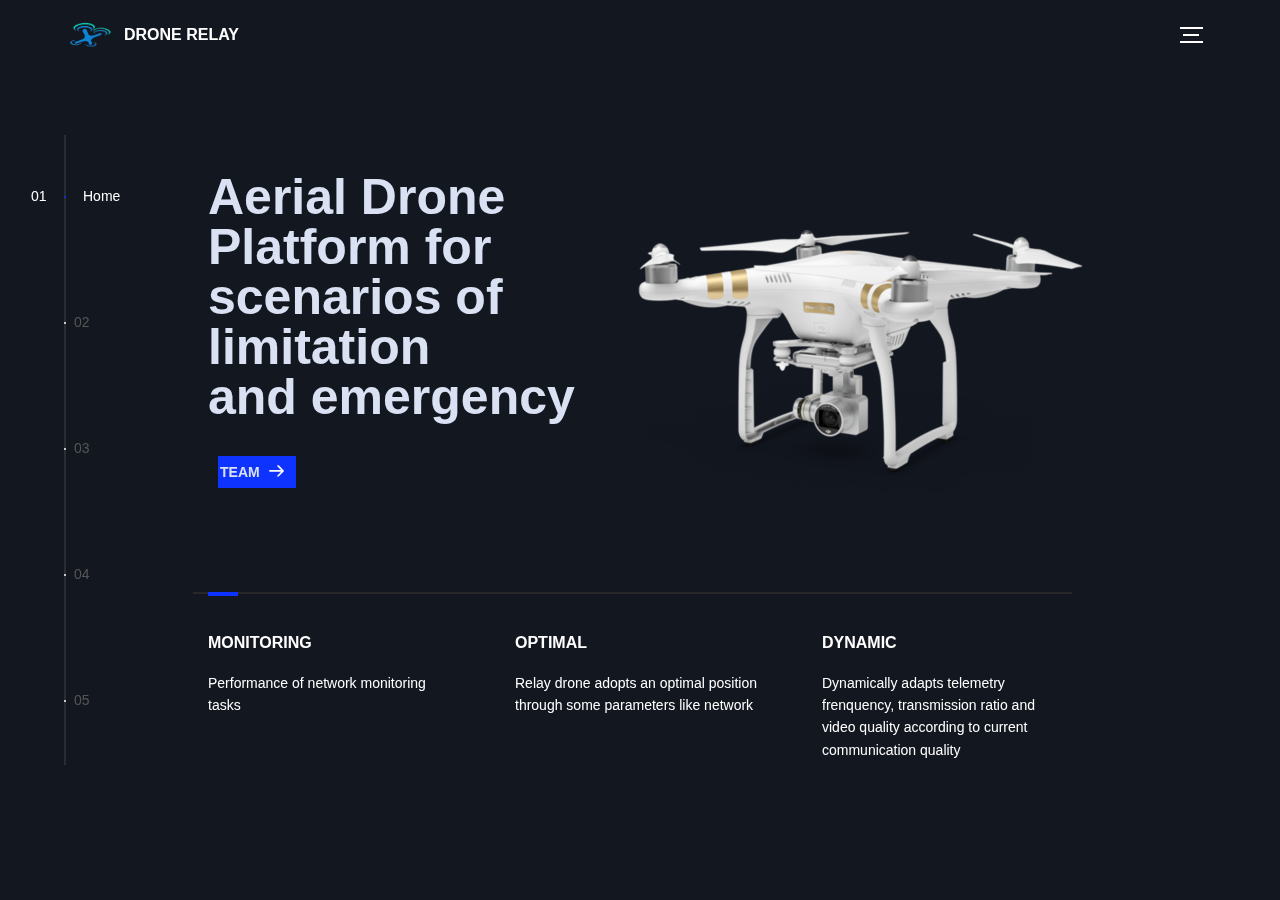
<file: [PEI] Drone Relay Project with IT Aveiro/drone-relay-website/index.html>
<!DOCTYPE html>
<html lang="en">

<head>
  <title>Drone Relay</title>
  <meta charset="utf-8">
  <meta name="viewport" content="width=device-width, initial-scale=1">
  <meta http-equiv="X-UA-Compatible" content="IE=edge">
  <link rel="stylesheet" href="assets/css/main.css">
  <link rel="stylesheet" href="assets/css/modal.css">
  <link rel="stylesheet" href="assets/css/card.css">
  <link rel="stylesheet" type="text/css" href="assets/fonts/font-awesome-4.7.0/css/font-awesome.min.css">
  <link rel="stylesheet" type="text/css" href="assets/css/animate.css">
  <link rel="stylesheet" type="text/css" href="assets/css/select2.min.css">
  <link rel="stylesheet" type="text/css" href="assets/css/perfect-scrollbar.css">
  <link rel="stylesheet" type="text/css" href="assets/css/util.css">
  <link rel="stylesheet" type="text/css" href="assets/css/table.css">
</head>

<body>
  <!-- notification for small viewports and landscape oriented smartphones -->
  <div class="device-notification">
    <a class="device-notification--logo" href="#0">
      <img src="assets/img/logo.png" class="logo">
      <p>Drone Relay</p>
    </a>
    <p class="device-notification--message">We enhanced the connections between drones for a better user experience, for
      a more confortable look at our site, open it in a device with a larger screen</p>
  </div>

  <div class="perspective effect-rotate-left">
    <div class="container">
      <div class="outer-nav--return"></div>
      <div id="viewport" class="l-viewport">
        <div class="l-wrapper">
          <header class="header">
            <a class="header--logo" href="#0">
              <img src="assets/img/logo2.png" class="logo" alt="Drone Relay">
              <p>Drone Relay</p>
            </a>
            <a class="header--cta cta" target="_blank"
              href="https://github.com/Deadbeastrs/Projeto_PEI_Fleetman">Github</a>
            <div class="header--nav-toggle">
              <span></span>
            </div>
          </header>
          <nav class="l-side-nav">
            <ul class="side-nav">
              <li class="is-active"><span>Home</span></li>
              <li><span>Project Plan</span></li>
              <li><span>Weekly work</span></li>
              <li><span>Deliverables</span></li>
              <li><span>Team</span></li>
            </ul>
          </nav>
          <ul class="l-main-content main-content">
            <li class="l-section section section--is-active">
              <div class="intro">
                <div class="intro--banner">
                  <h1 style="font-size: 50px;">Aerial Drone<br>Platform for<br>scenarios of <br>limitation<br>and
                    emergency</h1>
                  <button class="cta">Team
                    <svg version="1.1" id="Layer_1" xmlns="http://www.w3.org/2000/svg"
                      xmlns:xlink="http://www.w3.org/1999/xlink" x="0px" y="0px" viewBox="0 0 150 118"
                      style="enable-background:new 0 0 150 118;" xml:space="preserve">
                      <g transform="translate(0.000000,118.000000) scale(0.100000,-0.100000)">
                        <path
                          d="M870,1167c-34-17-55-57-46-90c3-15,81-100,194-211l187-185l-565-1c-431,0-571-3-590-13c-55-28-64-94-18-137c21-20,33-20,597-20h575l-192-193C800,103,794,94,849,39c20-20,39-29,61-29c28,0,63,30,298,262c147,144,272,271,279,282c30,51,23,60-219,304C947,1180,926,1196,870,1167z" />
                      </g>
                    </svg>
                    <span class="btn-background"></span>
                  </button>
                  <img style="margin-bottom:100px;" src="assets/img/drone.png" alt="Welcome">
                </div>
                <div class="intro--options">
                  <a href="#0" style="color:white;">
                    <h3>Monitoring</h3>
                    <p>Performance of network monitoring tasks</p>
                  </a>
                  <a href="#0" style="color:white;">
                    <h3>Optimal</h3>
                    <p>Relay drone adopts an optimal position through some parameters like network</p>
                  </a>
                  <a href="#0" style="color:white;">
                    <h3>Dynamic</h3>
                    <p>Dynamically adapts telemetry frenquency, transmission ratio and video quality according to
                      current communication quality</p>
                  </a>
                </div>
              </div>
            </li>
            <li class="l-section section">
              <div class="work">
                <h2>Project Plan</h2>
                <div class="work--lockup">
                  <ul class="slider">
                    <li class="slider--item slider--item-left">
                      <a href="#plan01">
                        <div class="slider--item-image">
                          <img src="assets/img/search_tree.png">
                        </div>
                        <p class="slider--item-title">Previous Code Analysis</p>
                        <p class="slider--item-description">Analyses on previous project implementation</p>
                      </a>
                    </li>
                    <li class="slider--item slider--item-center">
                      <a href="#plan06">
                        <div class="slider--item-image">
                          <img src="assets/img/network.png">
                        </div>
                        <p class="slider--item-title">Network Sensor</p>
                        <p class="slider--item-description">Development of a network monitoring sensor</p>
                      </a>
                    </li>
                    <li class="slider--item slider--item-right">
                      <a href="#plan02">
                        <div class="slider--item-image">
                          <img src="assets/img/relay4.png">
                        </div>
                        <p class="slider--item-title">Drone Relay Algorithm</p>
                        <p class="slider--item-description">Develop a algorithm that places relay drones in an optimal
                          position</p>
                      </a>
                    </li>
                    <li class="slider--item slider--item">
                      <a href="#plan03">
                        <div class="slider--item-image">
                          <img src="assets/img/camera.jpg" alt="Alex Nowak">
                        </div>
                        <p class="slider--item-title">Camera Integration</p>
                        <p class="slider--item-description">Integration in the drone and the dashbord of video</p>
                      </a>
                    </li>
                    <li class="slider--item slider--item">
                      <a href="#plan04">
                        <div class="slider--item-image">
                          <img src="assets/img/dashboard.png">
                        </div>
                        <p class="slider--item-title">Dashboard Implementation</p>
                        <p class="slider--item-description">Web interface for drone control, mission planning and
                          displaying live camera feed.
                        </p>
                      </a>
                    </li>
                    <li class="slider--item slider--item">
                      <a href="#plan05">
                        <div class="slider--item-image">
                          <img src="assets/img/drone_in_hand.jpg">
                        </div>
                        <p class="slider--item-title">Automatic adjustment of <br>video parameters</p>
                        <p class="slider--item-description">Automatic adjutsment of video parameters such as video
                          quality
                        </p>
                      </a>
                    </li>
                    <li class="slider--item slider--item">
                      <a href="#plan07">
                        <div class="slider--item-image">
                          <img src="assets/img/transfer.png">
                        </div>
                        <p class="slider--item-title">Automatic adjustment of <br>telemetry sending ratio</p>
                        <p class="slider--item-description">Automatic adjutment of telemetry sending ratio
                        </p>
                      </a>
                    </li>
                    <li class="slider--item slider--item">
                      <a href="#plan08">
                        <div class="slider--item-image">
                          <img src="assets/img/doc.jpg">
                        </div>
                        <p class="slider--item-title">Documentation</p>
                        <p class="slider--item-description">Documentation of the work that has been done
                        </p>
                      </a>
                    </li>
                  </ul>
                  <div class="slider--prev">
                    <svg version="1.1" id="Layer_1" xmlns="http://www.w3.org/2000/svg"
                      xmlns:xlink="http://www.w3.org/1999/xlink" x="0px" y="0px" viewBox="0 0 150 118"
                      style="enable-background:new 0 0 150 118;" xml:space="preserve">
                      <g transform="translate(0.000000,118.000000) scale(0.100000,-0.100000)">
                        <path d="M561,1169C525,1155,10,640,3,612c-3-13,1-36,8-52c8-15,134-145,281-289C527,41,562,10,590,10c22,0,41,9,61,29
                    c55,55,49,64-163,278L296,510h575c564,0,576,0,597,20c46,43,37,109-18,137c-19,10-159,13-590,13l-565,1l182,180
                    c101,99,187,188,193,199c16,30,12,57-12,84C631,1174,595,1183,561,1169z" />
                      </g>
                    </svg>
                  </div>
                  <div class="slider--next">
                    <svg version="1.1" id="Layer_1" xmlns="http://www.w3.org/2000/svg"
                      xmlns:xlink="http://www.w3.org/1999/xlink" x="0px" y="0px" viewBox="0 0 150 118"
                      style="enable-background:new 0 0 150 118;" xml:space="preserve">
                      <g transform="translate(0.000000,118.000000) scale(0.100000,-0.100000)">
                        <path
                          d="M870,1167c-34-17-55-57-46-90c3-15,81-100,194-211l187-185l-565-1c-431,0-571-3-590-13c-55-28-64-94-18-137c21-20,33-20,597-20h575l-192-193C800,103,794,94,849,39c20-20,39-29,61-29c28,0,63,30,298,262c147,144,272,271,279,282c30,51,23,60-219,304C947,1180,926,1196,870,1167z" />
                      </g>
                    </svg>
                  </div>
                </div>
              </div>
            </li>
            <li class="l-section section">
              <div class="template">
                <h2>Weekly work</h2>
                <div class="wrap-table" style="margin-top:20px">
                  <div class="table">
                    <table>
                      <thead>
                        <tr class="table-head">
                          <th style="text-align: center;">March</th>
                          <th style="text-align: center;">April</th>
                          <th style="text-align: center;">May</th>
                          <th style="text-align: center;">June</th>
                        </tr>
                      </thead>
                      <tbody>
                        <tr class="tr-divide-4">
                          <td style="border-right: 1px solid;">
                            <div class="week_button"><a>W1</a>
                              <div class="title">March, Week 1</div>
                              <div class="information">
                                None
                              </div>
                            </div>
                            <div class="week_button active"><a>W2</a>
                              <div class="title">March, Week 2</div>
                              <div class="information">
                                <ul>
                                  <li>Meeting with several professors to choose our project.</li>
                                  <li>Choosing the topic of our project “Drone Relay: Aerial Drone Platform with relays for scenarios of limitation and emergency” and the members of the group.</li>
                                  <li>Meeting with professor Susana Sargento, professor Miguel Luís and Margarida Silva to clarify our main objectives.</li>
                                  <li>Obtain the bases of the work previously developed. Beginning of the analysis of the existing code.</li>
                                  <li>Início da análise do código já existente.</li>
                                  <li>Research and planning.</li>
                                  <li>Beginning of the preparation of the milestone presentation 1.</li>
                                  <li>Define the objectives and schedule of our project.</li>
                                </ul>
                              </div>
                            </div>
                            <div class="week_button"><a>W3</a>
                              <div class="title">March, Week 3</div>
                              <div class="information">
                                <ul>
                                  <li>Research and planning.</li>
                                  <li>VOverview of existing architecture.</li>
                                  <li>Completion of the milestone presentation 1.</li>
                                  <li>Presentation in the PEI class, Milestone 1 - 24/03/2021.</li>
                                  <li>More in-depth view of the architecture already made.</li>
                                </ul>
                              </div>
                            </div>
                            <div class="week_button"><a>W4</a>
                              <div class="title">March, Week 4</div>
                              <div class="information">
                                <ul>
                                  <li>Code analysis “fleet-manager”.</li>
                                  <li>Code analysis “dashboard”.</li>
                                  <li>Code analysis “drone-backend”.</li>
                                </ul>
                              </div>
                            </div>
                          </td>
                          <td style="border-right: 1px solid;">
                            <div class="week_button"><a>W1</a>
                              <div class="title">April, Week 1</div>
                              <div class="information">
                                <ul>
                                  <li>Continuing code analysis: Fleet-manager, dashboard and drone-backend.</li>
                                  <li>Requirements analysis and State Of Art.</li>
                                  <li>Production of mockups according to the new features of the dashboard.</li>
                                  <li>Initialization of the development of the relay algorithm, in python.</li>
                                  <li>Construction of a simple simulator for testing functionalities.</li>
                                  <li>Initialization of the development of the network sensor.</li>
                                  <li>Initialization of the documentation writing.</li>
                                  <li>Initialization of the definition and planning of the architecture.</li>
                                </ul>
                              </div>
                            </div>
                            <div class="week_button"><a>W2</a>
                              <div class="title">April, Week 2</div>
                              <div class="information">
                                <ul>
                                  <li>Completion of the architecture.</li>
                                  <li>Presentation in the PEI class, Milestone 2 - 14/04/2021.</li>
                                  <li>Completion of code analysis.</li>
                                  <li>Construction of the structure for the relay.</li>
                                  <li>Investigation of commands and ways to obtain information about the ad hoc network for the sensor.</li>
                                  <li>Observe and understand which of the ad hoc nodes we are connected to (sensor network).</li>
                                  <li>Beginning of the description of the various points developed each week.</li>
                                </ul>
                              </div>
                            </div>
                            <div class="week_button"><a>W3</a>
                              <div class="title">April, Week 3</div>
                              <div class="information">
                                <ul>
                                  <li>Definition of the position for the drone relay in cases of optimal network.</li>
                                  <li>Obtaining several fields of the network: RSSI signal, TX bitrate and RX bitrate.</li>
                                  <li>Documentation of the general structure of the project architecture.</li>
                                  <li>Initialization of the camera integration.</li>
                                </ul>
                              </div>
                            </div>
                            <div class="week_button"><a>W4</a>
                              <div class="title">April, Week 4</div>
                              <div class="information">
                                <ul>
                                  <li>Testing of drones on the field. Learning how to prepare and fly drones manually.</li>
                                  <li>Development of an optimized search (Search Tree), for the relay of drones.</li>
                                  <li>Obtaining latency for the network sensor.</li>
                                  <li>Network sensor documentation.</li>
                                  <li>Research and development of the functionality to change the quality of the amera.</li>
                                </ul>
                              </div>
                            </div>
                          </td>
                          <td style="border-right: 1px solid;">
                            <div class="week_button"><a>W1</a>
                              <div class="title">May, Week 1</div>
                              <div class="information">
                                <ul>
                                  <li>Convert the relay algorithm in python to the final language used, groovy.</li>
                                  <li>Completion of the network sensor, small improvements and ways of passing the data to the relay.</li>
                                  <li>Integrate quality change functionality into the dashboard.</li>
                                  <li>Initialization of the dashboard extension with the new features.</li>
                                  <li>Relay documentation.</li>
                                  <li>Beginning of preparation for milestone 3.</li>
                                </ul>
                              </div>
                            </div>
                            <div class="week_button"><a>W2</a>
                              <div class="title">May, Week 2</div>
                              <div class="information">
                                <ul>
                                  <li>Session with Margarida Silva and Nuno Ferreira to test the drones on the field, in automatic programmed mode.</li>
                                  <li>Continuation of the milestone 3 presentation.</li>
                                  <li>Debugging errors on relay algorithms.</li>
                                  <li>Add video live feature.</li>
                                  <li>Add video live feature.</li>
                                  <li>Initialization of the automatic adjustment of telemetry sending ratio.</li>
                                  <li>Camera documentation.</li>
                                </ul>
                              </div>
                            </div>
                            <div class="week_button"><a>W3</a>
                              <div class="title">May, Week 3</div>
                              <div class="information">
                                <ul>
                                  <li>Production of the video for the milestone 3 presentation.</li>
                                  <li>Integrate network sensor on relay algorithm.</li>
                                  <li>Manual quality video changing on the dashboard.</li>
                                  <li>Trying to adapt quality video changing, manual to automatic.</li>
                                  <li>Analise how to change telemetric sending ratio.</li>
                                  <li>Initialization of the final technical report.</li>
                                </ul>
                              </div>
                            </div>
                            <div class="week_button"><a>W4</a>
                              <div class="title">May, Week 4</div>
                              <div class="information">
                                <ul>
                                  <li>Development of the “predict algorithm” part of the relay. Final adjustment and bugs fix.</li>
                                  <li>Using the endpoints provided, connect sensor information and display it on the dashboard.</li>
                                  <li>Automatic video quality change done.</li>
                                  <li>Testing automatic telemetry sending ratio.</li>
                                  <li>Analise how to change telemetric sending ratio.</li>
                                  <li>Some improvements on the documentation of the modules separately.</li>
                                </ul>
                              </div>
                            </div>
                          </td>
                          <td>
                            <div class="week_button"><a>W1</a>
                              <div class="title">June, Week 1</div>
                              <div class="information">
                                <ul>
                                  <li>Try to set up the drones to be ready for final tests.</li>
                                  <li>Create some charts on the dashboard using data collected by drones.</li>
                                  <li>Fix some bugs and adapt the way of measuring quality on the automatic video quality change. Final version done.</li>
                                  <li>Fix some bugs on the automatic telemetry sending ratio module. Final version done.</li>
                                  <li>Development of the overall structure of the documentation.</li>
                                </ul>
                              </div>
                            </div>
                            <div class="week_button"><a>W2</a>
                              <div class="title">June, Week 2</div>
                              <div class="information">
                                <ul>
                                  <li>Testing in a real environment. </li>
                                  <li>Record  and edit the final video.</li>
                                  <li>Final documentation.</li>
                                  <li>Fix some bugs on the automatic telemetry sending ratio module. Final version done.</li>
                                  <li>Start to prepare for the final presentation.</li>
                                </ul>
                              </div>
                            </div>
                            <div class="week_button"><a>W3</a>
                              <div class="title">June, Week 3</div>
                              <div class="information">
                                <ul>
                                  <li>More tests in real life.</li>
                                  <li>Completion of the presentation.</li>
                                  <li>Final documentation.</li>
                                  <li>Presentation in the PEI class, Milestone 4 - 16/04/2021.</li>
                                </ul>
                              </div>
                            </div>
                            <div class="week_button"><a>W4</a>
                              <div class="title">June, Week 4</div>
                              <div class="information">

                              </div>
                            </div>
                          </td>
                        </tr>
                      </tbody>
                    </table>
                  </div>
                </div>
                <div style="margin-top: 50px" id="show_week_work">
                  <h3 class="title">

                  </h3>
                  <div class="information">

                  </div>
                </div>
              </div>
            </li>
            <li class="l-section section">
              <div class="template">
                <h2>Deliverables</h2>
                <div class="wrap-table" style="margin-top:20px">
                  <div class="table">
                    <table>
                      <thead>
                        <tr class="table-head">
                          <th class="first-col">Milestone 1</th>
                          <th>Milestone 2</th>
                          <th>Milestone 3</th>
                          <th>Milestone 4</th>
                        </tr>
                      </thead>
                      <tbody>
                        <tr>
                          <td class="first-col"><a target="_blank" href="assets/files/Project_Calendar.pdf">M1: Project
                            Calendar</a></td>
                          <td><a target="_blank" href="assets/files/Report_DetailedTopics_ProjectCalendar.pdf">M2: Tecnical Report</a></td>
                          <td><a target="_blank" href="assets/files/M3_Relatorio_PEI.pdf">M3: Tecnical Report</a></td>
                          <td class="last-col"><a target="_blank" href="assets/files/Relatório_PEI_2021.pdf">Final Report</a></td>
                        </tr>
                        <tr>
                          <td class="first-col"><a target="_blank" href="assets/files/PEI_slide.pdf">M1: Presentation</a></td>
                          <td><a target="_blank" href="assets/files/PEI_Apresentacao_M2.pdf">M2: Presentation</a></td>
                          <td><a target="_blank" href="assets/files/PEI Apresentacao M3.pdf">M3: Presentation</a></td>
                          <td class="last-col"><a target="_blank" href="assets/files/PEI_Apresentacao_M4.pdf">M4: Presentation</a></td>
                        </tr>
                        <tr>
                          <td class="first-col"><a target="_blank"
                            href="https://github.com/Deadbeastrs/Projeto_PEI_Fleetman/tree/master/drone-relay-website">M1: Website</a>
                        </td>
                          <td></td>
                          <td><a target="_blank" href="https://youtu.be/88N9cXLgTI8">M3: Prototype Video</a></td>
                          <td class="last-col"><a target="_blank" href="https://www.youtube.com/watch?v=H_P-GItmE-I">Promotional Video</a></td>
                        </tr>
                      </tbody>
                    </table>
                  </div>
                </div>
              </div>
            </li>
            <li class="l-section section">
              <div class="template">
                <div class="template--banner">
                  <div class="card-container">
                    <div class="card-profile">
                      <a href="#tiago">
                        <img src="assets/img/tiago.jpeg">
                    </div>
                    </a>
                    <div class="card-profile">
                      <a href="#luis">
                        <img src="assets/img/luis.jpeg">
                      </a>
                    </div>
                    <div class="card-profile">
                      <a href="#gui">
                        <img src="assets/img/gui.jpeg">
                      </a>
                    </div>
                    <div class="card-profile">
                      <a href="#diogo">
                        <img src="assets/img/diogo.jpeg">
                      </a>
                    </div>
                    <div class="card-profile">
                      <a href="#margarida">
                        <img src="assets/img/margarida.jpeg">
                      </a>
                    </div>
                    <div class="card-profile">
                      <a href="#susana">
                        <img src="assets/img/susana.jpeg">
                      </a>
                    </div>
                    <div class="card-profile">
                      <a href="#miguel">
                        <img src="assets/img/miguel.jpeg">
                      </a>
                    </div>
                  </div>
                </div>
              </div>
        </div>
        </li>
        </ul>
      </div>
    </div>
    <div class="modal-container" id="plan01">
      <div class="modal_modern">
        <h1 class="modal__title">Analysis and Planning</h1>
        <p class="modal__text">
          <span>Status: Completed</span><br>
          <span>Time: 5 weeks (March 8- April 15)</span><br>
          <span>Description:</span>
        </p>
        <ul style="margin-left: 80px">
          <li>As this project is being developed on a foundation of a</li>
          <li>mission planning project, an analysis on the work that has</li>
          <li>already been done plays a fundamental role on the project. </li>
          <li>This task allows us to better understand and use the</li>
          <li>technologies needed to develop the other tasks.</li>

        </ul>
        <a href="#" class="modal-close"></a>
      </div>
    </div>

    <div class="modal-container" id="plan02">
      <div class="modal_modern">
        <h1 class="modal__title">Drone Relay Algorithm</h1>
        <p class="modal__text">
          <span>Status: Completed</span><br>
          <span>Time: 8 weeks (March 1 - June 10)</span><br>
          <span>Description:</span>
        </p>
        <ul style="margin-left: 80px">
          <li>This task consists in developing an algorithm that takes into</li>
          <li>account some parameters such as network characteristics and </li>
          <li>places the real drones in an optimal position.</li>
        </ul>
        <a href="#" class="modal-close"></a>
      </div>
    </div>

    <div class="modal-container" id="plan03">
      <div class="modal_modern">
        <h1 class="modal__title">Camera Integration</h1>
        <p class="modal__text">
          <span>Status: Completed</span><br>
          <span>Time: 3 weeks (April 15 - May 7)</span><br>
          <span>Description:</span>
        </p>
        <ul style="margin-left: 80px">
          <li>This task consists in integrating the capture of video footage.</li>
          <li>from a camera placed on the drone to be displayed.</li>
          <li>in multiple devices, using the dashboard.</li>
        </ul>

        <p class="modal__text">
          <span>Future implovements:</span>
        </p>
        <ul style="margin-left: 80px">
          <li>Update ROS version. </li>
          <li>Decode gstreamer on PC with Nvidia grafics.</li>
          <li>Fix Avlib encoder.</li>
        </ul>
        <a href="#" class="modal-close"></a>
      </div>
    </div>

    <div class="modal-container" id="plan04">
      <div class="modal_modern">
        <h1 class="modal__title">Dashboard Implementation</h1>
        <p class="modal__text">
          <span>Status: Finished</span><br>
          <span>Time: 6 weeks (May 1 - June 10)</span><br>
          <span>Description:</span>
        </p>
        <ul style="margin-left: 80px">
          <li>Dashboard for drone control, mission planning and displaying live camera feed.</li>
        </ul>
        <a href="#" class="modal-close"></a>
      </div>
    </div>

    <div class="modal-container" id="plan05">
      <div class="modal_modern">
        <h1 class="modal__title">Automatic adjustment of video parameters</h1>
        <p class="modal__text">
          <span>Status: Finished</span><br>
          <span>Time: 5 weeks (May 5 - June 10)</span><br>
          <span>Description:</span>
        </p>
        <ul style="margin-left: 80px">
          <li>This task consists of transmitting video with
          <li>
          <li>different qualities automatically,
          <li>
          <li>taking into account the quality of the network at the specific time.
          <li>
        </ul>
        <a href="#" class="modal-close"></a>
      </div>
    </div>

    <div class="modal-container" id="plan06">
      <div class="modal_modern">
        <h1 class="modal__title">Network Sensor</h1>
        <p class="modal__text">
          <span>Status: Finished</span><br>
          <span>Time: 5 weeks (April 1 - May 7)</span><br>
          <span>Description:</span>
        </p>
        <ul style="margin-left: 80px">
          <li>The objective of this task is to develop a sensor</li>
          <li>that will run on the drones capable of monitoring the network</li>
          <li>characteristics between the drones, the ground station and forward </li>
          <li>that information to the ground station.</li>
        </ul>
        <p class="modal__text">
          <span>Future Improvements:</span>
        </p>
        <ul style="margin-left: 80px">
          <li>In a future version this module can be improved in some aspects.
            One such improvement is in the way this module calculates the latency between two nodes, as it makes use of pings which inject traffic in the network.
          </li>
        </ul>
        <a href="#" class="modal-close"></a>
      </div>
    </div>

    <div class="modal-container" id="plan07">
      <div class="modal_modern">
        <h1 class="modal__title">Automatic adjustment of video parameters</h1>
        <p class="modal__text">
          <span>Status: Finished</span><br>
          <span>Time: 5 weeks (May 25 - June 10)</span><br>
          <span>Description:</span>
        </p>
        <ul style="margin-left: 80px">
          <li>This task consists of transmitting different
          <li>
          <li>amounts of telemetry data automatically,
          <li>
          <li>taking into account the quality of the network at the specific time.
          <li>
        </ul>
        <a href="#" class="modal-close"></a>
      </div>
    </div>

    <div class="modal-container" id="plan08">
      <div class="modal_modern">
        <h1 class="modal__title">Documentation</h1>
        <p class="modal__text">
          <span>Status: Finished</span><br>
          <span>Time: 10 weeks (April 1 - June 10)</span><br>
          <span>Description:</span>
        </p>
        <ul style="margin-left: 80px">
          <li>This task will be done throughout almost the entire project as the</li>
          <li>documentation is an essential tool used to communicate the work done and how the</li>
          <li>project works with the entities involved in the project.</li>
        </ul>
        <a href="#" class="modal-close"></a>
      </div>
    </div>

    <div class="modal-container" id="tiago">
      <div class="modal_modern">
        <h1 class="modal__title">Tiago Rainho</h1>
        <p class="modal__text">
          <span>Email: tiago.rainho@ua.pt</span><br>
          <span>Tasks:</span>
        </p>
        <ul style="margin-left: 80px">
          <li>-</li>
        </ul>
        <a href="#" class="modal-close"></a>
      </div>
    </div>

    <div class="modal-container" id="luis">
      <div class="modal_modern">
        <h1 class="modal__title">Luis Costa</h1>
        <p class="modal__text">
          <span>Email: joselcosta@ua.pt</span><br>
          <span>Tasks:</span>
        </p>
        <ul style="margin-left: 80px">
          <li>- </li>
        </ul>
        <a href="#" class="modal-close"></a>
      </div>
    </div>

    <div class="modal-container" id="gui">
      <div class="modal_modern">
        <h1 class="modal__title">Guilherme Pereira</h1>
        <p class="modal__text">
          <span>Email: guilherme.pereira@ua.pt</span><br>
          <span>Tasks:</span>
        </p>
        <ul style="margin-left: 80px">
          <li>-</li>
        </ul>
        <a href="#" class="modal-close"></a>
      </div>
    </div>

    <div class="modal-container" id="diogo">
      <div class="modal_modern">
        <h1 class="modal__title">Diogo Amaral (Coordenador)</h1>
        <p class="modal__text">
          <span>Email: diogomra7@ua.pt</span><br>
          <span>Tasks:</span>
        </p>
        <ul style="margin-left: 80px">
          <li>-</li>
        </ul>
        <a href="#" class="modal-close"></a>
      </div>
    </div>

    <div class="modal-container" id="margarida">
      <div class="modal_modern">
        <h1 class="modal__title">Margarida Silva (Mentor)</h1>
        <p class="modal__text">
          <span>Email: email</span><br>
        </p>
        <a href="#" class="modal-close"></a>
      </div>
    </div>
    <div class="modal-container" id="susana">
      <div class="modal_modern">
        <h1 class="modal__title">Susana Sargento (Mentor)</h1>
        <p class="modal__text">
          <span>Email: email</span><br>
        </p>
        <a href="#" class="modal-close"></a>
      </div>
    </div>
    <div class="modal-container" id="miguel">
      <div class="modal_modern">
        <h1 class="modal__title">Miguel Luis (Mentor)</h1>
        <p class="modal__text">
          <span>Email: email</span><br>
        </p>
        <a href="#" class="modal-close"></a>
      </div>
    </div>

  </div>
  <ul class="outer-nav">
    <li class="is-active">Home</li>
    <li>Project Plan</li>
    <li>Weekly work</li>
    <li>Deliverables</li>
    <li>Team</li>
  </ul>
  </div>

  <script src="https://ajax.googleapis.com/ajax/libs/jquery/2.2.4/jquery.min.js"></script>
  <script>window.jQuery || document.write('<script src="assets/js/vendor/jquery-2.2.4.min.js"><\/script>')</script>
  <script src="assets/js/functions-min.js"></script>
  <script src="assets/js/jquery-3.2.1.min.js"></script>
  <script src="assets/bootstrap/js/popper.js"></script>
  <script src="assets/bootstrap/js/bootstrap.min.js"></script>
  <script src="assets/js/select2.min.js"></script>
  <script src="assets/js/table.js"></script>
  <script src="assets/js/weekly-work.js"></script>
</body>

</html>
</file>
<file: [PEI] Drone Relay Project with IT Aveiro/drone-relay-website/assets/css/main.css>
@font-face {
	font-family: 'Montserrat';
	src: url("fonts/Montserrat-Black.eot");
	src: local("☺"), url("fonts/Montserrat-Black.woff") format("woff"), url("fonts/Montserrat-Black.ttf") format("truetype"), url("fonts/Montserrat-Black.svg") format("svg");
	font-weight: 900;
	font-style: normal
}

@font-face {
	font-family: 'Montserrat';
	src: url("fonts/Montserrat-Bold.eot");
	src: local("☺"), url("fonts/Montserrat-Bold.woff") format("woff"), url("fonts/Montserrat-Bold.ttf") format("truetype"), url("fonts/Montserrat-Bold.svg") format("svg");
	font-weight: 700;
	font-style: normal
}

@font-face {
	font-family: 'Montserrat';
	src: url("fonts/Montserrat-Regular.eot");
	src: local("☺"), url("fonts/Montserrat-Regular.woff") format("woff"), url("fonts/Montserrat-Regular.ttf") format("truetype"), url("fonts/Montserrat-Regular.svg") format("svg");
	font-weight: 400;
	font-style: normal
}

@font-face {
	font-family: 'Montserrat';
	src: url("fonts/Montserrat-Light.eot");
	src: local("☺"), url("fonts/Montserrat-Light.woff") format("woff"), url("fonts/Montserrat-Light.ttf") format("truetype"), url("fonts/Montserrat-Light.svg") format("svg");
	font-weight: 300;
	font-style: normal
}


/*! normalize.css v3.0.2 | MIT License | git.io/normalize */

html {
	font-family: sans-serif;
	-ms-text-size-adjust: 100%;
	-webkit-text-size-adjust: 100%
}

body {
	margin: 0
}

article,
aside,
details,
figcaption,
figure,
footer,
header,
hgroup,
main,
menu,
nav,
section,
summary {
	display: block
}

audio,
canvas,
progress,
video {
	display: inline-block;
	vertical-align: baseline
}

audio:not([controls]) {
	display: none;
	height: 0
}

[hidden],
template {
	display: none
}

a {
	background-color: transparent
}

a:active,
a:hover {
	outline: 0
}

abbr[title] {
	border-bottom: 1px dotted
}

b,
strong {
	font-weight: bold
}

dfn {
	font-style: italic
}

h1 {
	font-size: 2em;
	margin: 0.67em 0
}

mark {
	background: #ff0;
	color: #000
}

small {
	font-size: 80%
}

sub,
sup {
	font-size: 75%;
	line-height: 0;
	position: relative;
	vertical-align: baseline
}

sup {
	top: -0.5em
}

sub {
	bottom: -0.25em
}

img {
	border: 0
}

svg:not(:root) {
	overflow: hidden
}

figure {
	margin: 1em 40px
}

hr {
	box-sizing: content-box;
	height: 0
}

pre {
	overflow: auto
}

code,
kbd,
pre,
samp {
	font-family: monospace, monospace;
	font-size: 1em
}

button,
input,
optgroup,
select,
textarea {
	color: inherit;
	font: inherit;
	margin: 0
}

button {
	overflow: visible
}

button,
select {
	text-transform: none
}

button,
html input[type="button"],
input[type="reset"],
input[type="submit"] {
	-webkit-appearance: button;
	cursor: pointer
}

button[disabled],
html input[disabled] {
	cursor: default
}

button::-moz-focus-inner,
input::-moz-focus-inner {
	border: 0;
	padding: 0
}

input {
	line-height: normal
}

input[type="checkbox"],
input[type="radio"] {
	box-sizing: border-box;
	padding: 0
}

input[type="number"]::-webkit-inner-spin-button,
input[type="number"]::-webkit-outer-spin-button {
	height: auto
}

input[type="search"] {
	-webkit-appearance: textfield;
	box-sizing: content-box
}

input[type="search"]::-webkit-search-cancel-button,
input[type="search"]::-webkit-search-decoration {
	-webkit-appearance: none
}

fieldset {
	border: 1px solid #c0c0c0;
	margin: 0 2px;
	padding: 0.35em 0.625em 0.75em
}

legend {
	border: 0;
	padding: 0
}

textarea {
	overflow: auto
}

optgroup {
	font-weight: bold
}

table {
	border-collapse: collapse;
	border-spacing: 0
}

td,
th {
	padding: 0
}

::-moz-selection {
	background: #FFF498
}

::selection {
	background: #FFF498
}

::-moz-selection {
	background: #FFF498
}

img::-moz-selection {
	background: transparent
}

img::selection {
	background: transparent
}

img::-moz-selection {
	background: transparent
}

body {
	-webkit-tap-highlight-color: #FFF498
}

body {
	background-color: #0c0c0c;
	font-size: 14px;
	line-height: 1.6;
	font-family: "Montserrat", sans-serif;
	color: #fff;
	-webkit-font-smoothing: antialiased;
	-webkit-text-size-adjust: 100%
}

.l-viewport {
	position: relative;
	width: 100%;
	height: 100vh;
	box-shadow: 0 0 45px 5px rgba(0, 0, 0, 0.85);
	overflow: hidden
}

.l-wrapper {
	position: relative;
	width: 1440px;
	max-width: 90%;
	height: 100%;
	margin: 0 auto
}

.l-side-nav {
	position: absolute;
	left: 0;
	display: -webkit-box;
	display: -webkit-flex;
	display: -ms-flexbox;
	display: flex;
	height: 100%;
	-webkit-box-align: center;
	-webkit-align-items: center;
	-ms-flex-align: center;
	align-items: center
}

.l-side-nav::before {
	content: "";
	position: absolute;
	top: 50%;
	left: 0;
	-webkit-transform: translateY(-50%);
	transform: translateY(-50%);
	width: 2px;
	height: 70%;
	max-height: 750px;
	background-color: #555;
	opacity: .35;
	z-index: 10
}

@media (max-width: 1180px) {
	.l-side-nav {
		display: none
	}
}

.l-main-content {
	position: relative;
	width: 100%;
	height: 100%;
	margin: 0;
	padding: 0;
	list-style: none
}

.l-section {
	position: absolute;
	width: 100%;
	height: 100%
}

.device-notification {
	display: none;
	position: fixed;
	top: 0;
	left: 0;
	width: 100%;
	height: 100%;
	-webkit-box-orient: vertical;
	-webkit-box-direction: normal;
	-webkit-flex-direction: column;
	-ms-flex-direction: column;
	flex-direction: column;
	-webkit-box-align: center;
	-webkit-align-items: center;
	-ms-flex-align: center;
	-ms-grid-row-align: center;
	align-items: center;
	-webkit-box-pack: center;
	-webkit-justify-content: center;
	-ms-flex-pack: center;
	justify-content: center;
	background-color: #0c0c0c;
	z-index: 12
}

.logo {
	width: 50px;
}

.device-notification--logo {
	display: -webkit-box;
	display: -webkit-flex;
	display: -ms-flexbox;
	display: flex;
	-webkit-box-align: center;
	-webkit-align-items: center;
	-ms-flex-align: center;
	align-items: center;
	text-decoration: none;
	color: #fff
}

.device-notification--logo p {
	margin: 0 0 0 10px;
	font-size: 16px;
	font-weight: 700;
	text-transform: uppercase
}

.device-notification--message {
	width: 70%;
	margin: 30px 0 0 0;
	font-weight: 700;
	text-align: center
}

@media (max-width: 767px) and (min-width: 601px) and (max-height: 680px) {
	.device-notification {
		display: -webkit-box;
		display: -webkit-flex;
		display: -ms-flexbox;
		display: flex
	}
}

@media (max-width: 600px) and (min-width: 480px) and (max-height: 580px) {
	.device-notification {
		display: -webkit-box;
		display: -webkit-flex;
		display: -ms-flexbox;
		display: flex
	}
}

@media (max-width: 736px) and (min-width: 360px) and (orientation: landscape) {
	.device-notification {
		display: -webkit-box;
		display: -webkit-flex;
		display: -ms-flexbox;
		display: flex
	}
}

@media(max-width: 359px) {
	.device-notification {
		display: -webkit-box;
		display: -webkit-flex;
		display: -ms-flexbox;
		display: flex
	}
}

.section {
	opacity: 0;
	visibility: hidden;
	-webkit-transition: opacity .4s ease-in-out, visibility 0s .4s;
	transition: opacity .4s ease-in-out, visibility 0s .4s
}

.section--is-active {
	opacity: 1;
	visibility: visible;
	z-index: 1;
	-webkit-transition: opacity .4s ease-in-out .4s;
	transition: opacity .4s ease-in-out .4s
}

.section--next {
	-webkit-transform: translateY(-45px);
	transform: translateY(-45px);
	-webkit-transition: -webkit-transform .4s ease-in-out;
	transition: -webkit-transform .4s ease-in-out;
	transition: transform .4s ease-in-out;
	transition: transform .4s ease-in-out, -webkit-transform .4s ease-in-out
}

.section--prev {
	-webkit-transform: translateY(45px);
	transform: translateY(45px);
	-webkit-transition: -webkit-transform .4s ease-in-out;
	transition: -webkit-transform .4s ease-in-out;
	transition: transform .4s ease-in-out;
	transition: transform .4s ease-in-out, -webkit-transform .4s ease-in-out
}

.header {
	position: absolute;
	top: 0;
	left: 0;
	display: -webkit-box;
	display: -webkit-flex;
	display: -ms-flexbox;
	display: flex;
	width: 100%;
	height: 70px;
	-webkit-box-align: center;
	-webkit-align-items: center;
	-ms-flex-align: center;
	align-items: center;
	-webkit-box-pack: justify;
	-webkit-justify-content: space-between;
	-ms-flex-pack: justify;
	justify-content: space-between;
	z-index: 10
}

.header--logo {
	display: -webkit-box;
	display: -webkit-flex;
	display: -ms-flexbox;
	display: flex;
	-webkit-box-align: center;
	-webkit-align-items: center;
	-ms-flex-align: center;
	align-items: center;
	text-decoration: none;
	color: #fff
}

.header--logo p {
	margin: 0 0 0 10px;
	font-size: 16px;
	font-weight: 700;
	text-transform: uppercase
}

.header--nav-toggle {
	display: -webkit-box;
	display: -webkit-flex;
	display: -ms-flexbox;
	display: flex;
	width: 50px;
	height: 50px;
	-webkit-box-orient: vertical;
	-webkit-box-direction: normal;
	-webkit-flex-direction: column;
	-ms-flex-direction: column;
	flex-direction: column;
	-webkit-box-align: center;
	-webkit-align-items: center;
	-ms-flex-align: center;
	align-items: center;
	-webkit-box-pack: center;
	-webkit-justify-content: center;
	-ms-flex-pack: center;
	justify-content: center;
	cursor: pointer
}

.header--nav-toggle span,
.header--nav-toggle::before,
.header--nav-toggle::after {
	content: "";
	position: relative;
	width: 16px;
	height: 2px;
	background-color: #fff
}

.header--nav-toggle::before {
	bottom: 5px;
	width: 23px
}

.header--nav-toggle::after {
	top: 5px;
	width: 23px
}

.header--cta {
	position: absolute;
	top: 50%;
	left: 50%;
	-webkit-transform: translate(-50%, -50%);
	transform: translate(-50%, -50%);
	padding: 0 20px;
	line-height: 30px;
	text-decoration: none;
	color: #fff;
	font-weight: 700;
	text-transform: uppercase;
	background-color: #0f33ff;
	border: none;
	opacity: 0;
	visibility: hidden;
	-webkit-transition: opacity .4s ease-in-out, visibility 0s .4s;
	transition: opacity .4s ease-in-out, visibility 0s .4s
}

.header--cta:focus {
	outline: none
}

.header--cta.is-active {
	opacity: 1;
	visibility: visible;
	-webkit-transition: opacity .4s ease-in-out .4s;
	transition: opacity .4s ease-in-out .4s
}

@media (max-width: 767px) {
	.header--cta {
		display: none
	}
}

.side-nav {
	position: relative;
	display: -webkit-box;
	display: -webkit-flex;
	display: -ms-flexbox;
	display: flex;
	width: 100px;
	height: 70%;
	max-height: 750px;
	-webkit-box-orient: vertical;
	-webkit-box-direction: normal;
	-webkit-flex-direction: column;
	-ms-flex-direction: column;
	flex-direction: column;
	-webkit-justify-content: space-around;
	-ms-flex-pack: distribute;
	justify-content: space-around;
	margin: 0;
	padding: 0;
	list-style-position: inside;
	z-index: 10
}

.side-nav>li {
	position: relative;
	top: -5px;
	color: #fff;
	font-size: 6px;
	cursor: pointer
}

.side-nav>li span {
	position: relative;
	top: 3px;
	left: 10px;
	color: #fff;
	font-size: 14px;
	font-weight: 300;
	opacity: 0;
	visibility: hidden
}

.side-nav>li::before {
	position: absolute;
	top: 3px;
	left: 10px;
	color: #555;
	font-size: 14px;
	font-weight: 300
}

.side-nav li:nth-child(1)::before {
	content: "01"
}

.side-nav li:nth-child(2)::before {
	content: "02"
}

.side-nav li:nth-child(3)::before {
	content: "03"
}

.side-nav li:nth-child(4)::before {
	content: "04"
}

.side-nav li:nth-child(5)::before {
	content: "05"
}

.side-nav li.is-active {
	color: #0f33ff;
	-webkit-transition: color .4s ease-in-out;
	transition: color .4s ease-in-out;
}

.side-nav li.is-active span {
	opacity: 1;
	visibility: visible;
	-webkit-transition: opacity .4s ease-in-out;
	transition: opacity .4s ease-in-out
}

.side-nav li.is-active::before {
	left: -33px;
	color: #fff
}

.intro {
	position: relative;
	display: -webkit-box;
	display: -webkit-flex;
	display: -ms-flexbox;
	display: flex;
	width: 900px;
	max-width: 75%;
	height: 100%;
	-webkit-box-orient: vertical;
	-webkit-box-direction: normal;
	-webkit-flex-direction: column;
	-ms-flex-direction: column;
	flex-direction: column;
	-webkit-box-pack: center;
	-webkit-justify-content: center;
	-ms-flex-pack: center;
	justify-content: center;
	margin: 0 auto
}

@media (max-width: 1180px) {
	.intro {
		max-width: 100%
	}
}

.intro--banner {
	position: relative;
	height: 475px
}

.intro--banner::before {
	content: "";
	position: absolute;
	bottom: 20px;
	left: -15px;
	right: 0;
	height: 2px;
	background-color: #282828
}

.intro--banner::after {
	content: "";
	position: absolute;
	bottom: 18px;
	left: 0;
	width: 30px;
	height: 4px;
	background-color: #0f33ff
}

.intro--banner h1 {
	position: relative;
	font-size: 68px;
	font-weight: 900;
	line-height: 1;
	z-index: 1
}

.intro--banner button {
	position: relative;
	padding: 5px 17px 5px 12px;
	font-weight: 700;
	text-transform: uppercase;
	background-color: transparent;
	border: none
}

.intro--banner button .btn-background {
	position: absolute;
	top: 0;
	left: 10px;
	right: 0;
	height: 100%;
	background-color: #0f33ff;
	z-index: -1;
	-webkit-transition: left .2s ease-in-out;
	transition: left .2s ease-in-out
}

.intro--banner button:hover .btn-background {
	left: 0
}

.intro--banner button:focus {
	outline: none
}

.intro--banner button svg {
	position: relative;
	left: 5px;
	width: 15px;
	fill: #fff
}

.intro--banner img {
	position: absolute;
	bottom: 21px;
	right: -12px
}

.intro--options {
	display: -webkit-box;
	display: -webkit-flex;
	display: -ms-flexbox;
	display: flex;
	-webkit-box-pack: justify;
	-webkit-justify-content: space-between;
	-ms-flex-pack: justify;
	justify-content: space-between;
	margin: 0;
	padding: 0;
	list-style: none
}

.intro--options>a {
	max-width: 250px;
	text-decoration: none;
	color: #282828;
	-webkit-transition: color .2s ease-in-out;
	transition: color .2s ease-in-out
}

.intro--options>a:hover {
	color: #fff
}

.intro--options h3 {
	font-size: 16px;
	text-transform: uppercase
}

.intro--options p {
	margin-bottom: 0
}

@media (max-width: 900px) {
	.intro--banner {
		height: 380px
	}
	.intro--banner h1 {
		font-size: 55px
	}
	.intro--banner img {
		width: 430px
	}
	.intro--options>a {
		margin-right: 30px
	}
	.intro--options>a:last-child {
		margin-right: 0
	}
}

@media (max-width: 767px) {
	.intro--banner {
		height: 305px
	}
	.intro--banner h1 {
		font-size: 44px
	}
	.intro--banner img {
		width: 330px
	}
	.intro--options {
		display: block
	}
	.intro--options>a {
		display: block;
		max-width: 100%;
		margin: 0 0 30px 0
	}
	.intro--options>a:last-child {
		margin-bottom: 0
	}
}

@media (max-width: 600px) {
	.intro--banner {
		height: 360px
	}
	.intro--banner h1 {
		font-size: 55px
	}
	.intro--banner img {
		display: none
	}
}

@media (max-width: 600px) and (max-height: 750px) {
	.intro--banner {
		height: auto
	}
	.intro--banner::before,
	.intro--banner::after {
		display: none
	}
	.intro--banner h1 {
		margin-top: 0
	}
	.intro--options {
		display: none
	}
}

.work {
	position: relative;
	display: -webkit-box;
	display: -webkit-flex;
	display: -ms-flexbox;
	display: flex;
	width: 960px;
	max-width: 80%;
	height: 100%;
	-webkit-box-orient: vertical;
	-webkit-box-direction: normal;
	-webkit-flex-direction: column;
	-ms-flex-direction: column;
	flex-direction: column;
	-webkit-box-pack: center;
	-webkit-justify-content: center;
	-ms-flex-pack: center;
	justify-content: center;
	margin: 0 auto
}

@media (max-width: 1180px) {
	.work {
		max-width: 100%
	}
}

.work h2 {
	margin: 0 0 20px 0;
	font-size: 30px;
	text-align: center
}

.work--lockup {
	position: relative
}

.work--lockup .slider {
	position: relative;
	display: -webkit-box;
	display: -webkit-flex;
	display: -ms-flexbox;
	display: flex;
	width: 80%;
	margin: 0 auto;
	padding: 0;
	list-style: none
}

.work--lockup .slider--item {
	position: absolute;
	display: none;
	text-align: center
}

.work--lockup .slider--item a {
	text-decoration: none;
	color: #858585
}

.work--lockup .slider--item-title {
	margin-top: 10px;
	font-size: 12px;
	font-weight: 700;
	text-transform: uppercase
}

.work--lockup .slider--item-description {
	display: none;
	max-width: 250px;
	margin: 0 auto
}

.work--lockup .slider--item-image {
	width: 150px;
	height: 150px;
	margin: 0 auto;
	border-radius: 50%;
	overflow: hidden
}

.work--lockup .slider--item-image img {
	width: 100%
}

.work--lockup .slider--item-left {
	top: 50%;
	left: 0;
	-webkit-transform: translateY(-50%);
	transform: translateY(-50%);
	display: block
}

.work--lockup .slider--item-right {
	top: 50%;
	right: 0;
	-webkit-transform: translateY(-50%);
	transform: translateY(-50%);
	display: block
}

.work--lockup .slider--item-center {
	position: relative;
	top: 30px;
	left: 50%;
	-webkit-transform: translateX(-50%);
	transform: translateX(-50%);
	display: block
}

.work--lockup .slider--item-center a {
	color: #fff
}

.work--lockup .slider--item-center .slider--item-title {
	margin-top: 25px;
	font-size: 16px
}

.work--lockup .slider--item-center .slider--item-description {
	display: block
}

.work--lockup .slider--item-center .slider--item-image {
	width: 300px;
	height: 300px
}

.work--lockup .slider--next,
.work--lockup .slider--prev {
	position: absolute;
	top: 160px;
	display: -webkit-box;
	display: -webkit-flex;
	display: -ms-flexbox;
	display: flex;
	width: 50px;
	height: 50px;
	-webkit-box-align: center;
	-webkit-align-items: center;
	-ms-flex-align: center;
	align-items: center;
	-webkit-box-pack: center;
	-webkit-justify-content: center;
	-ms-flex-pack: center;
	justify-content: center;
	background-color: #282828;
	border-radius: 50%;
	cursor: pointer
}

.work--lockup .slider--next svg,
.work--lockup .slider--prev svg {
	width: 20px;
	fill: #fff
}

.work--lockup .slider--next {
	right: 0
}

.work--lockup .slider--prev {
	left: 0
}

@media (max-width: 900px) {
	.work--lockup .slider--item-image {
		width: 120px;
		height: 120px
	}
	.work--lockup .slider--item-center .slider--item-image {
		width: 240px;
		height: 240px
	}
	.work--lockup .slider--next,
	.work--lockup .slider--prev {
		top: 130px
	}
}

@media (max-width: 767px) {
	.work--lockup .slider {
		width: 75%
	}
	.work--lockup .slider--item-image {
		width: 90px;
		height: 90px
	}
	.work--lockup .slider--item-center .slider--item-image {
		width: 190px;
		height: 190px
	}
	.work--lockup .slider--next,
	.work--lockup .slider--prev {
		top: 105px
	}
}

@media (max-width: 600px) {
	.work--lockup .slider {
		width: auto
	}
	.work--lockup .slider--item-left,
	.work--lockup .slider--item-right {
		display: none
	}
}

.about {
	position: relative;
	display: -webkit-box;
	display: -webkit-flex;
	display: -ms-flexbox;
	display: flex;
	width: 900px;
	max-width: 75%;
	height: 100%;
	-webkit-box-orient: vertical;
	-webkit-box-direction: normal;
	-webkit-flex-direction: column;
	-ms-flex-direction: column;
	flex-direction: column;
	-webkit-box-pack: center;
	-webkit-justify-content: center;
	-ms-flex-pack: center;
	justify-content: center;
	margin: 0 auto
}

@media (max-width: 1180px) {
	.about {
		max-width: 100%
	}
}

.about--banner {
	position: relative;
	height: 475px
}

.about--banner::before {
	content: "";
	position: absolute;
	top: 20px;
	left: 200px;
	-webkit-transform: rotate(-25deg);
	transform: rotate(-25deg);
	border: 5px solid #0f33ff;
	border-right-color: transparent;
	border-bottom-color: transparent
}

.about--banner::after {
	content: "";
	position: absolute;
	top: 75px;
	left: 400px;
	-webkit-transform: rotate(45deg);
	transform: rotate(45deg);
	width: 10px;
	height: 10px;
	background-color: #0f33ff
}

.about--banner h2 {
	position: relative;
	margin-top: 35px;
	font-size: 68px;
	font-weight: 900;
	line-height: 1;
	z-index: 1
}

.about--banner h2::before {
	content: "";
	position: absolute;
	top: 60px;
	left: 268px;
	width: 30px;
	height: 30px;
	background-color: #0f33ff;
	border-radius: 50%
}

.about--banner h2::after {
	content: "";
	position: absolute;
	top: 255px;
	left: 255px;
	width: 10px;
	height: 10px;
	background-color: #0f33ff
}

.about--banner a {
	padding: 5px 17px 5px 0;
	text-decoration: none;
	color: #fff;
	font-weight: 700;
	text-transform: uppercase;
	background-color: transparent
}

.about--banner a:hover svg {
	left: 10px
}

.about--banner a svg {
	position: relative;
	left: 5px;
	width: 15px;
	fill: #fff;
	-webkit-transition: left .2s ease-in-out;
	transition: left .2s ease-in-out
}

.about--banner img {
	position: absolute;
	bottom: -90px;
	right: -12px
}

.about--options {
	display: -webkit-box;
	display: -webkit-flex;
	display: -ms-flexbox;
	display: flex;
	max-width: 600px;
	-webkit-box-pack: justify;
	-webkit-justify-content: space-between;
	-ms-flex-pack: justify;
	justify-content: space-between;
	margin: 0;
	padding: 0;
	list-style: none
}

.about--options>a {
	position: relative;
	width: 125px;
	height: 75px;
	text-decoration: none;
	color: #fff;
	border: 5px solid #0f33ff;
	background-position: center;
	background-size: cover;
	background-repeat: no-repeat
}

.about--options>a:nth-child(1) {
	background-image: url("../img/about-winners.jpg")
}

.about--options>a:nth-child(2) {
	background-image: url("../img/about-philosophy.jpg")
}

.about--options>a:nth-child(3) {
	background-image: url("../img/about-history.jpg")
}

.about--options>a:nth-child(4) {
	background-image: url("../img/about-winners.jpg")
}

.about--options>a:hover h3 {
	bottom: -50px
}

.about--options h3 {
	position: absolute;
	bottom: -38px;
	left: 10px;
	font-size: 16px;
	text-transform: uppercase;
	-webkit-transition: bottom .2s ease-in-out, left .2s ease-in-out;
	transition: bottom .2s ease-in-out, left .2s ease-in-out
}

@media (max-width: 767px) {
	.about--banner {
		height: 305px
	}
	.about--banner::before {
		top: 0;
		left: 125px
	}
	.about--banner::after {
		top: 35px;
		left: 260px
	}
	.about--banner h2 {
		margin-top: 10px;
		font-size: 44px
	}
	.about--banner h2::before {
		top: 28px;
		left: 168px
	}
	.about--banner h2::after {
		top: 163px;
		left: 163px
	}
	.about--banner img {
		width: 315px
	}
}

@media (max-width: 600px) {
	.about--banner {
		height: auto
	}
	.about--banner::before {
		left: 155px
	}
	.about--banner::after {
		left: 310px
	}
	.about--banner h2 {
		margin-top: 0;
		font-size: 55px
	}
	.about--banner h2::before {
		top: 43px;
		left: 214px
	}
	.about--banner h2::after {
		top: 205px;
		left: 205px
	}
	.about--banner img {
		display: none
	}
	.about--options {
		display: none
	}
}

.contact {
	position: fixed;
	top: 0;
	left: 0;
	width: 100%;
	height: 100%;
	background-image: url("../img/contact-visual.png");
	background-position: center;
	background-size: cover;
	background-repeat: no-repeat
}

.contact--lockup {
	position: relative;
	display: -webkit-box;
	display: -webkit-flex;
	display: -ms-flexbox;
	display: flex;
	width: 900px;
	max-width: 75%;
	height: 100%;
	-webkit-box-align: center;
	-webkit-align-items: center;
	-ms-flex-align: center;
	align-items: center;
	-webkit-box-pack: end;
	-webkit-justify-content: flex-end;
	-ms-flex-pack: end;
	justify-content: flex-end;
	margin: 0 auto
}

@media (max-width: 1180px) {
	.contact--lockup {
		max-width: 90%
	}
}

@media (max-width: 767px) {
	.contact--lockup {
		-webkit-box-pack: center;
		-webkit-justify-content: center;
		-ms-flex-pack: center;
		justify-content: center
	}
}

.contact--lockup .modal {
	padding: 45px 45px;
	text-align: center;
	background-color: #0c0c0c;
	box-shadow: 0 0 30px 0 rgba(0, 0, 0, 0.75)
}

.contact--lockup .modal--information p,
.contact--lockup .modal--information a {
	display: block;
	margin: 14px 0;
	text-decoration: none;
	color: #fff;
	font-weight: 700
}

.contact--lockup .modal--information p {
	margin-top: 0
}

.contact--lockup .modal--options {
	margin: 0;
	padding: 0;
	list-style: none
}

.contact--lockup .modal--options>li {
	width: 130px;
	margin: 0 auto 25px auto
}

.contact--lockup .modal--options li:nth-child(1) {
	background-color: #1769ff
}

.contact--lockup .modal--options li:nth-child(2) {
	background-color: #ea4c89
}

.contact--lockup .modal--options li:nth-child(3) {
	margin-bottom: 0;
	background-color: #0f33ff;
	text-transform: uppercase
}

.contact--lockup .modal--options a {
	display: block;
	width: 100%;
	padding: 8px 0;
	text-decoration: none;
	color: #fff;
	font-weight: 700
}

.hire {
	position: relative;
	display: -webkit-box;
	display: -webkit-flex;
	display: -ms-flexbox;
	display: flex;
	width: 700px;
	max-width: 75%;
	height: 100%;
	-webkit-box-orient: vertical;
	-webkit-box-direction: normal;
	-webkit-flex-direction: column;
	-ms-flex-direction: column;
	flex-direction: column;
	-webkit-box-pack: center;
	-webkit-justify-content: center;
	-ms-flex-pack: center;
	justify-content: center;
	margin: 0 auto
}

@media (max-width: 1180px) {
	.hire {
		max-width: 100%
	}
}

.hire h2 {
	margin: 0 0 20px 0;
	font-size: 30px;
	text-align: center
}

.work-request {
	display: -webkit-box;
	display: -webkit-flex;
	display: -ms-flexbox;
	display: flex;
	width: 100%;
	-webkit-box-orient: vertical;
	-webkit-box-direction: normal;
	-webkit-flex-direction: column;
	-ms-flex-direction: column;
	flex-direction: column;
	-webkit-box-align: center;
	-webkit-align-items: center;
	-ms-flex-align: center;
	align-items: center;
	color: #fff
}

.work-request input[type="submit"] {
	width: 400px;
	max-width: 100%;
	line-height: 50px;
	font-size: 16px;
	font-weight: 700;
	text-transform: uppercase;
	background-color: #0f33ff;
	border: none;
	border-radius: 0
}

.work-request input[type="submit"]:focus {
	outline: none
}

.work-request--options {
	display: -webkit-box;
	display: -webkit-flex;
	display: -ms-flexbox;
	display: flex;
	width: 100%;
	-webkit-box-orient: vertical;
	-webkit-box-direction: normal;
	-webkit-flex-direction: column;
	-ms-flex-direction: column;
	flex-direction: column;
	-webkit-box-align: center;
	-webkit-align-items: center;
	-ms-flex-align: center;
	align-items: center;
	margin: 30px 0
}

.work-request--options .options-a {
	display: -webkit-box;
	display: -webkit-flex;
	display: -ms-flexbox;
	display: flex;
	width: 100%;
	-webkit-box-pack: justify;
	-webkit-justify-content: space-between;
	-ms-flex-pack: justify;
	justify-content: space-between
}

.work-request--options .options-b {
	display: -webkit-box;
	display: -webkit-flex;
	display: -ms-flexbox;
	display: flex;
	width: 72%;
	-webkit-flex-wrap: wrap;
	-ms-flex-wrap: wrap;
	flex-wrap: wrap;
	-webkit-justify-content: space-around;
	-ms-flex-pack: distribute;
	justify-content: space-around
}

.work-request--options label {
	display: block;
	width: 200px;
	margin-bottom: 30px;
	line-height: 50px;
	font-size: 16px;
	font-weight: 700;
	text-align: center;
	border: 2px solid #fff;
	cursor: pointer;
	-webkit-transition: background-color .2s ease-in-out, border-color .2s ease-in-out;
	transition: background-color .2s ease-in-out, border-color .2s ease-in-out
}

.work-request--options label svg {
	position: relative;
	left: -5px;
	width: 0;
	fill: #fff;
	-webkit-transition: width .2s ease-in-out;
	transition: width .2s ease-in-out
}

.work-request--options input[type="checkbox"] {
	display: none
}

.work-request--options input[type="checkbox"]:checked+label {
	background-color: #0f33ff;
	border-color: #0f33ff
}

.work-request--options input[type="checkbox"]:checked+label svg {
	width: 15px
}

.work-request--information {
	display: -webkit-box;
	display: -webkit-flex;
	display: -ms-flexbox;
	display: flex;
	width: 100%;
	-webkit-box-pack: justify;
	-webkit-justify-content: space-between;
	-ms-flex-pack: justify;
	justify-content: space-between;
	margin-bottom: 60px
}

.work-request--information .information-name,
.work-request--information .information-email {
	position: relative;
	width: 45%;
	height: 50px;
	font-size: 30px;
	font-weight: 300
}

.work-request--information input[type="text"],
.work-request--information input[type="email"] {
	width: 100%;
	padding: 0 0 5px 0;
	background-color: transparent;
	border: none;
	border-bottom: 1px solid #fff;
	border-radius: 0
}

.work-request--information input[type="text"]:focus,
.work-request--information input[type="email"]:focus {
	outline: none;
	background-color: #0c0c0c
}

.work-request--information label {
	position: absolute;
	top: 0;
	left: 0;
	pointer-events: none;
	-webkit-transition: top .2s ease-in-out, font-size .2s ease-in-out;
	transition: top .2s ease-in-out, font-size .2s ease-in-out
}

.work-request--information input:focus+label,
.work-request--information input.has-value+label {
	top: -15px;
	font-size: 14px
}

@media (max-width: 767px) {
	.work-request--options {
		-webkit-box-orient: horizontal;
		-webkit-box-direction: normal;
		-webkit-flex-direction: row;
		-ms-flex-direction: row;
		flex-direction: row;
		-webkit-justify-content: space-around;
		-ms-flex-pack: distribute;
		justify-content: space-around
	}
	.work-request--options .options-a,
	.work-request--options .options-b {
		display: block;
		width: auto
	}
}

@media (max-width: 600px) {
	.work-request--options {
		margin: 20px 0
	}
}

@media (max-width: 600px) and (max-width: 415px) {
	.work-request--options {
		-webkit-box-pack: justify;
		-webkit-justify-content: space-between;
		-ms-flex-pack: justify;
		justify-content: space-between
	}
}

@media (max-width: 600px) {
	.work-request--options label {
		width: 150px;
		margin-bottom: 15px;
		font-size: 14px
	}
	.work-request--options input[type="checkbox"]:checked+label svg {
		width: 12px
	}
	.work-request--information {
		margin-bottom: 30px
	}
	.work-request--information .information-name,
	.work-request--information .information-email {
		height: 40px;
		font-size: 24px
	}
}

.perspective {
	position: relative;
	width: 100%;
	height: 100%;
	overflow: hidden
}

.perspective--modalview {
	position: fixed;
	-webkit-perspective: 1500px;
	perspective: 1500px
}

.container {
	position: relative;
	-webkit-transform: translateZ(0) translateX(0) rotateY(0deg);
	transform: translateZ(0) translateX(0) rotateY(0deg);
	min-height: 100%;
	outline: 30px solid #0f33ff;
	-webkit-transition: -webkit-transform .4s;
	transition: -webkit-transform .4s;
	transition: transform .4s;
	transition: transform .4s, -webkit-transform .4s
}

.modalview .container {
	position: absolute;
	width: 100%;
	height: 100%;
	overflow: hidden;
	-webkit-backface-visibility: hidden;
	backface-visibility: hidden
}

.effect-rotate-left .container {
	-webkit-transform-origin: 0% 50%;
	transform-origin: 0% 50%;
	-webkit-transition: -webkit-transform .4s;
	transition: -webkit-transform .4s;
	transition: transform .4s;
	transition: transform .4s, -webkit-transform .4s
}

.effect-rotate-left--animate .container {
	-webkit-transform: translateZ(-1800px) translateX(-50%) rotateY(45deg);
	transform: translateZ(-1800px) translateX(-50%) rotateY(45deg);
	outline: 30px solid #0f33ff
}

.outer-nav {
	position: absolute;
	top: 50%;
	left: 55%;
	-webkit-transform: translateY(-50%);
	transform: translateY(-50%);
	-webkit-transform-style: preserve-3d;
	transform-style: preserve-3d;
	margin: 0;
	padding: 0;
	list-style: none;
	text-align: center;
	visibility: hidden;
	-webkit-transition: visibility 0s .2s;
	transition: visibility 0s .2s
}

.outer-nav.is-vis {
	visibility: visible
}

.outer-nav--return {
	position: absolute;
	top: 0;
	left: 0;
	width: 100%;
	height: 100%;
	display: none;
	cursor: pointer;
	z-index: 11
}

.outer-nav--return.is-vis {
	display: block
}

.outer-nav>li {
	-webkit-transform-style: preserve-3d;
	transform-style: preserve-3d;
	-webkit-transform: translateX(150px) translateZ(-1000px);
	transform: translateX(150px) translateZ(-1000px);
	font-size: 55px;
	font-weight: 900;
	opacity: 0;
	cursor: pointer;
	-webkit-transition: opacity .2s, -webkit-transform .2s;
	transition: opacity .2s, -webkit-transform .2s;
	transition: transform .2s, opacity .2s;
	transition: transform .2s, opacity .2s, -webkit-transform .2s
}

.outer-nav>li.is-vis {
	-webkit-transform: translateX(0) translateZ(0);
	transform: translateX(0) translateZ(0);
	opacity: 1;
	-webkit-transition: opacity .4s, -webkit-transform .4s;
	transition: opacity .4s, -webkit-transform .4s;
	transition: transform .4s, opacity .4s;
	transition: transform .4s, opacity .4s, -webkit-transform .4s
}

.outer-nav>li::before {
	content: "";
	position: relative; /* absolute */
	top: 50%;
	left: 50%;
	-webkit-transform: translate(-50%, -25%);
	transform: translate(-50%, -25%);
	width: 110%;
	height: 5px;
	opacity: 0;
	background-color: #0f33ff;
}

.outer-nav>li.is-active::before {
	opacity: 1
}

@media (max-width: 767px) {
	.outer-nav>li {
		font-size: 44px
	}
}

@media (max-width: 600px) {
	.outer-nav>li {
		font-size: 34px
	}
}

.outer-nav li.is-vis:nth-child(2) {
	-webkit-transition-delay: .04s;
	transition-delay: .04s
}

.outer-nav li.is-vis:nth-child(3) {
	-webkit-transition-delay: .08s;
	transition-delay: .08s
}

.outer-nav li.is-vis:nth-child(4) {
	-webkit-transition-delay: .12s;
	transition-delay: .12s
}

.outer-nav li.is-vis:nth-child(5) {
	-webkit-transition-delay: .16s;
	transition-delay: .16s
}

.template {
	position: relative;
	display: -webkit-box;
	display: -webkit-flex;
	display: -ms-flexbox;
	display: flex;
	width: 900px;
	max-width: 75%;
	height: 100%;
	-webkit-box-orient: vertical;
	-webkit-box-direction: normal;
	-webkit-flex-direction: column;
	-ms-flex-direction: column;
	flex-direction: column;
	-webkit-box-pack: center;
	-webkit-justify-content: center;
	-ms-flex-pack: center;
	justify-content: center;
	margin: 0 auto
}

.template h2 {
	margin: 0 0 20px 0;
	font-size: 30px;
	text-align: center
}

@media (max-width: 1180px) {
	.template {
		max-width: 100%
	}
}

a,
a:link {
  font-family: inherit;
  text-decoration: none;
}

a:focus {
  outline: none;
}

.week_button.active a {
	padding-left: 8px;
	padding-right: 8px;
	/*
	padding-top: -10px;
	padding-bottom: -10px;
	*/
	border-radius: 5px;
	background-color: #d4dadf;
	color:rgba(0, 0, 0, 0.75)
}

.information {
	height: 200px;
}

.information li {
	margin-bottom: 8px;
}
</file>
<file: [PEI] Drone Relay Project with IT Aveiro/drone-relay-website/assets/css/modal.css>
/*
    ================================
        Best Viewed In Full Page
    ================================
*/

/* Because I'm using the fixed position for modals, if the screen height is small then you would not be able to see a full modal that's why it's recommended that you see this pen in full-page and not on editor view. */

/* defaults */


html {
  font-size: 62.5%;
}

body {
  --light: hsl(220, 50%, 90%);
  --primary: hsl(255, 30%, 55%);
  --focus: hsl(210, 90%, 50%);
  --border-color: hsla(0, 0%, 100%, .2);
  --global-background: hsl(220, 25%, 10%);
  --background: linear-gradient(to right, hsl(210, 30%, 20%), hsl(255, 30%, 25%));
  --shadow-1: hsla(236, 50%, 50%, .3);
  --shadow-2: hsla(236, 50%, 50%, .4);

  font-family: -apple-system, BlinkMacSystemFont, 'Segoe UI', 'Open Sans', sans-serif;
  color: var(--light);
  background: var(--global-background);
}

button::-moz-focus-inner {
  border: 0;
}

/* box */
.box {
  display: flex;
  flex-direction: column;
  justify-content: center;
  align-items: center;
  height: 100vh;
  padding: 0 4rem 2rem;
}

.box:not(:first-child) {
  height: 45rem;
}

.box__title {
  font-size: 10rem;
  font-weight: normal;
  letter-spacing: .8rem;
  margin-bottom: 2.6rem;
}

.box__title::first-letter {
  color: var(--primary);
}

.box__p,
.box__info,
.box__note {
  font-size: 1.6rem;
}

.box__info {
  margin-top: 6rem;
}

.box__note {
  line-height: 2;
}


/* modal */
.modal-container {
  position: absolute; /*fixed;*/
  top: 0;
  left: 0;
  z-index: 10;
  --m-background: transparent;
  display: none;
  justify-content: center;
  align-items: center;
  width: 100%;
  height: 100%;

  /* --m-background is set as inline style */
  background: var(--m-background);
}

/* using :target */
/*
when users will click/enter button(link) browser will add a #id in a url and when that happens we'll show our users the modal that contains that id.
*/
.modal-container:target {
  display: flex;
}

.modal_modern {
  width: 60rem;
  padding: 4rem 2rem;
  border-radius: .8rem;

  color: var(--light);
  background: var(--background);
  box-shadow: var(--m-shadow, .4rem .4rem 10.2rem .2rem) var(--shadow-1);
  position: relative;

  overflow: hidden;
}

.modal__title {
  font-size: 3.2rem;
}

.modal__text {
  padding: 0 4rem;
  margin-top: 4rem;

  font-size: 1.6rem;
  line-height: 2;
}

.modal__btn {
  margin-top: 4rem;
  padding: 1rem 1.6rem;
  border: 1px solid var(--border-color);
  border-radius: 100rem;

  color: inherit;
  background: transparent;
  font-size: 1.4rem;
  font-family: inherit;
  letter-spacing: .2rem;

  transition: .2s;
  cursor: pointer;
}

.modal__btn:nth-of-type(1) {
  margin-right: 1rem;
}

.modal__btn:hover,
.modal__btn:focus {
  background: var(--focus);
  border-color: var(--focus);
  transform: translateY(-.2rem);
}


/* link-... */
.link-1 {
  font-size: 1.8rem;

  color: var(--light);
  background: var(--background);
  box-shadow: .4rem .4rem 2.4rem .2rem var(--shadow-1);
  border-radius: 100rem;
  padding: 1.4rem 3.2rem;

  transition: .2s;
}

.link-1:hover,
.link-1:focus {
  transform: translateY(-.2rem);
  box-shadow: 0 0 4.4rem .2rem var(--shadow-2);
}

.link-1:focus {
  box-shadow:
    0 0 4.4rem .2rem var(--shadow-2),
    0 0 0 .4rem var(--global-background),
    0 0 0 .5rem var(--focus);
}

.modal-close {
  width: 4rem;
  height: 4rem;
  border: 1px solid var(--border-color);
  border-radius: 100rem;

  color: inherit;
  font-size: 2.2rem;

  position: absolute;
  top: 2rem;
  right: 2rem;

  display: flex;
  justify-content: center;
  align-items: center;

  transition: .2s;
}

.modal-close::before {
  content: '×';

  transform: translateY(-.1rem);
}

.modal-close:hover,
.modal-close:focus {
  background: var(--focus);
  border-color: var(--focus);
  transform: translateY(-.2rem);
}

.abs-site-link {
  position: fixed;
  bottom: 20px;
  left: 20px;
  color: hsla(0, 0%, 1000%, .6);
  font-size: 1.6rem;
}
</file>
<file: [PEI] Drone Relay Project with IT Aveiro/drone-relay-website/assets/css/card.css>
.card-container {
    width: 100%;
    display:flex;  
    flex-wrap:wrap;
    justify-content:space-around;
}

.card-profile {
    cursor: pointer;
    flex-basis: 20%;
    text-align: center;
    overflow: hidden;
    border-radius: 10px;
    height: 160px;
    width: 100px;
}

.card-profile img {
    width: 100%;
    border-radius: 10px;
    transform-origin: .5 .5;
    background-size: cover !important;
    background-position: 50% 50%;
    transition: transform .25s, visibility .25s ease-in;
}

.card-profile:hover img {
    transform: scale(1.2);
  }

.card-container a {
    color: inherit;
}

.card-container div {
    margin: 20px;
}

.card-wrapper {
    position: relative;
    perspective: 40em;
    display: grid;
    transform-style: preserve-3d;
}

.card-3d {
    grid-area: 1 / 1;
    height: 100px;
    width: 150px;
    transform: translateX(10px) rotateY(25deg) rotateX(10deg);
    display: flex;
    justify-content: flex-start;
    background-size: cover !important;
    background-position: 50% 50%;
    align-items: center;
    padding: 30px;
    color: #000;
    font-weight: 900;
    backface-visibility: hidden;
    box-shadow: 0 10px 30px -3px rgba(0,0,0,.1);
    flex:1;
}

.card-3d:nth-child(1) {
    background-image: url("../img/tiago.jpeg");
}
.card-3d:nth-child(2) {
    background-image: url("../img/luis.jpeg");
}
.card-3d:nth-child(3) {
    background-image: url("../img/gui.jpeg");
}
.card-3d:nth-child(4) {
    background-image: url("../img/diogo.jpeg");
}

.card-wrapper:before {
    --bw: 4px;
    background-image: url("../img/diogo.jpeg");
    grid-area: 1 / 1;
    backface-visibility: hidden;
    
    width: 100%;
    margin-top: calc(-1 * var(--bw));
    margin-left: calc(-1 * var(--bw));
    background: transparent;
    transform: translateX(-60px) rotateY(-30deg) rotateX(15deg) scale(1.03);
    pointer-events: none;
    border: transparent;
    box-sizing: content-box;
}

.card-wrapper:nth-child(1):before {
	content: 'Tiago Rainho';
}

.card-wrapper:nth-child(2):before {
	content: 'Luis Costa';
}

.card-wrapper:nth-child(3):before {
	content: 'Guilherme Pereira';
}

.card-wrapper:nth-child(4):before {
	content: 'Diogo Amaral (Coordenador)';
}

.card-wrapper:nth-child(5):before {
	content: 'Susana Sargento (Mentor)';
}

.card-wrapper:nth-child(6):before {
	content: 'Margarida Silva (Mentor)';
}

.card-wrapper:nth-child(7):before {
	content: 'Miguel Luis (Mentor)';
}

.about--options>a:nth-child(3) {
	background-image: url("../img/about-history.jpg")
}
  
  
.card-wrapper:hover > div,
.card-wrapper:hover:before {
    transform: none;
    border: var(--bw) solid blue;
}


.card-wrapper > div,
.card-wrapper:before {
    will-change: transform;
    transition: .3s transform cubic-bezier(.25,.46,.45,1);
}

.card-student {

}

.card-mentor {

}
</file>
<file: [PEI] Drone Relay Project with IT Aveiro/drone-relay-website/assets/css/perfect-scrollbar.css>
/*
 * Container style
 */
.ps {
  overflow: hidden !important;
  overflow-anchor: none;
  -ms-overflow-style: none;
  touch-action: auto;
  -ms-touch-action: auto;
}

/*
 * Scrollbar rail styles
 */
.ps__rail-x {
  display: none;
  opacity: 0;
  transition: background-color .2s linear, opacity .2s linear;
  -webkit-transition: background-color .2s linear, opacity .2s linear;
  height: 15px;
  /* there must be 'bottom' or 'top' for ps__rail-x */
  bottom: 0px;
  /* please don't change 'position' */
  position: absolute;
}

.ps__rail-y {
  display: none;
  opacity: 0;
  transition: background-color .2s linear, opacity .2s linear;
  -webkit-transition: background-color .2s linear, opacity .2s linear;
  width: 15px;
  /* there must be 'right' or 'left' for ps__rail-y */
  right: 0;
  /* please don't change 'position' */
  position: absolute;
}

.ps--active-x > .ps__rail-x,
.ps--active-y > .ps__rail-y {
  display: block;
  background-color: transparent;
}

.ps:hover > .ps__rail-x,
.ps:hover > .ps__rail-y,
.ps--focus > .ps__rail-x,
.ps--focus > .ps__rail-y,
.ps--scrolling-x > .ps__rail-x,
.ps--scrolling-y > .ps__rail-y {
  opacity: 0.6;
}

.ps__rail-x:hover,
.ps__rail-y:hover,
.ps__rail-x:focus,
.ps__rail-y:focus {
  background-color: #eee;
  opacity: 0.9;
}

/*
 * Scrollbar thumb styles
 */
.ps__thumb-x {
  background-color: #aaa;
  border-radius: 6px;
  transition: background-color .2s linear, height .2s ease-in-out;
  -webkit-transition: background-color .2s linear, height .2s ease-in-out;
  height: 6px;
  /* there must be 'bottom' for ps__thumb-x */
  bottom: 2px;
  /* please don't change 'position' */
  position: absolute;
}

.ps__thumb-y {
  background-color: #aaa;
  border-radius: 6px;
  transition: background-color .2s linear, width .2s ease-in-out;
  -webkit-transition: background-color .2s linear, width .2s ease-in-out;
  width: 6px;
  /* there must be 'right' for ps__thumb-y */
  right: 2px;
  /* please don't change 'position' */
  position: absolute;
}

.ps__rail-x:hover > .ps__thumb-x,
.ps__rail-x:focus > .ps__thumb-x {
  background-color: #999;
  height: 11px;
}

.ps__rail-y:hover > .ps__thumb-y,
.ps__rail-y:focus > .ps__thumb-y {
  background-color: #999;
  width: 11px;
}

/* MS supports */
@supports (-ms-overflow-style: none) {
  .ps {
    overflow: auto !important;
  }
}

@media screen and (-ms-high-contrast: active), (-ms-high-contrast: none) {
  .ps {
    overflow: auto !important;
  }
}
</file>
<file: [PEI] Drone Relay Project with IT Aveiro/drone-relay-website/assets/css/util.css>
/*[ FONT SIZE ]
///////////////////////////////////////////////////////////
*/
.fs-1 {font-size: 1px;}
.fs-2 {font-size: 2px;}
.fs-3 {font-size: 3px;}
.fs-4 {font-size: 4px;}
.fs-5 {font-size: 5px;}
.fs-6 {font-size: 6px;}
.fs-7 {font-size: 7px;}
.fs-8 {font-size: 8px;}
.fs-9 {font-size: 9px;}
.fs-10 {font-size: 10px;}
.fs-11 {font-size: 11px;}
.fs-12 {font-size: 12px;}
.fs-13 {font-size: 13px;}
.fs-14 {font-size: 14px;}
.fs-15 {font-size: 15px;}
.fs-16 {font-size: 16px;}
.fs-17 {font-size: 17px;}
.fs-18 {font-size: 18px;}
.fs-19 {font-size: 19px;}
.fs-20 {font-size: 20px;}
.fs-21 {font-size: 21px;}
.fs-22 {font-size: 22px;}
.fs-23 {font-size: 23px;}
.fs-24 {font-size: 24px;}
.fs-25 {font-size: 25px;}
.fs-26 {font-size: 26px;}
.fs-27 {font-size: 27px;}
.fs-28 {font-size: 28px;}
.fs-29 {font-size: 29px;}
.fs-30 {font-size: 30px;}
.fs-31 {font-size: 31px;}
.fs-32 {font-size: 32px;}
.fs-33 {font-size: 33px;}
.fs-34 {font-size: 34px;}
.fs-35 {font-size: 35px;}
.fs-36 {font-size: 36px;}
.fs-37 {font-size: 37px;}
.fs-38 {font-size: 38px;}
.fs-39 {font-size: 39px;}
.fs-40 {font-size: 40px;}
.fs-41 {font-size: 41px;}
.fs-42 {font-size: 42px;}
.fs-43 {font-size: 43px;}
.fs-44 {font-size: 44px;}
.fs-45 {font-size: 45px;}
.fs-46 {font-size: 46px;}
.fs-47 {font-size: 47px;}
.fs-48 {font-size: 48px;}
.fs-49 {font-size: 49px;}
.fs-50 {font-size: 50px;}
.fs-51 {font-size: 51px;}
.fs-52 {font-size: 52px;}
.fs-53 {font-size: 53px;}
.fs-54 {font-size: 54px;}
.fs-55 {font-size: 55px;}
.fs-56 {font-size: 56px;}
.fs-57 {font-size: 57px;}
.fs-58 {font-size: 58px;}
.fs-59 {font-size: 59px;}
.fs-60 {font-size: 60px;}
.fs-61 {font-size: 61px;}
.fs-62 {font-size: 62px;}
.fs-63 {font-size: 63px;}
.fs-64 {font-size: 64px;}
.fs-65 {font-size: 65px;}
.fs-66 {font-size: 66px;}
.fs-67 {font-size: 67px;}
.fs-68 {font-size: 68px;}
.fs-69 {font-size: 69px;}
.fs-70 {font-size: 70px;}
.fs-71 {font-size: 71px;}
.fs-72 {font-size: 72px;}
.fs-73 {font-size: 73px;}
.fs-74 {font-size: 74px;}
.fs-75 {font-size: 75px;}
.fs-76 {font-size: 76px;}
.fs-77 {font-size: 77px;}
.fs-78 {font-size: 78px;}
.fs-79 {font-size: 79px;}
.fs-80 {font-size: 80px;}
.fs-81 {font-size: 81px;}
.fs-82 {font-size: 82px;}
.fs-83 {font-size: 83px;}
.fs-84 {font-size: 84px;}
.fs-85 {font-size: 85px;}
.fs-86 {font-size: 86px;}
.fs-87 {font-size: 87px;}
.fs-88 {font-size: 88px;}
.fs-89 {font-size: 89px;}
.fs-90 {font-size: 90px;}
.fs-91 {font-size: 91px;}
.fs-92 {font-size: 92px;}
.fs-93 {font-size: 93px;}
.fs-94 {font-size: 94px;}
.fs-95 {font-size: 95px;}
.fs-96 {font-size: 96px;}
.fs-97 {font-size: 97px;}
.fs-98 {font-size: 98px;}
.fs-99 {font-size: 99px;}
.fs-100 {font-size: 100px;}
.fs-101 {font-size: 101px;}
.fs-102 {font-size: 102px;}
.fs-103 {font-size: 103px;}
.fs-104 {font-size: 104px;}
.fs-105 {font-size: 105px;}
.fs-106 {font-size: 106px;}
.fs-107 {font-size: 107px;}
.fs-108 {font-size: 108px;}
.fs-109 {font-size: 109px;}
.fs-110 {font-size: 110px;}
.fs-111 {font-size: 111px;}
.fs-112 {font-size: 112px;}
.fs-113 {font-size: 113px;}
.fs-114 {font-size: 114px;}
.fs-115 {font-size: 115px;}
.fs-116 {font-size: 116px;}
.fs-117 {font-size: 117px;}
.fs-118 {font-size: 118px;}
.fs-119 {font-size: 119px;}
.fs-120 {font-size: 120px;}
.fs-121 {font-size: 121px;}
.fs-122 {font-size: 122px;}
.fs-123 {font-size: 123px;}
.fs-124 {font-size: 124px;}
.fs-125 {font-size: 125px;}
.fs-126 {font-size: 126px;}
.fs-127 {font-size: 127px;}
.fs-128 {font-size: 128px;}
.fs-129 {font-size: 129px;}
.fs-130 {font-size: 130px;}
.fs-131 {font-size: 131px;}
.fs-132 {font-size: 132px;}
.fs-133 {font-size: 133px;}
.fs-134 {font-size: 134px;}
.fs-135 {font-size: 135px;}
.fs-136 {font-size: 136px;}
.fs-137 {font-size: 137px;}
.fs-138 {font-size: 138px;}
.fs-139 {font-size: 139px;}
.fs-140 {font-size: 140px;}
.fs-141 {font-size: 141px;}
.fs-142 {font-size: 142px;}
.fs-143 {font-size: 143px;}
.fs-144 {font-size: 144px;}
.fs-145 {font-size: 145px;}
.fs-146 {font-size: 146px;}
.fs-147 {font-size: 147px;}
.fs-148 {font-size: 148px;}
.fs-149 {font-size: 149px;}
.fs-150 {font-size: 150px;}
.fs-151 {font-size: 151px;}
.fs-152 {font-size: 152px;}
.fs-153 {font-size: 153px;}
.fs-154 {font-size: 154px;}
.fs-155 {font-size: 155px;}
.fs-156 {font-size: 156px;}
.fs-157 {font-size: 157px;}
.fs-158 {font-size: 158px;}
.fs-159 {font-size: 159px;}
.fs-160 {font-size: 160px;}
.fs-161 {font-size: 161px;}
.fs-162 {font-size: 162px;}
.fs-163 {font-size: 163px;}
.fs-164 {font-size: 164px;}
.fs-165 {font-size: 165px;}
.fs-166 {font-size: 166px;}
.fs-167 {font-size: 167px;}
.fs-168 {font-size: 168px;}
.fs-169 {font-size: 169px;}
.fs-170 {font-size: 170px;}
.fs-171 {font-size: 171px;}
.fs-172 {font-size: 172px;}
.fs-173 {font-size: 173px;}
.fs-174 {font-size: 174px;}
.fs-175 {font-size: 175px;}
.fs-176 {font-size: 176px;}
.fs-177 {font-size: 177px;}
.fs-178 {font-size: 178px;}
.fs-179 {font-size: 179px;}
.fs-180 {font-size: 180px;}
.fs-181 {font-size: 181px;}
.fs-182 {font-size: 182px;}
.fs-183 {font-size: 183px;}
.fs-184 {font-size: 184px;}
.fs-185 {font-size: 185px;}
.fs-186 {font-size: 186px;}
.fs-187 {font-size: 187px;}
.fs-188 {font-size: 188px;}
.fs-189 {font-size: 189px;}
.fs-190 {font-size: 190px;}
.fs-191 {font-size: 191px;}
.fs-192 {font-size: 192px;}
.fs-193 {font-size: 193px;}
.fs-194 {font-size: 194px;}
.fs-195 {font-size: 195px;}
.fs-196 {font-size: 196px;}
.fs-197 {font-size: 197px;}
.fs-198 {font-size: 198px;}
.fs-199 {font-size: 199px;}
.fs-200 {font-size: 200px;}

/*[ PADDING ]
///////////////////////////////////////////////////////////
*/
.p-t-0 {padding-top: 0px;}
.p-t-1 {padding-top: 1px;}
.p-t-2 {padding-top: 2px;}
.p-t-3 {padding-top: 3px;}
.p-t-4 {padding-top: 4px;}
.p-t-5 {padding-top: 5px;}
.p-t-6 {padding-top: 6px;}
.p-t-7 {padding-top: 7px;}
.p-t-8 {padding-top: 8px;}
.p-t-9 {padding-top: 9px;}
.p-t-10 {padding-top: 10px;}
.p-t-11 {padding-top: 11px;}
.p-t-12 {padding-top: 12px;}
.p-t-13 {padding-top: 13px;}
.p-t-14 {padding-top: 14px;}
.p-t-15 {padding-top: 15px;}
.p-t-16 {padding-top: 16px;}
.p-t-17 {padding-top: 17px;}
.p-t-18 {padding-top: 18px;}
.p-t-19 {padding-top: 19px;}
.p-t-20 {padding-top: 20px;}
.p-t-21 {padding-top: 21px;}
.p-t-22 {padding-top: 22px;}
.p-t-23 {padding-top: 23px;}
.p-t-24 {padding-top: 24px;}
.p-t-25 {padding-top: 25px;}
.p-t-26 {padding-top: 26px;}
.p-t-27 {padding-top: 27px;}
.p-t-28 {padding-top: 28px;}
.p-t-29 {padding-top: 29px;}
.p-t-30 {padding-top: 30px;}
.p-t-31 {padding-top: 31px;}
.p-t-32 {padding-top: 32px;}
.p-t-33 {padding-top: 33px;}
.p-t-34 {padding-top: 34px;}
.p-t-35 {padding-top: 35px;}
.p-t-36 {padding-top: 36px;}
.p-t-37 {padding-top: 37px;}
.p-t-38 {padding-top: 38px;}
.p-t-39 {padding-top: 39px;}
.p-t-40 {padding-top: 40px;}
.p-t-41 {padding-top: 41px;}
.p-t-42 {padding-top: 42px;}
.p-t-43 {padding-top: 43px;}
.p-t-44 {padding-top: 44px;}
.p-t-45 {padding-top: 45px;}
.p-t-46 {padding-top: 46px;}
.p-t-47 {padding-top: 47px;}
.p-t-48 {padding-top: 48px;}
.p-t-49 {padding-top: 49px;}
.p-t-50 {padding-top: 50px;}
.p-t-51 {padding-top: 51px;}
.p-t-52 {padding-top: 52px;}
.p-t-53 {padding-top: 53px;}
.p-t-54 {padding-top: 54px;}
.p-t-55 {padding-top: 55px;}
.p-t-56 {padding-top: 56px;}
.p-t-57 {padding-top: 57px;}
.p-t-58 {padding-top: 58px;}
.p-t-59 {padding-top: 59px;}
.p-t-60 {padding-top: 60px;}
.p-t-61 {padding-top: 61px;}
.p-t-62 {padding-top: 62px;}
.p-t-63 {padding-top: 63px;}
.p-t-64 {padding-top: 64px;}
.p-t-65 {padding-top: 65px;}
.p-t-66 {padding-top: 66px;}
.p-t-67 {padding-top: 67px;}
.p-t-68 {padding-top: 68px;}
.p-t-69 {padding-top: 69px;}
.p-t-70 {padding-top: 70px;}
.p-t-71 {padding-top: 71px;}
.p-t-72 {padding-top: 72px;}
.p-t-73 {padding-top: 73px;}
.p-t-74 {padding-top: 74px;}
.p-t-75 {padding-top: 75px;}
.p-t-76 {padding-top: 76px;}
.p-t-77 {padding-top: 77px;}
.p-t-78 {padding-top: 78px;}
.p-t-79 {padding-top: 79px;}
.p-t-80 {padding-top: 80px;}
.p-t-81 {padding-top: 81px;}
.p-t-82 {padding-top: 82px;}
.p-t-83 {padding-top: 83px;}
.p-t-84 {padding-top: 84px;}
.p-t-85 {padding-top: 85px;}
.p-t-86 {padding-top: 86px;}
.p-t-87 {padding-top: 87px;}
.p-t-88 {padding-top: 88px;}
.p-t-89 {padding-top: 89px;}
.p-t-90 {padding-top: 90px;}
.p-t-91 {padding-top: 91px;}
.p-t-92 {padding-top: 92px;}
.p-t-93 {padding-top: 93px;}
.p-t-94 {padding-top: 94px;}
.p-t-95 {padding-top: 95px;}
.p-t-96 {padding-top: 96px;}
.p-t-97 {padding-top: 97px;}
.p-t-98 {padding-top: 98px;}
.p-t-99 {padding-top: 99px;}
.p-t-100 {padding-top: 100px;}
.p-t-101 {padding-top: 101px;}
.p-t-102 {padding-top: 102px;}
.p-t-103 {padding-top: 103px;}
.p-t-104 {padding-top: 104px;}
.p-t-105 {padding-top: 105px;}
.p-t-106 {padding-top: 106px;}
.p-t-107 {padding-top: 107px;}
.p-t-108 {padding-top: 108px;}
.p-t-109 {padding-top: 109px;}
.p-t-110 {padding-top: 110px;}
.p-t-111 {padding-top: 111px;}
.p-t-112 {padding-top: 112px;}
.p-t-113 {padding-top: 113px;}
.p-t-114 {padding-top: 114px;}
.p-t-115 {padding-top: 115px;}
.p-t-116 {padding-top: 116px;}
.p-t-117 {padding-top: 117px;}
.p-t-118 {padding-top: 118px;}
.p-t-119 {padding-top: 119px;}
.p-t-120 {padding-top: 120px;}
.p-t-121 {padding-top: 121px;}
.p-t-122 {padding-top: 122px;}
.p-t-123 {padding-top: 123px;}
.p-t-124 {padding-top: 124px;}
.p-t-125 {padding-top: 125px;}
.p-t-126 {padding-top: 126px;}
.p-t-127 {padding-top: 127px;}
.p-t-128 {padding-top: 128px;}
.p-t-129 {padding-top: 129px;}
.p-t-130 {padding-top: 130px;}
.p-t-131 {padding-top: 131px;}
.p-t-132 {padding-top: 132px;}
.p-t-133 {padding-top: 133px;}
.p-t-134 {padding-top: 134px;}
.p-t-135 {padding-top: 135px;}
.p-t-136 {padding-top: 136px;}
.p-t-137 {padding-top: 137px;}
.p-t-138 {padding-top: 138px;}
.p-t-139 {padding-top: 139px;}
.p-t-140 {padding-top: 140px;}
.p-t-141 {padding-top: 141px;}
.p-t-142 {padding-top: 142px;}
.p-t-143 {padding-top: 143px;}
.p-t-144 {padding-top: 144px;}
.p-t-145 {padding-top: 145px;}
.p-t-146 {padding-top: 146px;}
.p-t-147 {padding-top: 147px;}
.p-t-148 {padding-top: 148px;}
.p-t-149 {padding-top: 149px;}
.p-t-150 {padding-top: 150px;}
.p-t-151 {padding-top: 151px;}
.p-t-152 {padding-top: 152px;}
.p-t-153 {padding-top: 153px;}
.p-t-154 {padding-top: 154px;}
.p-t-155 {padding-top: 155px;}
.p-t-156 {padding-top: 156px;}
.p-t-157 {padding-top: 157px;}
.p-t-158 {padding-top: 158px;}
.p-t-159 {padding-top: 159px;}
.p-t-160 {padding-top: 160px;}
.p-t-161 {padding-top: 161px;}
.p-t-162 {padding-top: 162px;}
.p-t-163 {padding-top: 163px;}
.p-t-164 {padding-top: 164px;}
.p-t-165 {padding-top: 165px;}
.p-t-166 {padding-top: 166px;}
.p-t-167 {padding-top: 167px;}
.p-t-168 {padding-top: 168px;}
.p-t-169 {padding-top: 169px;}
.p-t-170 {padding-top: 170px;}
.p-t-171 {padding-top: 171px;}
.p-t-172 {padding-top: 172px;}
.p-t-173 {padding-top: 173px;}
.p-t-174 {padding-top: 174px;}
.p-t-175 {padding-top: 175px;}
.p-t-176 {padding-top: 176px;}
.p-t-177 {padding-top: 177px;}
.p-t-178 {padding-top: 178px;}
.p-t-179 {padding-top: 179px;}
.p-t-180 {padding-top: 180px;}
.p-t-181 {padding-top: 181px;}
.p-t-182 {padding-top: 182px;}
.p-t-183 {padding-top: 183px;}
.p-t-184 {padding-top: 184px;}
.p-t-185 {padding-top: 185px;}
.p-t-186 {padding-top: 186px;}
.p-t-187 {padding-top: 187px;}
.p-t-188 {padding-top: 188px;}
.p-t-189 {padding-top: 189px;}
.p-t-190 {padding-top: 190px;}
.p-t-191 {padding-top: 191px;}
.p-t-192 {padding-top: 192px;}
.p-t-193 {padding-top: 193px;}
.p-t-194 {padding-top: 194px;}
.p-t-195 {padding-top: 195px;}
.p-t-196 {padding-top: 196px;}
.p-t-197 {padding-top: 197px;}
.p-t-198 {padding-top: 198px;}
.p-t-199 {padding-top: 199px;}
.p-t-200 {padding-top: 200px;}
.p-t-201 {padding-top: 201px;}
.p-t-202 {padding-top: 202px;}
.p-t-203 {padding-top: 203px;}
.p-t-204 {padding-top: 204px;}
.p-t-205 {padding-top: 205px;}
.p-t-206 {padding-top: 206px;}
.p-t-207 {padding-top: 207px;}
.p-t-208 {padding-top: 208px;}
.p-t-209 {padding-top: 209px;}
.p-t-210 {padding-top: 210px;}
.p-t-211 {padding-top: 211px;}
.p-t-212 {padding-top: 212px;}
.p-t-213 {padding-top: 213px;}
.p-t-214 {padding-top: 214px;}
.p-t-215 {padding-top: 215px;}
.p-t-216 {padding-top: 216px;}
.p-t-217 {padding-top: 217px;}
.p-t-218 {padding-top: 218px;}
.p-t-219 {padding-top: 219px;}
.p-t-220 {padding-top: 220px;}
.p-t-221 {padding-top: 221px;}
.p-t-222 {padding-top: 222px;}
.p-t-223 {padding-top: 223px;}
.p-t-224 {padding-top: 224px;}
.p-t-225 {padding-top: 225px;}
.p-t-226 {padding-top: 226px;}
.p-t-227 {padding-top: 227px;}
.p-t-228 {padding-top: 228px;}
.p-t-229 {padding-top: 229px;}
.p-t-230 {padding-top: 230px;}
.p-t-231 {padding-top: 231px;}
.p-t-232 {padding-top: 232px;}
.p-t-233 {padding-top: 233px;}
.p-t-234 {padding-top: 234px;}
.p-t-235 {padding-top: 235px;}
.p-t-236 {padding-top: 236px;}
.p-t-237 {padding-top: 237px;}
.p-t-238 {padding-top: 238px;}
.p-t-239 {padding-top: 239px;}
.p-t-240 {padding-top: 240px;}
.p-t-241 {padding-top: 241px;}
.p-t-242 {padding-top: 242px;}
.p-t-243 {padding-top: 243px;}
.p-t-244 {padding-top: 244px;}
.p-t-245 {padding-top: 245px;}
.p-t-246 {padding-top: 246px;}
.p-t-247 {padding-top: 247px;}
.p-t-248 {padding-top: 248px;}
.p-t-249 {padding-top: 249px;}
.p-t-250 {padding-top: 250px;}
.p-b-0 {padding-bottom: 0px;}
.p-b-1 {padding-bottom: 1px;}
.p-b-2 {padding-bottom: 2px;}
.p-b-3 {padding-bottom: 3px;}
.p-b-4 {padding-bottom: 4px;}
.p-b-5 {padding-bottom: 5px;}
.p-b-6 {padding-bottom: 6px;}
.p-b-7 {padding-bottom: 7px;}
.p-b-8 {padding-bottom: 8px;}
.p-b-9 {padding-bottom: 9px;}
.p-b-10 {padding-bottom: 10px;}
.p-b-11 {padding-bottom: 11px;}
.p-b-12 {padding-bottom: 12px;}
.p-b-13 {padding-bottom: 13px;}
.p-b-14 {padding-bottom: 14px;}
.p-b-15 {padding-bottom: 15px;}
.p-b-16 {padding-bottom: 16px;}
.p-b-17 {padding-bottom: 17px;}
.p-b-18 {padding-bottom: 18px;}
.p-b-19 {padding-bottom: 19px;}
.p-b-20 {padding-bottom: 20px;}
.p-b-21 {padding-bottom: 21px;}
.p-b-22 {padding-bottom: 22px;}
.p-b-23 {padding-bottom: 23px;}
.p-b-24 {padding-bottom: 24px;}
.p-b-25 {padding-bottom: 25px;}
.p-b-26 {padding-bottom: 26px;}
.p-b-27 {padding-bottom: 27px;}
.p-b-28 {padding-bottom: 28px;}
.p-b-29 {padding-bottom: 29px;}
.p-b-30 {padding-bottom: 30px;}
.p-b-31 {padding-bottom: 31px;}
.p-b-32 {padding-bottom: 32px;}
.p-b-33 {padding-bottom: 33px;}
.p-b-34 {padding-bottom: 34px;}
.p-b-35 {padding-bottom: 35px;}
.p-b-36 {padding-bottom: 36px;}
.p-b-37 {padding-bottom: 37px;}
.p-b-38 {padding-bottom: 38px;}
.p-b-39 {padding-bottom: 39px;}
.p-b-40 {padding-bottom: 40px;}
.p-b-41 {padding-bottom: 41px;}
.p-b-42 {padding-bottom: 42px;}
.p-b-43 {padding-bottom: 43px;}
.p-b-44 {padding-bottom: 44px;}
.p-b-45 {padding-bottom: 45px;}
.p-b-46 {padding-bottom: 46px;}
.p-b-47 {padding-bottom: 47px;}
.p-b-48 {padding-bottom: 48px;}
.p-b-49 {padding-bottom: 49px;}
.p-b-50 {padding-bottom: 50px;}
.p-b-51 {padding-bottom: 51px;}
.p-b-52 {padding-bottom: 52px;}
.p-b-53 {padding-bottom: 53px;}
.p-b-54 {padding-bottom: 54px;}
.p-b-55 {padding-bottom: 55px;}
.p-b-56 {padding-bottom: 56px;}
.p-b-57 {padding-bottom: 57px;}
.p-b-58 {padding-bottom: 58px;}
.p-b-59 {padding-bottom: 59px;}
.p-b-60 {padding-bottom: 60px;}
.p-b-61 {padding-bottom: 61px;}
.p-b-62 {padding-bottom: 62px;}
.p-b-63 {padding-bottom: 63px;}
.p-b-64 {padding-bottom: 64px;}
.p-b-65 {padding-bottom: 65px;}
.p-b-66 {padding-bottom: 66px;}
.p-b-67 {padding-bottom: 67px;}
.p-b-68 {padding-bottom: 68px;}
.p-b-69 {padding-bottom: 69px;}
.p-b-70 {padding-bottom: 70px;}
.p-b-71 {padding-bottom: 71px;}
.p-b-72 {padding-bottom: 72px;}
.p-b-73 {padding-bottom: 73px;}
.p-b-74 {padding-bottom: 74px;}
.p-b-75 {padding-bottom: 75px;}
.p-b-76 {padding-bottom: 76px;}
.p-b-77 {padding-bottom: 77px;}
.p-b-78 {padding-bottom: 78px;}
.p-b-79 {padding-bottom: 79px;}
.p-b-80 {padding-bottom: 80px;}
.p-b-81 {padding-bottom: 81px;}
.p-b-82 {padding-bottom: 82px;}
.p-b-83 {padding-bottom: 83px;}
.p-b-84 {padding-bottom: 84px;}
.p-b-85 {padding-bottom: 85px;}
.p-b-86 {padding-bottom: 86px;}
.p-b-87 {padding-bottom: 87px;}
.p-b-88 {padding-bottom: 88px;}
.p-b-89 {padding-bottom: 89px;}
.p-b-90 {padding-bottom: 90px;}
.p-b-91 {padding-bottom: 91px;}
.p-b-92 {padding-bottom: 92px;}
.p-b-93 {padding-bottom: 93px;}
.p-b-94 {padding-bottom: 94px;}
.p-b-95 {padding-bottom: 95px;}
.p-b-96 {padding-bottom: 96px;}
.p-b-97 {padding-bottom: 97px;}
.p-b-98 {padding-bottom: 98px;}
.p-b-99 {padding-bottom: 99px;}
.p-b-100 {padding-bottom: 100px;}
.p-b-101 {padding-bottom: 101px;}
.p-b-102 {padding-bottom: 102px;}
.p-b-103 {padding-bottom: 103px;}
.p-b-104 {padding-bottom: 104px;}
.p-b-105 {padding-bottom: 105px;}
.p-b-106 {padding-bottom: 106px;}
.p-b-107 {padding-bottom: 107px;}
.p-b-108 {padding-bottom: 108px;}
.p-b-109 {padding-bottom: 109px;}
.p-b-110 {padding-bottom: 110px;}
.p-b-111 {padding-bottom: 111px;}
.p-b-112 {padding-bottom: 112px;}
.p-b-113 {padding-bottom: 113px;}
.p-b-114 {padding-bottom: 114px;}
.p-b-115 {padding-bottom: 115px;}
.p-b-116 {padding-bottom: 116px;}
.p-b-117 {padding-bottom: 117px;}
.p-b-118 {padding-bottom: 118px;}
.p-b-119 {padding-bottom: 119px;}
.p-b-120 {padding-bottom: 120px;}
.p-b-121 {padding-bottom: 121px;}
.p-b-122 {padding-bottom: 122px;}
.p-b-123 {padding-bottom: 123px;}
.p-b-124 {padding-bottom: 124px;}
.p-b-125 {padding-bottom: 125px;}
.p-b-126 {padding-bottom: 126px;}
.p-b-127 {padding-bottom: 127px;}
.p-b-128 {padding-bottom: 128px;}
.p-b-129 {padding-bottom: 129px;}
.p-b-130 {padding-bottom: 130px;}
.p-b-131 {padding-bottom: 131px;}
.p-b-132 {padding-bottom: 132px;}
.p-b-133 {padding-bottom: 133px;}
.p-b-134 {padding-bottom: 134px;}
.p-b-135 {padding-bottom: 135px;}
.p-b-136 {padding-bottom: 136px;}
.p-b-137 {padding-bottom: 137px;}
.p-b-138 {padding-bottom: 138px;}
.p-b-139 {padding-bottom: 139px;}
.p-b-140 {padding-bottom: 140px;}
.p-b-141 {padding-bottom: 141px;}
.p-b-142 {padding-bottom: 142px;}
.p-b-143 {padding-bottom: 143px;}
.p-b-144 {padding-bottom: 144px;}
.p-b-145 {padding-bottom: 145px;}
.p-b-146 {padding-bottom: 146px;}
.p-b-147 {padding-bottom: 147px;}
.p-b-148 {padding-bottom: 148px;}
.p-b-149 {padding-bottom: 149px;}
.p-b-150 {padding-bottom: 150px;}
.p-b-151 {padding-bottom: 151px;}
.p-b-152 {padding-bottom: 152px;}
.p-b-153 {padding-bottom: 153px;}
.p-b-154 {padding-bottom: 154px;}
.p-b-155 {padding-bottom: 155px;}
.p-b-156 {padding-bottom: 156px;}
.p-b-157 {padding-bottom: 157px;}
.p-b-158 {padding-bottom: 158px;}
.p-b-159 {padding-bottom: 159px;}
.p-b-160 {padding-bottom: 160px;}
.p-b-161 {padding-bottom: 161px;}
.p-b-162 {padding-bottom: 162px;}
.p-b-163 {padding-bottom: 163px;}
.p-b-164 {padding-bottom: 164px;}
.p-b-165 {padding-bottom: 165px;}
.p-b-166 {padding-bottom: 166px;}
.p-b-167 {padding-bottom: 167px;}
.p-b-168 {padding-bottom: 168px;}
.p-b-169 {padding-bottom: 169px;}
.p-b-170 {padding-bottom: 170px;}
.p-b-171 {padding-bottom: 171px;}
.p-b-172 {padding-bottom: 172px;}
.p-b-173 {padding-bottom: 173px;}
.p-b-174 {padding-bottom: 174px;}
.p-b-175 {padding-bottom: 175px;}
.p-b-176 {padding-bottom: 176px;}
.p-b-177 {padding-bottom: 177px;}
.p-b-178 {padding-bottom: 178px;}
.p-b-179 {padding-bottom: 179px;}
.p-b-180 {padding-bottom: 180px;}
.p-b-181 {padding-bottom: 181px;}
.p-b-182 {padding-bottom: 182px;}
.p-b-183 {padding-bottom: 183px;}
.p-b-184 {padding-bottom: 184px;}
.p-b-185 {padding-bottom: 185px;}
.p-b-186 {padding-bottom: 186px;}
.p-b-187 {padding-bottom: 187px;}
.p-b-188 {padding-bottom: 188px;}
.p-b-189 {padding-bottom: 189px;}
.p-b-190 {padding-bottom: 190px;}
.p-b-191 {padding-bottom: 191px;}
.p-b-192 {padding-bottom: 192px;}
.p-b-193 {padding-bottom: 193px;}
.p-b-194 {padding-bottom: 194px;}
.p-b-195 {padding-bottom: 195px;}
.p-b-196 {padding-bottom: 196px;}
.p-b-197 {padding-bottom: 197px;}
.p-b-198 {padding-bottom: 198px;}
.p-b-199 {padding-bottom: 199px;}
.p-b-200 {padding-bottom: 200px;}
.p-b-201 {padding-bottom: 201px;}
.p-b-202 {padding-bottom: 202px;}
.p-b-203 {padding-bottom: 203px;}
.p-b-204 {padding-bottom: 204px;}
.p-b-205 {padding-bottom: 205px;}
.p-b-206 {padding-bottom: 206px;}
.p-b-207 {padding-bottom: 207px;}
.p-b-208 {padding-bottom: 208px;}
.p-b-209 {padding-bottom: 209px;}
.p-b-210 {padding-bottom: 210px;}
.p-b-211 {padding-bottom: 211px;}
.p-b-212 {padding-bottom: 212px;}
.p-b-213 {padding-bottom: 213px;}
.p-b-214 {padding-bottom: 214px;}
.p-b-215 {padding-bottom: 215px;}
.p-b-216 {padding-bottom: 216px;}
.p-b-217 {padding-bottom: 217px;}
.p-b-218 {padding-bottom: 218px;}
.p-b-219 {padding-bottom: 219px;}
.p-b-220 {padding-bottom: 220px;}
.p-b-221 {padding-bottom: 221px;}
.p-b-222 {padding-bottom: 222px;}
.p-b-223 {padding-bottom: 223px;}
.p-b-224 {padding-bottom: 224px;}
.p-b-225 {padding-bottom: 225px;}
.p-b-226 {padding-bottom: 226px;}
.p-b-227 {padding-bottom: 227px;}
.p-b-228 {padding-bottom: 228px;}
.p-b-229 {padding-bottom: 229px;}
.p-b-230 {padding-bottom: 230px;}
.p-b-231 {padding-bottom: 231px;}
.p-b-232 {padding-bottom: 232px;}
.p-b-233 {padding-bottom: 233px;}
.p-b-234 {padding-bottom: 234px;}
.p-b-235 {padding-bottom: 235px;}
.p-b-236 {padding-bottom: 236px;}
.p-b-237 {padding-bottom: 237px;}
.p-b-238 {padding-bottom: 238px;}
.p-b-239 {padding-bottom: 239px;}
.p-b-240 {padding-bottom: 240px;}
.p-b-241 {padding-bottom: 241px;}
.p-b-242 {padding-bottom: 242px;}
.p-b-243 {padding-bottom: 243px;}
.p-b-244 {padding-bottom: 244px;}
.p-b-245 {padding-bottom: 245px;}
.p-b-246 {padding-bottom: 246px;}
.p-b-247 {padding-bottom: 247px;}
.p-b-248 {padding-bottom: 248px;}
.p-b-249 {padding-bottom: 249px;}
.p-b-250 {padding-bottom: 250px;}
.p-l-0 {padding-left: 0px;}
.p-l-1 {padding-left: 1px;}
.p-l-2 {padding-left: 2px;}
.p-l-3 {padding-left: 3px;}
.p-l-4 {padding-left: 4px;}
.p-l-5 {padding-left: 5px;}
.p-l-6 {padding-left: 6px;}
.p-l-7 {padding-left: 7px;}
.p-l-8 {padding-left: 8px;}
.p-l-9 {padding-left: 9px;}
.p-l-10 {padding-left: 10px;}
.p-l-11 {padding-left: 11px;}
.p-l-12 {padding-left: 12px;}
.p-l-13 {padding-left: 13px;}
.p-l-14 {padding-left: 14px;}
.p-l-15 {padding-left: 15px;}
.p-l-16 {padding-left: 16px;}
.p-l-17 {padding-left: 17px;}
.p-l-18 {padding-left: 18px;}
.p-l-19 {padding-left: 19px;}
.p-l-20 {padding-left: 20px;}
.p-l-21 {padding-left: 21px;}
.p-l-22 {padding-left: 22px;}
.p-l-23 {padding-left: 23px;}
.p-l-24 {padding-left: 24px;}
.p-l-25 {padding-left: 25px;}
.p-l-26 {padding-left: 26px;}
.p-l-27 {padding-left: 27px;}
.p-l-28 {padding-left: 28px;}
.p-l-29 {padding-left: 29px;}
.p-l-30 {padding-left: 30px;}
.p-l-31 {padding-left: 31px;}
.p-l-32 {padding-left: 32px;}
.p-l-33 {padding-left: 33px;}
.p-l-34 {padding-left: 34px;}
.p-l-35 {padding-left: 35px;}
.p-l-36 {padding-left: 36px;}
.p-l-37 {padding-left: 37px;}
.p-l-38 {padding-left: 38px;}
.p-l-39 {padding-left: 39px;}
.p-l-40 {padding-left: 40px;}
.p-l-41 {padding-left: 41px;}
.p-l-42 {padding-left: 42px;}
.p-l-43 {padding-left: 43px;}
.p-l-44 {padding-left: 44px;}
.p-l-45 {padding-left: 45px;}
.p-l-46 {padding-left: 46px;}
.p-l-47 {padding-left: 47px;}
.p-l-48 {padding-left: 48px;}
.p-l-49 {padding-left: 49px;}
.p-l-50 {padding-left: 50px;}
.p-l-51 {padding-left: 51px;}
.p-l-52 {padding-left: 52px;}
.p-l-53 {padding-left: 53px;}
.p-l-54 {padding-left: 54px;}
.p-l-55 {padding-left: 55px;}
.p-l-56 {padding-left: 56px;}
.p-l-57 {padding-left: 57px;}
.p-l-58 {padding-left: 58px;}
.p-l-59 {padding-left: 59px;}
.p-l-60 {padding-left: 60px;}
.p-l-61 {padding-left: 61px;}
.p-l-62 {padding-left: 62px;}
.p-l-63 {padding-left: 63px;}
.p-l-64 {padding-left: 64px;}
.p-l-65 {padding-left: 65px;}
.p-l-66 {padding-left: 66px;}
.p-l-67 {padding-left: 67px;}
.p-l-68 {padding-left: 68px;}
.p-l-69 {padding-left: 69px;}
.p-l-70 {padding-left: 70px;}
.p-l-71 {padding-left: 71px;}
.p-l-72 {padding-left: 72px;}
.p-l-73 {padding-left: 73px;}
.p-l-74 {padding-left: 74px;}
.p-l-75 {padding-left: 75px;}
.p-l-76 {padding-left: 76px;}
.p-l-77 {padding-left: 77px;}
.p-l-78 {padding-left: 78px;}
.p-l-79 {padding-left: 79px;}
.p-l-80 {padding-left: 80px;}
.p-l-81 {padding-left: 81px;}
.p-l-82 {padding-left: 82px;}
.p-l-83 {padding-left: 83px;}
.p-l-84 {padding-left: 84px;}
.p-l-85 {padding-left: 85px;}
.p-l-86 {padding-left: 86px;}
.p-l-87 {padding-left: 87px;}
.p-l-88 {padding-left: 88px;}
.p-l-89 {padding-left: 89px;}
.p-l-90 {padding-left: 90px;}
.p-l-91 {padding-left: 91px;}
.p-l-92 {padding-left: 92px;}
.p-l-93 {padding-left: 93px;}
.p-l-94 {padding-left: 94px;}
.p-l-95 {padding-left: 95px;}
.p-l-96 {padding-left: 96px;}
.p-l-97 {padding-left: 97px;}
.p-l-98 {padding-left: 98px;}
.p-l-99 {padding-left: 99px;}
.p-l-100 {padding-left: 100px;}
.p-l-101 {padding-left: 101px;}
.p-l-102 {padding-left: 102px;}
.p-l-103 {padding-left: 103px;}
.p-l-104 {padding-left: 104px;}
.p-l-105 {padding-left: 105px;}
.p-l-106 {padding-left: 106px;}
.p-l-107 {padding-left: 107px;}
.p-l-108 {padding-left: 108px;}
.p-l-109 {padding-left: 109px;}
.p-l-110 {padding-left: 110px;}
.p-l-111 {padding-left: 111px;}
.p-l-112 {padding-left: 112px;}
.p-l-113 {padding-left: 113px;}
.p-l-114 {padding-left: 114px;}
.p-l-115 {padding-left: 115px;}
.p-l-116 {padding-left: 116px;}
.p-l-117 {padding-left: 117px;}
.p-l-118 {padding-left: 118px;}
.p-l-119 {padding-left: 119px;}
.p-l-120 {padding-left: 120px;}
.p-l-121 {padding-left: 121px;}
.p-l-122 {padding-left: 122px;}
.p-l-123 {padding-left: 123px;}
.p-l-124 {padding-left: 124px;}
.p-l-125 {padding-left: 125px;}
.p-l-126 {padding-left: 126px;}
.p-l-127 {padding-left: 127px;}
.p-l-128 {padding-left: 128px;}
.p-l-129 {padding-left: 129px;}
.p-l-130 {padding-left: 130px;}
.p-l-131 {padding-left: 131px;}
.p-l-132 {padding-left: 132px;}
.p-l-133 {padding-left: 133px;}
.p-l-134 {padding-left: 134px;}
.p-l-135 {padding-left: 135px;}
.p-l-136 {padding-left: 136px;}
.p-l-137 {padding-left: 137px;}
.p-l-138 {padding-left: 138px;}
.p-l-139 {padding-left: 139px;}
.p-l-140 {padding-left: 140px;}
.p-l-141 {padding-left: 141px;}
.p-l-142 {padding-left: 142px;}
.p-l-143 {padding-left: 143px;}
.p-l-144 {padding-left: 144px;}
.p-l-145 {padding-left: 145px;}
.p-l-146 {padding-left: 146px;}
.p-l-147 {padding-left: 147px;}
.p-l-148 {padding-left: 148px;}
.p-l-149 {padding-left: 149px;}
.p-l-150 {padding-left: 150px;}
.p-l-151 {padding-left: 151px;}
.p-l-152 {padding-left: 152px;}
.p-l-153 {padding-left: 153px;}
.p-l-154 {padding-left: 154px;}
.p-l-155 {padding-left: 155px;}
.p-l-156 {padding-left: 156px;}
.p-l-157 {padding-left: 157px;}
.p-l-158 {padding-left: 158px;}
.p-l-159 {padding-left: 159px;}
.p-l-160 {padding-left: 160px;}
.p-l-161 {padding-left: 161px;}
.p-l-162 {padding-left: 162px;}
.p-l-163 {padding-left: 163px;}
.p-l-164 {padding-left: 164px;}
.p-l-165 {padding-left: 165px;}
.p-l-166 {padding-left: 166px;}
.p-l-167 {padding-left: 167px;}
.p-l-168 {padding-left: 168px;}
.p-l-169 {padding-left: 169px;}
.p-l-170 {padding-left: 170px;}
.p-l-171 {padding-left: 171px;}
.p-l-172 {padding-left: 172px;}
.p-l-173 {padding-left: 173px;}
.p-l-174 {padding-left: 174px;}
.p-l-175 {padding-left: 175px;}
.p-l-176 {padding-left: 176px;}
.p-l-177 {padding-left: 177px;}
.p-l-178 {padding-left: 178px;}
.p-l-179 {padding-left: 179px;}
.p-l-180 {padding-left: 180px;}
.p-l-181 {padding-left: 181px;}
.p-l-182 {padding-left: 182px;}
.p-l-183 {padding-left: 183px;}
.p-l-184 {padding-left: 184px;}
.p-l-185 {padding-left: 185px;}
.p-l-186 {padding-left: 186px;}
.p-l-187 {padding-left: 187px;}
.p-l-188 {padding-left: 188px;}
.p-l-189 {padding-left: 189px;}
.p-l-190 {padding-left: 190px;}
.p-l-191 {padding-left: 191px;}
.p-l-192 {padding-left: 192px;}
.p-l-193 {padding-left: 193px;}
.p-l-194 {padding-left: 194px;}
.p-l-195 {padding-left: 195px;}
.p-l-196 {padding-left: 196px;}
.p-l-197 {padding-left: 197px;}
.p-l-198 {padding-left: 198px;}
.p-l-199 {padding-left: 199px;}
.p-l-200 {padding-left: 200px;}
.p-l-201 {padding-left: 201px;}
.p-l-202 {padding-left: 202px;}
.p-l-203 {padding-left: 203px;}
.p-l-204 {padding-left: 204px;}
.p-l-205 {padding-left: 205px;}
.p-l-206 {padding-left: 206px;}
.p-l-207 {padding-left: 207px;}
.p-l-208 {padding-left: 208px;}
.p-l-209 {padding-left: 209px;}
.p-l-210 {padding-left: 210px;}
.p-l-211 {padding-left: 211px;}
.p-l-212 {padding-left: 212px;}
.p-l-213 {padding-left: 213px;}
.p-l-214 {padding-left: 214px;}
.p-l-215 {padding-left: 215px;}
.p-l-216 {padding-left: 216px;}
.p-l-217 {padding-left: 217px;}
.p-l-218 {padding-left: 218px;}
.p-l-219 {padding-left: 219px;}
.p-l-220 {padding-left: 220px;}
.p-l-221 {padding-left: 221px;}
.p-l-222 {padding-left: 222px;}
.p-l-223 {padding-left: 223px;}
.p-l-224 {padding-left: 224px;}
.p-l-225 {padding-left: 225px;}
.p-l-226 {padding-left: 226px;}
.p-l-227 {padding-left: 227px;}
.p-l-228 {padding-left: 228px;}
.p-l-229 {padding-left: 229px;}
.p-l-230 {padding-left: 230px;}
.p-l-231 {padding-left: 231px;}
.p-l-232 {padding-left: 232px;}
.p-l-233 {padding-left: 233px;}
.p-l-234 {padding-left: 234px;}
.p-l-235 {padding-left: 235px;}
.p-l-236 {padding-left: 236px;}
.p-l-237 {padding-left: 237px;}
.p-l-238 {padding-left: 238px;}
.p-l-239 {padding-left: 239px;}
.p-l-240 {padding-left: 240px;}
.p-l-241 {padding-left: 241px;}
.p-l-242 {padding-left: 242px;}
.p-l-243 {padding-left: 243px;}
.p-l-244 {padding-left: 244px;}
.p-l-245 {padding-left: 245px;}
.p-l-246 {padding-left: 246px;}
.p-l-247 {padding-left: 247px;}
.p-l-248 {padding-left: 248px;}
.p-l-249 {padding-left: 249px;}
.p-l-250 {padding-left: 250px;}
.p-r-0 {padding-right: 0px;}
.p-r-1 {padding-right: 1px;}
.p-r-2 {padding-right: 2px;}
.p-r-3 {padding-right: 3px;}
.p-r-4 {padding-right: 4px;}
.p-r-5 {padding-right: 5px;}
.p-r-6 {padding-right: 6px;}
.p-r-7 {padding-right: 7px;}
.p-r-8 {padding-right: 8px;}
.p-r-9 {padding-right: 9px;}
.p-r-10 {padding-right: 10px;}
.p-r-11 {padding-right: 11px;}
.p-r-12 {padding-right: 12px;}
.p-r-13 {padding-right: 13px;}
.p-r-14 {padding-right: 14px;}
.p-r-15 {padding-right: 15px;}
.p-r-16 {padding-right: 16px;}
.p-r-17 {padding-right: 17px;}
.p-r-18 {padding-right: 18px;}
.p-r-19 {padding-right: 19px;}
.p-r-20 {padding-right: 20px;}
.p-r-21 {padding-right: 21px;}
.p-r-22 {padding-right: 22px;}
.p-r-23 {padding-right: 23px;}
.p-r-24 {padding-right: 24px;}
.p-r-25 {padding-right: 25px;}
.p-r-26 {padding-right: 26px;}
.p-r-27 {padding-right: 27px;}
.p-r-28 {padding-right: 28px;}
.p-r-29 {padding-right: 29px;}
.p-r-30 {padding-right: 30px;}
.p-r-31 {padding-right: 31px;}
.p-r-32 {padding-right: 32px;}
.p-r-33 {padding-right: 33px;}
.p-r-34 {padding-right: 34px;}
.p-r-35 {padding-right: 35px;}
.p-r-36 {padding-right: 36px;}
.p-r-37 {padding-right: 37px;}
.p-r-38 {padding-right: 38px;}
.p-r-39 {padding-right: 39px;}
.p-r-40 {padding-right: 40px;}
.p-r-41 {padding-right: 41px;}
.p-r-42 {padding-right: 42px;}
.p-r-43 {padding-right: 43px;}
.p-r-44 {padding-right: 44px;}
.p-r-45 {padding-right: 45px;}
.p-r-46 {padding-right: 46px;}
.p-r-47 {padding-right: 47px;}
.p-r-48 {padding-right: 48px;}
.p-r-49 {padding-right: 49px;}
.p-r-50 {padding-right: 50px;}
.p-r-51 {padding-right: 51px;}
.p-r-52 {padding-right: 52px;}
.p-r-53 {padding-right: 53px;}
.p-r-54 {padding-right: 54px;}
.p-r-55 {padding-right: 55px;}
.p-r-56 {padding-right: 56px;}
.p-r-57 {padding-right: 57px;}
.p-r-58 {padding-right: 58px;}
.p-r-59 {padding-right: 59px;}
.p-r-60 {padding-right: 60px;}
.p-r-61 {padding-right: 61px;}
.p-r-62 {padding-right: 62px;}
.p-r-63 {padding-right: 63px;}
.p-r-64 {padding-right: 64px;}
.p-r-65 {padding-right: 65px;}
.p-r-66 {padding-right: 66px;}
.p-r-67 {padding-right: 67px;}
.p-r-68 {padding-right: 68px;}
.p-r-69 {padding-right: 69px;}
.p-r-70 {padding-right: 70px;}
.p-r-71 {padding-right: 71px;}
.p-r-72 {padding-right: 72px;}
.p-r-73 {padding-right: 73px;}
.p-r-74 {padding-right: 74px;}
.p-r-75 {padding-right: 75px;}
.p-r-76 {padding-right: 76px;}
.p-r-77 {padding-right: 77px;}
.p-r-78 {padding-right: 78px;}
.p-r-79 {padding-right: 79px;}
.p-r-80 {padding-right: 80px;}
.p-r-81 {padding-right: 81px;}
.p-r-82 {padding-right: 82px;}
.p-r-83 {padding-right: 83px;}
.p-r-84 {padding-right: 84px;}
.p-r-85 {padding-right: 85px;}
.p-r-86 {padding-right: 86px;}
.p-r-87 {padding-right: 87px;}
.p-r-88 {padding-right: 88px;}
.p-r-89 {padding-right: 89px;}
.p-r-90 {padding-right: 90px;}
.p-r-91 {padding-right: 91px;}
.p-r-92 {padding-right: 92px;}
.p-r-93 {padding-right: 93px;}
.p-r-94 {padding-right: 94px;}
.p-r-95 {padding-right: 95px;}
.p-r-96 {padding-right: 96px;}
.p-r-97 {padding-right: 97px;}
.p-r-98 {padding-right: 98px;}
.p-r-99 {padding-right: 99px;}
.p-r-100 {padding-right: 100px;}
.p-r-101 {padding-right: 101px;}
.p-r-102 {padding-right: 102px;}
.p-r-103 {padding-right: 103px;}
.p-r-104 {padding-right: 104px;}
.p-r-105 {padding-right: 105px;}
.p-r-106 {padding-right: 106px;}
.p-r-107 {padding-right: 107px;}
.p-r-108 {padding-right: 108px;}
.p-r-109 {padding-right: 109px;}
.p-r-110 {padding-right: 110px;}
.p-r-111 {padding-right: 111px;}
.p-r-112 {padding-right: 112px;}
.p-r-113 {padding-right: 113px;}
.p-r-114 {padding-right: 114px;}
.p-r-115 {padding-right: 115px;}
.p-r-116 {padding-right: 116px;}
.p-r-117 {padding-right: 117px;}
.p-r-118 {padding-right: 118px;}
.p-r-119 {padding-right: 119px;}
.p-r-120 {padding-right: 120px;}
.p-r-121 {padding-right: 121px;}
.p-r-122 {padding-right: 122px;}
.p-r-123 {padding-right: 123px;}
.p-r-124 {padding-right: 124px;}
.p-r-125 {padding-right: 125px;}
.p-r-126 {padding-right: 126px;}
.p-r-127 {padding-right: 127px;}
.p-r-128 {padding-right: 128px;}
.p-r-129 {padding-right: 129px;}
.p-r-130 {padding-right: 130px;}
.p-r-131 {padding-right: 131px;}
.p-r-132 {padding-right: 132px;}
.p-r-133 {padding-right: 133px;}
.p-r-134 {padding-right: 134px;}
.p-r-135 {padding-right: 135px;}
.p-r-136 {padding-right: 136px;}
.p-r-137 {padding-right: 137px;}
.p-r-138 {padding-right: 138px;}
.p-r-139 {padding-right: 139px;}
.p-r-140 {padding-right: 140px;}
.p-r-141 {padding-right: 141px;}
.p-r-142 {padding-right: 142px;}
.p-r-143 {padding-right: 143px;}
.p-r-144 {padding-right: 144px;}
.p-r-145 {padding-right: 145px;}
.p-r-146 {padding-right: 146px;}
.p-r-147 {padding-right: 147px;}
.p-r-148 {padding-right: 148px;}
.p-r-149 {padding-right: 149px;}
.p-r-150 {padding-right: 150px;}
.p-r-151 {padding-right: 151px;}
.p-r-152 {padding-right: 152px;}
.p-r-153 {padding-right: 153px;}
.p-r-154 {padding-right: 154px;}
.p-r-155 {padding-right: 155px;}
.p-r-156 {padding-right: 156px;}
.p-r-157 {padding-right: 157px;}
.p-r-158 {padding-right: 158px;}
.p-r-159 {padding-right: 159px;}
.p-r-160 {padding-right: 160px;}
.p-r-161 {padding-right: 161px;}
.p-r-162 {padding-right: 162px;}
.p-r-163 {padding-right: 163px;}
.p-r-164 {padding-right: 164px;}
.p-r-165 {padding-right: 165px;}
.p-r-166 {padding-right: 166px;}
.p-r-167 {padding-right: 167px;}
.p-r-168 {padding-right: 168px;}
.p-r-169 {padding-right: 169px;}
.p-r-170 {padding-right: 170px;}
.p-r-171 {padding-right: 171px;}
.p-r-172 {padding-right: 172px;}
.p-r-173 {padding-right: 173px;}
.p-r-174 {padding-right: 174px;}
.p-r-175 {padding-right: 175px;}
.p-r-176 {padding-right: 176px;}
.p-r-177 {padding-right: 177px;}
.p-r-178 {padding-right: 178px;}
.p-r-179 {padding-right: 179px;}
.p-r-180 {padding-right: 180px;}
.p-r-181 {padding-right: 181px;}
.p-r-182 {padding-right: 182px;}
.p-r-183 {padding-right: 183px;}
.p-r-184 {padding-right: 184px;}
.p-r-185 {padding-right: 185px;}
.p-r-186 {padding-right: 186px;}
.p-r-187 {padding-right: 187px;}
.p-r-188 {padding-right: 188px;}
.p-r-189 {padding-right: 189px;}
.p-r-190 {padding-right: 190px;}
.p-r-191 {padding-right: 191px;}
.p-r-192 {padding-right: 192px;}
.p-r-193 {padding-right: 193px;}
.p-r-194 {padding-right: 194px;}
.p-r-195 {padding-right: 195px;}
.p-r-196 {padding-right: 196px;}
.p-r-197 {padding-right: 197px;}
.p-r-198 {padding-right: 198px;}
.p-r-199 {padding-right: 199px;}
.p-r-200 {padding-right: 200px;}
.p-r-201 {padding-right: 201px;}
.p-r-202 {padding-right: 202px;}
.p-r-203 {padding-right: 203px;}
.p-r-204 {padding-right: 204px;}
.p-r-205 {padding-right: 205px;}
.p-r-206 {padding-right: 206px;}
.p-r-207 {padding-right: 207px;}
.p-r-208 {padding-right: 208px;}
.p-r-209 {padding-right: 209px;}
.p-r-210 {padding-right: 210px;}
.p-r-211 {padding-right: 211px;}
.p-r-212 {padding-right: 212px;}
.p-r-213 {padding-right: 213px;}
.p-r-214 {padding-right: 214px;}
.p-r-215 {padding-right: 215px;}
.p-r-216 {padding-right: 216px;}
.p-r-217 {padding-right: 217px;}
.p-r-218 {padding-right: 218px;}
.p-r-219 {padding-right: 219px;}
.p-r-220 {padding-right: 220px;}
.p-r-221 {padding-right: 221px;}
.p-r-222 {padding-right: 222px;}
.p-r-223 {padding-right: 223px;}
.p-r-224 {padding-right: 224px;}
.p-r-225 {padding-right: 225px;}
.p-r-226 {padding-right: 226px;}
.p-r-227 {padding-right: 227px;}
.p-r-228 {padding-right: 228px;}
.p-r-229 {padding-right: 229px;}
.p-r-230 {padding-right: 230px;}
.p-r-231 {padding-right: 231px;}
.p-r-232 {padding-right: 232px;}
.p-r-233 {padding-right: 233px;}
.p-r-234 {padding-right: 234px;}
.p-r-235 {padding-right: 235px;}
.p-r-236 {padding-right: 236px;}
.p-r-237 {padding-right: 237px;}
.p-r-238 {padding-right: 238px;}
.p-r-239 {padding-right: 239px;}
.p-r-240 {padding-right: 240px;}
.p-r-241 {padding-right: 241px;}
.p-r-242 {padding-right: 242px;}
.p-r-243 {padding-right: 243px;}
.p-r-244 {padding-right: 244px;}
.p-r-245 {padding-right: 245px;}
.p-r-246 {padding-right: 246px;}
.p-r-247 {padding-right: 247px;}
.p-r-248 {padding-right: 248px;}
.p-r-249 {padding-right: 249px;}
.p-r-250 {padding-right: 250px;}

/*[ MARGIN ]
///////////////////////////////////////////////////////////
*/
.m-t-0 {margin-top: 0px;}
.m-t-1 {margin-top: 1px;}
.m-t-2 {margin-top: 2px;}
.m-t-3 {margin-top: 3px;}
.m-t-4 {margin-top: 4px;}
.m-t-5 {margin-top: 5px;}
.m-t-6 {margin-top: 6px;}
.m-t-7 {margin-top: 7px;}
.m-t-8 {margin-top: 8px;}
.m-t-9 {margin-top: 9px;}
.m-t-10 {margin-top: 10px;}
.m-t-11 {margin-top: 11px;}
.m-t-12 {margin-top: 12px;}
.m-t-13 {margin-top: 13px;}
.m-t-14 {margin-top: 14px;}
.m-t-15 {margin-top: 15px;}
.m-t-16 {margin-top: 16px;}
.m-t-17 {margin-top: 17px;}
.m-t-18 {margin-top: 18px;}
.m-t-19 {margin-top: 19px;}
.m-t-20 {margin-top: 20px;}
.m-t-21 {margin-top: 21px;}
.m-t-22 {margin-top: 22px;}
.m-t-23 {margin-top: 23px;}
.m-t-24 {margin-top: 24px;}
.m-t-25 {margin-top: 25px;}
.m-t-26 {margin-top: 26px;}
.m-t-27 {margin-top: 27px;}
.m-t-28 {margin-top: 28px;}
.m-t-29 {margin-top: 29px;}
.m-t-30 {margin-top: 30px;}
.m-t-31 {margin-top: 31px;}
.m-t-32 {margin-top: 32px;}
.m-t-33 {margin-top: 33px;}
.m-t-34 {margin-top: 34px;}
.m-t-35 {margin-top: 35px;}
.m-t-36 {margin-top: 36px;}
.m-t-37 {margin-top: 37px;}
.m-t-38 {margin-top: 38px;}
.m-t-39 {margin-top: 39px;}
.m-t-40 {margin-top: 40px;}
.m-t-41 {margin-top: 41px;}
.m-t-42 {margin-top: 42px;}
.m-t-43 {margin-top: 43px;}
.m-t-44 {margin-top: 44px;}
.m-t-45 {margin-top: 45px;}
.m-t-46 {margin-top: 46px;}
.m-t-47 {margin-top: 47px;}
.m-t-48 {margin-top: 48px;}
.m-t-49 {margin-top: 49px;}
.m-t-50 {margin-top: 50px;}
.m-t-51 {margin-top: 51px;}
.m-t-52 {margin-top: 52px;}
.m-t-53 {margin-top: 53px;}
.m-t-54 {margin-top: 54px;}
.m-t-55 {margin-top: 55px;}
.m-t-56 {margin-top: 56px;}
.m-t-57 {margin-top: 57px;}
.m-t-58 {margin-top: 58px;}
.m-t-59 {margin-top: 59px;}
.m-t-60 {margin-top: 60px;}
.m-t-61 {margin-top: 61px;}
.m-t-62 {margin-top: 62px;}
.m-t-63 {margin-top: 63px;}
.m-t-64 {margin-top: 64px;}
.m-t-65 {margin-top: 65px;}
.m-t-66 {margin-top: 66px;}
.m-t-67 {margin-top: 67px;}
.m-t-68 {margin-top: 68px;}
.m-t-69 {margin-top: 69px;}
.m-t-70 {margin-top: 70px;}
.m-t-71 {margin-top: 71px;}
.m-t-72 {margin-top: 72px;}
.m-t-73 {margin-top: 73px;}
.m-t-74 {margin-top: 74px;}
.m-t-75 {margin-top: 75px;}
.m-t-76 {margin-top: 76px;}
.m-t-77 {margin-top: 77px;}
.m-t-78 {margin-top: 78px;}
.m-t-79 {margin-top: 79px;}
.m-t-80 {margin-top: 80px;}
.m-t-81 {margin-top: 81px;}
.m-t-82 {margin-top: 82px;}
.m-t-83 {margin-top: 83px;}
.m-t-84 {margin-top: 84px;}
.m-t-85 {margin-top: 85px;}
.m-t-86 {margin-top: 86px;}
.m-t-87 {margin-top: 87px;}
.m-t-88 {margin-top: 88px;}
.m-t-89 {margin-top: 89px;}
.m-t-90 {margin-top: 90px;}
.m-t-91 {margin-top: 91px;}
.m-t-92 {margin-top: 92px;}
.m-t-93 {margin-top: 93px;}
.m-t-94 {margin-top: 94px;}
.m-t-95 {margin-top: 95px;}
.m-t-96 {margin-top: 96px;}
.m-t-97 {margin-top: 97px;}
.m-t-98 {margin-top: 98px;}
.m-t-99 {margin-top: 99px;}
.m-t-100 {margin-top: 100px;}
.m-t-101 {margin-top: 101px;}
.m-t-102 {margin-top: 102px;}
.m-t-103 {margin-top: 103px;}
.m-t-104 {margin-top: 104px;}
.m-t-105 {margin-top: 105px;}
.m-t-106 {margin-top: 106px;}
.m-t-107 {margin-top: 107px;}
.m-t-108 {margin-top: 108px;}
.m-t-109 {margin-top: 109px;}
.m-t-110 {margin-top: 110px;}
.m-t-111 {margin-top: 111px;}
.m-t-112 {margin-top: 112px;}
.m-t-113 {margin-top: 113px;}
.m-t-114 {margin-top: 114px;}
.m-t-115 {margin-top: 115px;}
.m-t-116 {margin-top: 116px;}
.m-t-117 {margin-top: 117px;}
.m-t-118 {margin-top: 118px;}
.m-t-119 {margin-top: 119px;}
.m-t-120 {margin-top: 120px;}
.m-t-121 {margin-top: 121px;}
.m-t-122 {margin-top: 122px;}
.m-t-123 {margin-top: 123px;}
.m-t-124 {margin-top: 124px;}
.m-t-125 {margin-top: 125px;}
.m-t-126 {margin-top: 126px;}
.m-t-127 {margin-top: 127px;}
.m-t-128 {margin-top: 128px;}
.m-t-129 {margin-top: 129px;}
.m-t-130 {margin-top: 130px;}
.m-t-131 {margin-top: 131px;}
.m-t-132 {margin-top: 132px;}
.m-t-133 {margin-top: 133px;}
.m-t-134 {margin-top: 134px;}
.m-t-135 {margin-top: 135px;}
.m-t-136 {margin-top: 136px;}
.m-t-137 {margin-top: 137px;}
.m-t-138 {margin-top: 138px;}
.m-t-139 {margin-top: 139px;}
.m-t-140 {margin-top: 140px;}
.m-t-141 {margin-top: 141px;}
.m-t-142 {margin-top: 142px;}
.m-t-143 {margin-top: 143px;}
.m-t-144 {margin-top: 144px;}
.m-t-145 {margin-top: 145px;}
.m-t-146 {margin-top: 146px;}
.m-t-147 {margin-top: 147px;}
.m-t-148 {margin-top: 148px;}
.m-t-149 {margin-top: 149px;}
.m-t-150 {margin-top: 150px;}
.m-t-151 {margin-top: 151px;}
.m-t-152 {margin-top: 152px;}
.m-t-153 {margin-top: 153px;}
.m-t-154 {margin-top: 154px;}
.m-t-155 {margin-top: 155px;}
.m-t-156 {margin-top: 156px;}
.m-t-157 {margin-top: 157px;}
.m-t-158 {margin-top: 158px;}
.m-t-159 {margin-top: 159px;}
.m-t-160 {margin-top: 160px;}
.m-t-161 {margin-top: 161px;}
.m-t-162 {margin-top: 162px;}
.m-t-163 {margin-top: 163px;}
.m-t-164 {margin-top: 164px;}
.m-t-165 {margin-top: 165px;}
.m-t-166 {margin-top: 166px;}
.m-t-167 {margin-top: 167px;}
.m-t-168 {margin-top: 168px;}
.m-t-169 {margin-top: 169px;}
.m-t-170 {margin-top: 170px;}
.m-t-171 {margin-top: 171px;}
.m-t-172 {margin-top: 172px;}
.m-t-173 {margin-top: 173px;}
.m-t-174 {margin-top: 174px;}
.m-t-175 {margin-top: 175px;}
.m-t-176 {margin-top: 176px;}
.m-t-177 {margin-top: 177px;}
.m-t-178 {margin-top: 178px;}
.m-t-179 {margin-top: 179px;}
.m-t-180 {margin-top: 180px;}
.m-t-181 {margin-top: 181px;}
.m-t-182 {margin-top: 182px;}
.m-t-183 {margin-top: 183px;}
.m-t-184 {margin-top: 184px;}
.m-t-185 {margin-top: 185px;}
.m-t-186 {margin-top: 186px;}
.m-t-187 {margin-top: 187px;}
.m-t-188 {margin-top: 188px;}
.m-t-189 {margin-top: 189px;}
.m-t-190 {margin-top: 190px;}
.m-t-191 {margin-top: 191px;}
.m-t-192 {margin-top: 192px;}
.m-t-193 {margin-top: 193px;}
.m-t-194 {margin-top: 194px;}
.m-t-195 {margin-top: 195px;}
.m-t-196 {margin-top: 196px;}
.m-t-197 {margin-top: 197px;}
.m-t-198 {margin-top: 198px;}
.m-t-199 {margin-top: 199px;}
.m-t-200 {margin-top: 200px;}
.m-t-201 {margin-top: 201px;}
.m-t-202 {margin-top: 202px;}
.m-t-203 {margin-top: 203px;}
.m-t-204 {margin-top: 204px;}
.m-t-205 {margin-top: 205px;}
.m-t-206 {margin-top: 206px;}
.m-t-207 {margin-top: 207px;}
.m-t-208 {margin-top: 208px;}
.m-t-209 {margin-top: 209px;}
.m-t-210 {margin-top: 210px;}
.m-t-211 {margin-top: 211px;}
.m-t-212 {margin-top: 212px;}
.m-t-213 {margin-top: 213px;}
.m-t-214 {margin-top: 214px;}
.m-t-215 {margin-top: 215px;}
.m-t-216 {margin-top: 216px;}
.m-t-217 {margin-top: 217px;}
.m-t-218 {margin-top: 218px;}
.m-t-219 {margin-top: 219px;}
.m-t-220 {margin-top: 220px;}
.m-t-221 {margin-top: 221px;}
.m-t-222 {margin-top: 222px;}
.m-t-223 {margin-top: 223px;}
.m-t-224 {margin-top: 224px;}
.m-t-225 {margin-top: 225px;}
.m-t-226 {margin-top: 226px;}
.m-t-227 {margin-top: 227px;}
.m-t-228 {margin-top: 228px;}
.m-t-229 {margin-top: 229px;}
.m-t-230 {margin-top: 230px;}
.m-t-231 {margin-top: 231px;}
.m-t-232 {margin-top: 232px;}
.m-t-233 {margin-top: 233px;}
.m-t-234 {margin-top: 234px;}
.m-t-235 {margin-top: 235px;}
.m-t-236 {margin-top: 236px;}
.m-t-237 {margin-top: 237px;}
.m-t-238 {margin-top: 238px;}
.m-t-239 {margin-top: 239px;}
.m-t-240 {margin-top: 240px;}
.m-t-241 {margin-top: 241px;}
.m-t-242 {margin-top: 242px;}
.m-t-243 {margin-top: 243px;}
.m-t-244 {margin-top: 244px;}
.m-t-245 {margin-top: 245px;}
.m-t-246 {margin-top: 246px;}
.m-t-247 {margin-top: 247px;}
.m-t-248 {margin-top: 248px;}
.m-t-249 {margin-top: 249px;}
.m-t-250 {margin-top: 250px;}
.m-b-0 {margin-bottom: 0px;}
.m-b-1 {margin-bottom: 1px;}
.m-b-2 {margin-bottom: 2px;}
.m-b-3 {margin-bottom: 3px;}
.m-b-4 {margin-bottom: 4px;}
.m-b-5 {margin-bottom: 5px;}
.m-b-6 {margin-bottom: 6px;}
.m-b-7 {margin-bottom: 7px;}
.m-b-8 {margin-bottom: 8px;}
.m-b-9 {margin-bottom: 9px;}
.m-b-10 {margin-bottom: 10px;}
.m-b-11 {margin-bottom: 11px;}
.m-b-12 {margin-bottom: 12px;}
.m-b-13 {margin-bottom: 13px;}
.m-b-14 {margin-bottom: 14px;}
.m-b-15 {margin-bottom: 15px;}
.m-b-16 {margin-bottom: 16px;}
.m-b-17 {margin-bottom: 17px;}
.m-b-18 {margin-bottom: 18px;}
.m-b-19 {margin-bottom: 19px;}
.m-b-20 {margin-bottom: 20px;}
.m-b-21 {margin-bottom: 21px;}
.m-b-22 {margin-bottom: 22px;}
.m-b-23 {margin-bottom: 23px;}
.m-b-24 {margin-bottom: 24px;}
.m-b-25 {margin-bottom: 25px;}
.m-b-26 {margin-bottom: 26px;}
.m-b-27 {margin-bottom: 27px;}
.m-b-28 {margin-bottom: 28px;}
.m-b-29 {margin-bottom: 29px;}
.m-b-30 {margin-bottom: 30px;}
.m-b-31 {margin-bottom: 31px;}
.m-b-32 {margin-bottom: 32px;}
.m-b-33 {margin-bottom: 33px;}
.m-b-34 {margin-bottom: 34px;}
.m-b-35 {margin-bottom: 35px;}
.m-b-36 {margin-bottom: 36px;}
.m-b-37 {margin-bottom: 37px;}
.m-b-38 {margin-bottom: 38px;}
.m-b-39 {margin-bottom: 39px;}
.m-b-40 {margin-bottom: 40px;}
.m-b-41 {margin-bottom: 41px;}
.m-b-42 {margin-bottom: 42px;}
.m-b-43 {margin-bottom: 43px;}
.m-b-44 {margin-bottom: 44px;}
.m-b-45 {margin-bottom: 45px;}
.m-b-46 {margin-bottom: 46px;}
.m-b-47 {margin-bottom: 47px;}
.m-b-48 {margin-bottom: 48px;}
.m-b-49 {margin-bottom: 49px;}
.m-b-50 {margin-bottom: 50px;}
.m-b-51 {margin-bottom: 51px;}
.m-b-52 {margin-bottom: 52px;}
.m-b-53 {margin-bottom: 53px;}
.m-b-54 {margin-bottom: 54px;}
.m-b-55 {margin-bottom: 55px;}
.m-b-56 {margin-bottom: 56px;}
.m-b-57 {margin-bottom: 57px;}
.m-b-58 {margin-bottom: 58px;}
.m-b-59 {margin-bottom: 59px;}
.m-b-60 {margin-bottom: 60px;}
.m-b-61 {margin-bottom: 61px;}
.m-b-62 {margin-bottom: 62px;}
.m-b-63 {margin-bottom: 63px;}
.m-b-64 {margin-bottom: 64px;}
.m-b-65 {margin-bottom: 65px;}
.m-b-66 {margin-bottom: 66px;}
.m-b-67 {margin-bottom: 67px;}
.m-b-68 {margin-bottom: 68px;}
.m-b-69 {margin-bottom: 69px;}
.m-b-70 {margin-bottom: 70px;}
.m-b-71 {margin-bottom: 71px;}
.m-b-72 {margin-bottom: 72px;}
.m-b-73 {margin-bottom: 73px;}
.m-b-74 {margin-bottom: 74px;}
.m-b-75 {margin-bottom: 75px;}
.m-b-76 {margin-bottom: 76px;}
.m-b-77 {margin-bottom: 77px;}
.m-b-78 {margin-bottom: 78px;}
.m-b-79 {margin-bottom: 79px;}
.m-b-80 {margin-bottom: 80px;}
.m-b-81 {margin-bottom: 81px;}
.m-b-82 {margin-bottom: 82px;}
.m-b-83 {margin-bottom: 83px;}
.m-b-84 {margin-bottom: 84px;}
.m-b-85 {margin-bottom: 85px;}
.m-b-86 {margin-bottom: 86px;}
.m-b-87 {margin-bottom: 87px;}
.m-b-88 {margin-bottom: 88px;}
.m-b-89 {margin-bottom: 89px;}
.m-b-90 {margin-bottom: 90px;}
.m-b-91 {margin-bottom: 91px;}
.m-b-92 {margin-bottom: 92px;}
.m-b-93 {margin-bottom: 93px;}
.m-b-94 {margin-bottom: 94px;}
.m-b-95 {margin-bottom: 95px;}
.m-b-96 {margin-bottom: 96px;}
.m-b-97 {margin-bottom: 97px;}
.m-b-98 {margin-bottom: 98px;}
.m-b-99 {margin-bottom: 99px;}
.m-b-100 {margin-bottom: 100px;}
.m-b-101 {margin-bottom: 101px;}
.m-b-102 {margin-bottom: 102px;}
.m-b-103 {margin-bottom: 103px;}
.m-b-104 {margin-bottom: 104px;}
.m-b-105 {margin-bottom: 105px;}
.m-b-106 {margin-bottom: 106px;}
.m-b-107 {margin-bottom: 107px;}
.m-b-108 {margin-bottom: 108px;}
.m-b-109 {margin-bottom: 109px;}
.m-b-110 {margin-bottom: 110px;}
.m-b-111 {margin-bottom: 111px;}
.m-b-112 {margin-bottom: 112px;}
.m-b-113 {margin-bottom: 113px;}
.m-b-114 {margin-bottom: 114px;}
.m-b-115 {margin-bottom: 115px;}
.m-b-116 {margin-bottom: 116px;}
.m-b-117 {margin-bottom: 117px;}
.m-b-118 {margin-bottom: 118px;}
.m-b-119 {margin-bottom: 119px;}
.m-b-120 {margin-bottom: 120px;}
.m-b-121 {margin-bottom: 121px;}
.m-b-122 {margin-bottom: 122px;}
.m-b-123 {margin-bottom: 123px;}
.m-b-124 {margin-bottom: 124px;}
.m-b-125 {margin-bottom: 125px;}
.m-b-126 {margin-bottom: 126px;}
.m-b-127 {margin-bottom: 127px;}
.m-b-128 {margin-bottom: 128px;}
.m-b-129 {margin-bottom: 129px;}
.m-b-130 {margin-bottom: 130px;}
.m-b-131 {margin-bottom: 131px;}
.m-b-132 {margin-bottom: 132px;}
.m-b-133 {margin-bottom: 133px;}
.m-b-134 {margin-bottom: 134px;}
.m-b-135 {margin-bottom: 135px;}
.m-b-136 {margin-bottom: 136px;}
.m-b-137 {margin-bottom: 137px;}
.m-b-138 {margin-bottom: 138px;}
.m-b-139 {margin-bottom: 139px;}
.m-b-140 {margin-bottom: 140px;}
.m-b-141 {margin-bottom: 141px;}
.m-b-142 {margin-bottom: 142px;}
.m-b-143 {margin-bottom: 143px;}
.m-b-144 {margin-bottom: 144px;}
.m-b-145 {margin-bottom: 145px;}
.m-b-146 {margin-bottom: 146px;}
.m-b-147 {margin-bottom: 147px;}
.m-b-148 {margin-bottom: 148px;}
.m-b-149 {margin-bottom: 149px;}
.m-b-150 {margin-bottom: 150px;}
.m-b-151 {margin-bottom: 151px;}
.m-b-152 {margin-bottom: 152px;}
.m-b-153 {margin-bottom: 153px;}
.m-b-154 {margin-bottom: 154px;}
.m-b-155 {margin-bottom: 155px;}
.m-b-156 {margin-bottom: 156px;}
.m-b-157 {margin-bottom: 157px;}
.m-b-158 {margin-bottom: 158px;}
.m-b-159 {margin-bottom: 159px;}
.m-b-160 {margin-bottom: 160px;}
.m-b-161 {margin-bottom: 161px;}
.m-b-162 {margin-bottom: 162px;}
.m-b-163 {margin-bottom: 163px;}
.m-b-164 {margin-bottom: 164px;}
.m-b-165 {margin-bottom: 165px;}
.m-b-166 {margin-bottom: 166px;}
.m-b-167 {margin-bottom: 167px;}
.m-b-168 {margin-bottom: 168px;}
.m-b-169 {margin-bottom: 169px;}
.m-b-170 {margin-bottom: 170px;}
.m-b-171 {margin-bottom: 171px;}
.m-b-172 {margin-bottom: 172px;}
.m-b-173 {margin-bottom: 173px;}
.m-b-174 {margin-bottom: 174px;}
.m-b-175 {margin-bottom: 175px;}
.m-b-176 {margin-bottom: 176px;}
.m-b-177 {margin-bottom: 177px;}
.m-b-178 {margin-bottom: 178px;}
.m-b-179 {margin-bottom: 179px;}
.m-b-180 {margin-bottom: 180px;}
.m-b-181 {margin-bottom: 181px;}
.m-b-182 {margin-bottom: 182px;}
.m-b-183 {margin-bottom: 183px;}
.m-b-184 {margin-bottom: 184px;}
.m-b-185 {margin-bottom: 185px;}
.m-b-186 {margin-bottom: 186px;}
.m-b-187 {margin-bottom: 187px;}
.m-b-188 {margin-bottom: 188px;}
.m-b-189 {margin-bottom: 189px;}
.m-b-190 {margin-bottom: 190px;}
.m-b-191 {margin-bottom: 191px;}
.m-b-192 {margin-bottom: 192px;}
.m-b-193 {margin-bottom: 193px;}
.m-b-194 {margin-bottom: 194px;}
.m-b-195 {margin-bottom: 195px;}
.m-b-196 {margin-bottom: 196px;}
.m-b-197 {margin-bottom: 197px;}
.m-b-198 {margin-bottom: 198px;}
.m-b-199 {margin-bottom: 199px;}
.m-b-200 {margin-bottom: 200px;}
.m-b-201 {margin-bottom: 201px;}
.m-b-202 {margin-bottom: 202px;}
.m-b-203 {margin-bottom: 203px;}
.m-b-204 {margin-bottom: 204px;}
.m-b-205 {margin-bottom: 205px;}
.m-b-206 {margin-bottom: 206px;}
.m-b-207 {margin-bottom: 207px;}
.m-b-208 {margin-bottom: 208px;}
.m-b-209 {margin-bottom: 209px;}
.m-b-210 {margin-bottom: 210px;}
.m-b-211 {margin-bottom: 211px;}
.m-b-212 {margin-bottom: 212px;}
.m-b-213 {margin-bottom: 213px;}
.m-b-214 {margin-bottom: 214px;}
.m-b-215 {margin-bottom: 215px;}
.m-b-216 {margin-bottom: 216px;}
.m-b-217 {margin-bottom: 217px;}
.m-b-218 {margin-bottom: 218px;}
.m-b-219 {margin-bottom: 219px;}
.m-b-220 {margin-bottom: 220px;}
.m-b-221 {margin-bottom: 221px;}
.m-b-222 {margin-bottom: 222px;}
.m-b-223 {margin-bottom: 223px;}
.m-b-224 {margin-bottom: 224px;}
.m-b-225 {margin-bottom: 225px;}
.m-b-226 {margin-bottom: 226px;}
.m-b-227 {margin-bottom: 227px;}
.m-b-228 {margin-bottom: 228px;}
.m-b-229 {margin-bottom: 229px;}
.m-b-230 {margin-bottom: 230px;}
.m-b-231 {margin-bottom: 231px;}
.m-b-232 {margin-bottom: 232px;}
.m-b-233 {margin-bottom: 233px;}
.m-b-234 {margin-bottom: 234px;}
.m-b-235 {margin-bottom: 235px;}
.m-b-236 {margin-bottom: 236px;}
.m-b-237 {margin-bottom: 237px;}
.m-b-238 {margin-bottom: 238px;}
.m-b-239 {margin-bottom: 239px;}
.m-b-240 {margin-bottom: 240px;}
.m-b-241 {margin-bottom: 241px;}
.m-b-242 {margin-bottom: 242px;}
.m-b-243 {margin-bottom: 243px;}
.m-b-244 {margin-bottom: 244px;}
.m-b-245 {margin-bottom: 245px;}
.m-b-246 {margin-bottom: 246px;}
.m-b-247 {margin-bottom: 247px;}
.m-b-248 {margin-bottom: 248px;}
.m-b-249 {margin-bottom: 249px;}
.m-b-250 {margin-bottom: 250px;}
.m-l-0 {margin-left: 0px;}
.m-l-1 {margin-left: 1px;}
.m-l-2 {margin-left: 2px;}
.m-l-3 {margin-left: 3px;}
.m-l-4 {margin-left: 4px;}
.m-l-5 {margin-left: 5px;}
.m-l-6 {margin-left: 6px;}
.m-l-7 {margin-left: 7px;}
.m-l-8 {margin-left: 8px;}
.m-l-9 {margin-left: 9px;}
.m-l-10 {margin-left: 10px;}
.m-l-11 {margin-left: 11px;}
.m-l-12 {margin-left: 12px;}
.m-l-13 {margin-left: 13px;}
.m-l-14 {margin-left: 14px;}
.m-l-15 {margin-left: 15px;}
.m-l-16 {margin-left: 16px;}
.m-l-17 {margin-left: 17px;}
.m-l-18 {margin-left: 18px;}
.m-l-19 {margin-left: 19px;}
.m-l-20 {margin-left: 20px;}
.m-l-21 {margin-left: 21px;}
.m-l-22 {margin-left: 22px;}
.m-l-23 {margin-left: 23px;}
.m-l-24 {margin-left: 24px;}
.m-l-25 {margin-left: 25px;}
.m-l-26 {margin-left: 26px;}
.m-l-27 {margin-left: 27px;}
.m-l-28 {margin-left: 28px;}
.m-l-29 {margin-left: 29px;}
.m-l-30 {margin-left: 30px;}
.m-l-31 {margin-left: 31px;}
.m-l-32 {margin-left: 32px;}
.m-l-33 {margin-left: 33px;}
.m-l-34 {margin-left: 34px;}
.m-l-35 {margin-left: 35px;}
.m-l-36 {margin-left: 36px;}
.m-l-37 {margin-left: 37px;}
.m-l-38 {margin-left: 38px;}
.m-l-39 {margin-left: 39px;}
.m-l-40 {margin-left: 40px;}
.m-l-41 {margin-left: 41px;}
.m-l-42 {margin-left: 42px;}
.m-l-43 {margin-left: 43px;}
.m-l-44 {margin-left: 44px;}
.m-l-45 {margin-left: 45px;}
.m-l-46 {margin-left: 46px;}
.m-l-47 {margin-left: 47px;}
.m-l-48 {margin-left: 48px;}
.m-l-49 {margin-left: 49px;}
.m-l-50 {margin-left: 50px;}
.m-l-51 {margin-left: 51px;}
.m-l-52 {margin-left: 52px;}
.m-l-53 {margin-left: 53px;}
.m-l-54 {margin-left: 54px;}
.m-l-55 {margin-left: 55px;}
.m-l-56 {margin-left: 56px;}
.m-l-57 {margin-left: 57px;}
.m-l-58 {margin-left: 58px;}
.m-l-59 {margin-left: 59px;}
.m-l-60 {margin-left: 60px;}
.m-l-61 {margin-left: 61px;}
.m-l-62 {margin-left: 62px;}
.m-l-63 {margin-left: 63px;}
.m-l-64 {margin-left: 64px;}
.m-l-65 {margin-left: 65px;}
.m-l-66 {margin-left: 66px;}
.m-l-67 {margin-left: 67px;}
.m-l-68 {margin-left: 68px;}
.m-l-69 {margin-left: 69px;}
.m-l-70 {margin-left: 70px;}
.m-l-71 {margin-left: 71px;}
.m-l-72 {margin-left: 72px;}
.m-l-73 {margin-left: 73px;}
.m-l-74 {margin-left: 74px;}
.m-l-75 {margin-left: 75px;}
.m-l-76 {margin-left: 76px;}
.m-l-77 {margin-left: 77px;}
.m-l-78 {margin-left: 78px;}
.m-l-79 {margin-left: 79px;}
.m-l-80 {margin-left: 80px;}
.m-l-81 {margin-left: 81px;}
.m-l-82 {margin-left: 82px;}
.m-l-83 {margin-left: 83px;}
.m-l-84 {margin-left: 84px;}
.m-l-85 {margin-left: 85px;}
.m-l-86 {margin-left: 86px;}
.m-l-87 {margin-left: 87px;}
.m-l-88 {margin-left: 88px;}
.m-l-89 {margin-left: 89px;}
.m-l-90 {margin-left: 90px;}
.m-l-91 {margin-left: 91px;}
.m-l-92 {margin-left: 92px;}
.m-l-93 {margin-left: 93px;}
.m-l-94 {margin-left: 94px;}
.m-l-95 {margin-left: 95px;}
.m-l-96 {margin-left: 96px;}
.m-l-97 {margin-left: 97px;}
.m-l-98 {margin-left: 98px;}
.m-l-99 {margin-left: 99px;}
.m-l-100 {margin-left: 100px;}
.m-l-101 {margin-left: 101px;}
.m-l-102 {margin-left: 102px;}
.m-l-103 {margin-left: 103px;}
.m-l-104 {margin-left: 104px;}
.m-l-105 {margin-left: 105px;}
.m-l-106 {margin-left: 106px;}
.m-l-107 {margin-left: 107px;}
.m-l-108 {margin-left: 108px;}
.m-l-109 {margin-left: 109px;}
.m-l-110 {margin-left: 110px;}
.m-l-111 {margin-left: 111px;}
.m-l-112 {margin-left: 112px;}
.m-l-113 {margin-left: 113px;}
.m-l-114 {margin-left: 114px;}
.m-l-115 {margin-left: 115px;}
.m-l-116 {margin-left: 116px;}
.m-l-117 {margin-left: 117px;}
.m-l-118 {margin-left: 118px;}
.m-l-119 {margin-left: 119px;}
.m-l-120 {margin-left: 120px;}
.m-l-121 {margin-left: 121px;}
.m-l-122 {margin-left: 122px;}
.m-l-123 {margin-left: 123px;}
.m-l-124 {margin-left: 124px;}
.m-l-125 {margin-left: 125px;}
.m-l-126 {margin-left: 126px;}
.m-l-127 {margin-left: 127px;}
.m-l-128 {margin-left: 128px;}
.m-l-129 {margin-left: 129px;}
.m-l-130 {margin-left: 130px;}
.m-l-131 {margin-left: 131px;}
.m-l-132 {margin-left: 132px;}
.m-l-133 {margin-left: 133px;}
.m-l-134 {margin-left: 134px;}
.m-l-135 {margin-left: 135px;}
.m-l-136 {margin-left: 136px;}
.m-l-137 {margin-left: 137px;}
.m-l-138 {margin-left: 138px;}
.m-l-139 {margin-left: 139px;}
.m-l-140 {margin-left: 140px;}
.m-l-141 {margin-left: 141px;}
.m-l-142 {margin-left: 142px;}
.m-l-143 {margin-left: 143px;}
.m-l-144 {margin-left: 144px;}
.m-l-145 {margin-left: 145px;}
.m-l-146 {margin-left: 146px;}
.m-l-147 {margin-left: 147px;}
.m-l-148 {margin-left: 148px;}
.m-l-149 {margin-left: 149px;}
.m-l-150 {margin-left: 150px;}
.m-l-151 {margin-left: 151px;}
.m-l-152 {margin-left: 152px;}
.m-l-153 {margin-left: 153px;}
.m-l-154 {margin-left: 154px;}
.m-l-155 {margin-left: 155px;}
.m-l-156 {margin-left: 156px;}
.m-l-157 {margin-left: 157px;}
.m-l-158 {margin-left: 158px;}
.m-l-159 {margin-left: 159px;}
.m-l-160 {margin-left: 160px;}
.m-l-161 {margin-left: 161px;}
.m-l-162 {margin-left: 162px;}
.m-l-163 {margin-left: 163px;}
.m-l-164 {margin-left: 164px;}
.m-l-165 {margin-left: 165px;}
.m-l-166 {margin-left: 166px;}
.m-l-167 {margin-left: 167px;}
.m-l-168 {margin-left: 168px;}
.m-l-169 {margin-left: 169px;}
.m-l-170 {margin-left: 170px;}
.m-l-171 {margin-left: 171px;}
.m-l-172 {margin-left: 172px;}
.m-l-173 {margin-left: 173px;}
.m-l-174 {margin-left: 174px;}
.m-l-175 {margin-left: 175px;}
.m-l-176 {margin-left: 176px;}
.m-l-177 {margin-left: 177px;}
.m-l-178 {margin-left: 178px;}
.m-l-179 {margin-left: 179px;}
.m-l-180 {margin-left: 180px;}
.m-l-181 {margin-left: 181px;}
.m-l-182 {margin-left: 182px;}
.m-l-183 {margin-left: 183px;}
.m-l-184 {margin-left: 184px;}
.m-l-185 {margin-left: 185px;}
.m-l-186 {margin-left: 186px;}
.m-l-187 {margin-left: 187px;}
.m-l-188 {margin-left: 188px;}
.m-l-189 {margin-left: 189px;}
.m-l-190 {margin-left: 190px;}
.m-l-191 {margin-left: 191px;}
.m-l-192 {margin-left: 192px;}
.m-l-193 {margin-left: 193px;}
.m-l-194 {margin-left: 194px;}
.m-l-195 {margin-left: 195px;}
.m-l-196 {margin-left: 196px;}
.m-l-197 {margin-left: 197px;}
.m-l-198 {margin-left: 198px;}
.m-l-199 {margin-left: 199px;}
.m-l-200 {margin-left: 200px;}
.m-l-201 {margin-left: 201px;}
.m-l-202 {margin-left: 202px;}
.m-l-203 {margin-left: 203px;}
.m-l-204 {margin-left: 204px;}
.m-l-205 {margin-left: 205px;}
.m-l-206 {margin-left: 206px;}
.m-l-207 {margin-left: 207px;}
.m-l-208 {margin-left: 208px;}
.m-l-209 {margin-left: 209px;}
.m-l-210 {margin-left: 210px;}
.m-l-211 {margin-left: 211px;}
.m-l-212 {margin-left: 212px;}
.m-l-213 {margin-left: 213px;}
.m-l-214 {margin-left: 214px;}
.m-l-215 {margin-left: 215px;}
.m-l-216 {margin-left: 216px;}
.m-l-217 {margin-left: 217px;}
.m-l-218 {margin-left: 218px;}
.m-l-219 {margin-left: 219px;}
.m-l-220 {margin-left: 220px;}
.m-l-221 {margin-left: 221px;}
.m-l-222 {margin-left: 222px;}
.m-l-223 {margin-left: 223px;}
.m-l-224 {margin-left: 224px;}
.m-l-225 {margin-left: 225px;}
.m-l-226 {margin-left: 226px;}
.m-l-227 {margin-left: 227px;}
.m-l-228 {margin-left: 228px;}
.m-l-229 {margin-left: 229px;}
.m-l-230 {margin-left: 230px;}
.m-l-231 {margin-left: 231px;}
.m-l-232 {margin-left: 232px;}
.m-l-233 {margin-left: 233px;}
.m-l-234 {margin-left: 234px;}
.m-l-235 {margin-left: 235px;}
.m-l-236 {margin-left: 236px;}
.m-l-237 {margin-left: 237px;}
.m-l-238 {margin-left: 238px;}
.m-l-239 {margin-left: 239px;}
.m-l-240 {margin-left: 240px;}
.m-l-241 {margin-left: 241px;}
.m-l-242 {margin-left: 242px;}
.m-l-243 {margin-left: 243px;}
.m-l-244 {margin-left: 244px;}
.m-l-245 {margin-left: 245px;}
.m-l-246 {margin-left: 246px;}
.m-l-247 {margin-left: 247px;}
.m-l-248 {margin-left: 248px;}
.m-l-249 {margin-left: 249px;}
.m-l-250 {margin-left: 250px;}
.m-r-0 {margin-right: 0px;}
.m-r-1 {margin-right: 1px;}
.m-r-2 {margin-right: 2px;}
.m-r-3 {margin-right: 3px;}
.m-r-4 {margin-right: 4px;}
.m-r-5 {margin-right: 5px;}
.m-r-6 {margin-right: 6px;}
.m-r-7 {margin-right: 7px;}
.m-r-8 {margin-right: 8px;}
.m-r-9 {margin-right: 9px;}
.m-r-10 {margin-right: 10px;}
.m-r-11 {margin-right: 11px;}
.m-r-12 {margin-right: 12px;}
.m-r-13 {margin-right: 13px;}
.m-r-14 {margin-right: 14px;}
.m-r-15 {margin-right: 15px;}
.m-r-16 {margin-right: 16px;}
.m-r-17 {margin-right: 17px;}
.m-r-18 {margin-right: 18px;}
.m-r-19 {margin-right: 19px;}
.m-r-20 {margin-right: 20px;}
.m-r-21 {margin-right: 21px;}
.m-r-22 {margin-right: 22px;}
.m-r-23 {margin-right: 23px;}
.m-r-24 {margin-right: 24px;}
.m-r-25 {margin-right: 25px;}
.m-r-26 {margin-right: 26px;}
.m-r-27 {margin-right: 27px;}
.m-r-28 {margin-right: 28px;}
.m-r-29 {margin-right: 29px;}
.m-r-30 {margin-right: 30px;}
.m-r-31 {margin-right: 31px;}
.m-r-32 {margin-right: 32px;}
.m-r-33 {margin-right: 33px;}
.m-r-34 {margin-right: 34px;}
.m-r-35 {margin-right: 35px;}
.m-r-36 {margin-right: 36px;}
.m-r-37 {margin-right: 37px;}
.m-r-38 {margin-right: 38px;}
.m-r-39 {margin-right: 39px;}
.m-r-40 {margin-right: 40px;}
.m-r-41 {margin-right: 41px;}
.m-r-42 {margin-right: 42px;}
.m-r-43 {margin-right: 43px;}
.m-r-44 {margin-right: 44px;}
.m-r-45 {margin-right: 45px;}
.m-r-46 {margin-right: 46px;}
.m-r-47 {margin-right: 47px;}
.m-r-48 {margin-right: 48px;}
.m-r-49 {margin-right: 49px;}
.m-r-50 {margin-right: 50px;}
.m-r-51 {margin-right: 51px;}
.m-r-52 {margin-right: 52px;}
.m-r-53 {margin-right: 53px;}
.m-r-54 {margin-right: 54px;}
.m-r-55 {margin-right: 55px;}
.m-r-56 {margin-right: 56px;}
.m-r-57 {margin-right: 57px;}
.m-r-58 {margin-right: 58px;}
.m-r-59 {margin-right: 59px;}
.m-r-60 {margin-right: 60px;}
.m-r-61 {margin-right: 61px;}
.m-r-62 {margin-right: 62px;}
.m-r-63 {margin-right: 63px;}
.m-r-64 {margin-right: 64px;}
.m-r-65 {margin-right: 65px;}
.m-r-66 {margin-right: 66px;}
.m-r-67 {margin-right: 67px;}
.m-r-68 {margin-right: 68px;}
.m-r-69 {margin-right: 69px;}
.m-r-70 {margin-right: 70px;}
.m-r-71 {margin-right: 71px;}
.m-r-72 {margin-right: 72px;}
.m-r-73 {margin-right: 73px;}
.m-r-74 {margin-right: 74px;}
.m-r-75 {margin-right: 75px;}
.m-r-76 {margin-right: 76px;}
.m-r-77 {margin-right: 77px;}
.m-r-78 {margin-right: 78px;}
.m-r-79 {margin-right: 79px;}
.m-r-80 {margin-right: 80px;}
.m-r-81 {margin-right: 81px;}
.m-r-82 {margin-right: 82px;}
.m-r-83 {margin-right: 83px;}
.m-r-84 {margin-right: 84px;}
.m-r-85 {margin-right: 85px;}
.m-r-86 {margin-right: 86px;}
.m-r-87 {margin-right: 87px;}
.m-r-88 {margin-right: 88px;}
.m-r-89 {margin-right: 89px;}
.m-r-90 {margin-right: 90px;}
.m-r-91 {margin-right: 91px;}
.m-r-92 {margin-right: 92px;}
.m-r-93 {margin-right: 93px;}
.m-r-94 {margin-right: 94px;}
.m-r-95 {margin-right: 95px;}
.m-r-96 {margin-right: 96px;}
.m-r-97 {margin-right: 97px;}
.m-r-98 {margin-right: 98px;}
.m-r-99 {margin-right: 99px;}
.m-r-100 {margin-right: 100px;}
.m-r-101 {margin-right: 101px;}
.m-r-102 {margin-right: 102px;}
.m-r-103 {margin-right: 103px;}
.m-r-104 {margin-right: 104px;}
.m-r-105 {margin-right: 105px;}
.m-r-106 {margin-right: 106px;}
.m-r-107 {margin-right: 107px;}
.m-r-108 {margin-right: 108px;}
.m-r-109 {margin-right: 109px;}
.m-r-110 {margin-right: 110px;}
.m-r-111 {margin-right: 111px;}
.m-r-112 {margin-right: 112px;}
.m-r-113 {margin-right: 113px;}
.m-r-114 {margin-right: 114px;}
.m-r-115 {margin-right: 115px;}
.m-r-116 {margin-right: 116px;}
.m-r-117 {margin-right: 117px;}
.m-r-118 {margin-right: 118px;}
.m-r-119 {margin-right: 119px;}
.m-r-120 {margin-right: 120px;}
.m-r-121 {margin-right: 121px;}
.m-r-122 {margin-right: 122px;}
.m-r-123 {margin-right: 123px;}
.m-r-124 {margin-right: 124px;}
.m-r-125 {margin-right: 125px;}
.m-r-126 {margin-right: 126px;}
.m-r-127 {margin-right: 127px;}
.m-r-128 {margin-right: 128px;}
.m-r-129 {margin-right: 129px;}
.m-r-130 {margin-right: 130px;}
.m-r-131 {margin-right: 131px;}
.m-r-132 {margin-right: 132px;}
.m-r-133 {margin-right: 133px;}
.m-r-134 {margin-right: 134px;}
.m-r-135 {margin-right: 135px;}
.m-r-136 {margin-right: 136px;}
.m-r-137 {margin-right: 137px;}
.m-r-138 {margin-right: 138px;}
.m-r-139 {margin-right: 139px;}
.m-r-140 {margin-right: 140px;}
.m-r-141 {margin-right: 141px;}
.m-r-142 {margin-right: 142px;}
.m-r-143 {margin-right: 143px;}
.m-r-144 {margin-right: 144px;}
.m-r-145 {margin-right: 145px;}
.m-r-146 {margin-right: 146px;}
.m-r-147 {margin-right: 147px;}
.m-r-148 {margin-right: 148px;}
.m-r-149 {margin-right: 149px;}
.m-r-150 {margin-right: 150px;}
.m-r-151 {margin-right: 151px;}
.m-r-152 {margin-right: 152px;}
.m-r-153 {margin-right: 153px;}
.m-r-154 {margin-right: 154px;}
.m-r-155 {margin-right: 155px;}
.m-r-156 {margin-right: 156px;}
.m-r-157 {margin-right: 157px;}
.m-r-158 {margin-right: 158px;}
.m-r-159 {margin-right: 159px;}
.m-r-160 {margin-right: 160px;}
.m-r-161 {margin-right: 161px;}
.m-r-162 {margin-right: 162px;}
.m-r-163 {margin-right: 163px;}
.m-r-164 {margin-right: 164px;}
.m-r-165 {margin-right: 165px;}
.m-r-166 {margin-right: 166px;}
.m-r-167 {margin-right: 167px;}
.m-r-168 {margin-right: 168px;}
.m-r-169 {margin-right: 169px;}
.m-r-170 {margin-right: 170px;}
.m-r-171 {margin-right: 171px;}
.m-r-172 {margin-right: 172px;}
.m-r-173 {margin-right: 173px;}
.m-r-174 {margin-right: 174px;}
.m-r-175 {margin-right: 175px;}
.m-r-176 {margin-right: 176px;}
.m-r-177 {margin-right: 177px;}
.m-r-178 {margin-right: 178px;}
.m-r-179 {margin-right: 179px;}
.m-r-180 {margin-right: 180px;}
.m-r-181 {margin-right: 181px;}
.m-r-182 {margin-right: 182px;}
.m-r-183 {margin-right: 183px;}
.m-r-184 {margin-right: 184px;}
.m-r-185 {margin-right: 185px;}
.m-r-186 {margin-right: 186px;}
.m-r-187 {margin-right: 187px;}
.m-r-188 {margin-right: 188px;}
.m-r-189 {margin-right: 189px;}
.m-r-190 {margin-right: 190px;}
.m-r-191 {margin-right: 191px;}
.m-r-192 {margin-right: 192px;}
.m-r-193 {margin-right: 193px;}
.m-r-194 {margin-right: 194px;}
.m-r-195 {margin-right: 195px;}
.m-r-196 {margin-right: 196px;}
.m-r-197 {margin-right: 197px;}
.m-r-198 {margin-right: 198px;}
.m-r-199 {margin-right: 199px;}
.m-r-200 {margin-right: 200px;}
.m-r-201 {margin-right: 201px;}
.m-r-202 {margin-right: 202px;}
.m-r-203 {margin-right: 203px;}
.m-r-204 {margin-right: 204px;}
.m-r-205 {margin-right: 205px;}
.m-r-206 {margin-right: 206px;}
.m-r-207 {margin-right: 207px;}
.m-r-208 {margin-right: 208px;}
.m-r-209 {margin-right: 209px;}
.m-r-210 {margin-right: 210px;}
.m-r-211 {margin-right: 211px;}
.m-r-212 {margin-right: 212px;}
.m-r-213 {margin-right: 213px;}
.m-r-214 {margin-right: 214px;}
.m-r-215 {margin-right: 215px;}
.m-r-216 {margin-right: 216px;}
.m-r-217 {margin-right: 217px;}
.m-r-218 {margin-right: 218px;}
.m-r-219 {margin-right: 219px;}
.m-r-220 {margin-right: 220px;}
.m-r-221 {margin-right: 221px;}
.m-r-222 {margin-right: 222px;}
.m-r-223 {margin-right: 223px;}
.m-r-224 {margin-right: 224px;}
.m-r-225 {margin-right: 225px;}
.m-r-226 {margin-right: 226px;}
.m-r-227 {margin-right: 227px;}
.m-r-228 {margin-right: 228px;}
.m-r-229 {margin-right: 229px;}
.m-r-230 {margin-right: 230px;}
.m-r-231 {margin-right: 231px;}
.m-r-232 {margin-right: 232px;}
.m-r-233 {margin-right: 233px;}
.m-r-234 {margin-right: 234px;}
.m-r-235 {margin-right: 235px;}
.m-r-236 {margin-right: 236px;}
.m-r-237 {margin-right: 237px;}
.m-r-238 {margin-right: 238px;}
.m-r-239 {margin-right: 239px;}
.m-r-240 {margin-right: 240px;}
.m-r-241 {margin-right: 241px;}
.m-r-242 {margin-right: 242px;}
.m-r-243 {margin-right: 243px;}
.m-r-244 {margin-right: 244px;}
.m-r-245 {margin-right: 245px;}
.m-r-246 {margin-right: 246px;}
.m-r-247 {margin-right: 247px;}
.m-r-248 {margin-right: 248px;}
.m-r-249 {margin-right: 249px;}
.m-r-250 {margin-right: 250px;}
.m-l-r-auto {margin-left: auto;	margin-right: auto;}
.m-l-auto {margin-left: auto;}
.m-r-auto {margin-right: auto;}



/*[ TEXT ]
///////////////////////////////////////////////////////////
*/
/* ------------------------------------ */
.text-white {color: white;}
.text-black {color: black;}

.text-hov-white:hover {color: white;}

/* ------------------------------------ */
.text-up {text-transform: uppercase;}

/* ------------------------------------ */
.text-center {text-align: center;}
.text-left {text-align: left;}
.text-right {text-align: right;}
.text-middle {vertical-align: middle;}

/* ------------------------------------ */
.lh-1-0 {line-height: 1.0;}
.lh-1-1 {line-height: 1.1;}
.lh-1-2 {line-height: 1.2;}
.lh-1-3 {line-height: 1.3;}
.lh-1-4 {line-height: 1.4;}
.lh-1-5 {line-height: 1.5;}
.lh-1-6 {line-height: 1.6;}
.lh-1-7 {line-height: 1.7;}
.lh-1-8 {line-height: 1.8;}
.lh-1-9 {line-height: 1.9;}
.lh-2-0 {line-height: 2.0;}
.lh-2-1 {line-height: 2.1;}
.lh-2-2 {line-height: 2.2;}
.lh-2-3 {line-height: 2.3;}
.lh-2-4 {line-height: 2.4;}
.lh-2-5 {line-height: 2.5;}
.lh-2-6 {line-height: 2.6;}
.lh-2-7 {line-height: 2.7;}
.lh-2-8 {line-height: 2.8;}
.lh-2-9 {line-height: 2.9;}





/*[ SHAPE ]
///////////////////////////////////////////////////////////
*/

/*[ Display ]
-----------------------------------------------------------
*/
.dis-none {display: none;}
.dis-block {display: block;}
.dis-inline {display: inline;}
.dis-inline-block {display: inline-block;}
.dis-flex {
	display: -webkit-box;
	display: -webkit-flex;
	display: -moz-box;
	display: -ms-flexbox;
	display: flex;
}

/*[ Position ]
-----------------------------------------------------------
*/
.pos-relative {position: relative;}
.pos-absolute {position: absolute;}
.pos-fixed {position: fixed;}

/*[ float ]
-----------------------------------------------------------
*/
.float-l {float: left;}
.float-r {float: right;}


/*[ Width & Height ]
-----------------------------------------------------------
*/
.sizefull {
	width: 100%;
	height: 100%;
}
.w-full {width: 100%;}
.h-full {height: 100%;}
.max-w-full {max-width: 100%;}
.max-h-full {max-height: 100%;}
.min-w-full {min-width: 100%;}
.min-h-full {min-height: 100%;}

/*[ Top Bottom Left Right ]
-----------------------------------------------------------
*/
.top-0 {top: 0;}
.bottom-0 {bottom: 0;}
.left-0 {left: 0;}
.right-0 {right: 0;}

.top-auto {top: auto;}
.bottom-auto {bottom: auto;}
.left-auto {left: auto;}
.right-auto {right: auto;}


/*[ Opacity ]
-----------------------------------------------------------
*/
.op-0-0 {opacity: 0;}
.op-0-1 {opacity: 0.1;}
.op-0-2 {opacity: 0.2;}
.op-0-3 {opacity: 0.3;}
.op-0-4 {opacity: 0.4;}
.op-0-5 {opacity: 0.5;}
.op-0-6 {opacity: 0.6;}
.op-0-7 {opacity: 0.7;}
.op-0-8 {opacity: 0.8;}
.op-0-9 {opacity: 0.9;}
.op-1-0 {opacity: 1;}

/*[ Background ]
-----------------------------------------------------------
*/
.bgwhite {background-color: white;}
.bgblack {background-color: black;}



/*[ Wrap Picture ]
-----------------------------------------------------------
*/
.wrap-pic-w img {width: 100%;}
.wrap-pic-max-w img {max-width: 100%;}

/* ------------------------------------ */
.wrap-pic-h img {height: 100%;}
.wrap-pic-max-h img {max-height: 100%;}

/* ------------------------------------ */
.wrap-pic-cir {
	border-radius: 50%;
	overflow: hidden;
}
.wrap-pic-cir img {
	width: 100%;
}



/*[ Hover ]
-----------------------------------------------------------
*/
.hov-pointer:hover {cursor: pointer;}

/* ------------------------------------ */
.hov-img-zoom {
	display: block;
	overflow: hidden;
}
.hov-img-zoom img{
	width: 100%;
	-webkit-transition: all 0.6s;
    -o-transition: all 0.6s;
    -moz-transition: all 0.6s;
    transition: all 0.6s;
}
.hov-img-zoom:hover img {
	-webkit-transform: scale(1.1);
  	-moz-transform: scale(1.1);
  	-ms-transform: scale(1.1);
  	-o-transform: scale(1.1);
	transform: scale(1.1);
}



/*[  ]
-----------------------------------------------------------
*/
.bo-cir {border-radius: 50%;}

.of-hidden {overflow: hidden;}

.visible-false {visibility: hidden;}
.visible-true {visibility: visible;}




/*[ Transition ]
-----------------------------------------------------------
*/
.trans-0-1 {
	-webkit-transition: all 0.1s;
    -o-transition: all 0.1s;
    -moz-transition: all 0.1s;
    transition: all 0.1s;
}
.trans-0-2 {
	-webkit-transition: all 0.2s;
    -o-transition: all 0.2s;
    -moz-transition: all 0.2s;
    transition: all 0.2s;
}
.trans-0-3 {
	-webkit-transition: all 0.3s;
    -o-transition: all 0.3s;
    -moz-transition: all 0.3s;
    transition: all 0.3s;
}
.trans-0-4 {
	-webkit-transition: all 0.4s;
    -o-transition: all 0.4s;
    -moz-transition: all 0.4s;
    transition: all 0.4s;
}
.trans-0-5 {
	-webkit-transition: all 0.5s;
    -o-transition: all 0.5s;
    -moz-transition: all 0.5s;
    transition: all 0.5s;
}
.trans-0-6 {
	-webkit-transition: all 0.6s;
    -o-transition: all 0.6s;
    -moz-transition: all 0.6s;
    transition: all 0.6s;
}
.trans-0-9 {
	-webkit-transition: all 0.9s;
    -o-transition: all 0.9s;
    -moz-transition: all 0.9s;
    transition: all 0.9s;
}
.trans-1-0 {
	-webkit-transition: all 1s;
    -o-transition: all 1s;
    -moz-transition: all 1s;
    transition: all 1s;
}



/*[ Layout ]
///////////////////////////////////////////////////////////
*/

/*[ Flex ]
-----------------------------------------------------------
*/
/* ------------------------------------ */
.flex-w {
	display: -webkit-box;
	display: -webkit-flex;
	display: -moz-box;
	display: -ms-flexbox;
	display: flex;
	-webkit-flex-wrap: wrap;
	-moz-flex-wrap: wrap;
	-ms-flex-wrap: wrap;
	-o-flex-wrap: wrap;
	flex-wrap: wrap;
}

/* ------------------------------------ */
.flex-l {
	display: -webkit-box;
	display: -webkit-flex;
	display: -moz-box;
	display: -ms-flexbox;
	display: flex;
	justify-content: flex-start;
}

.flex-r {
	display: -webkit-box;
	display: -webkit-flex;
	display: -moz-box;
	display: -ms-flexbox;
	display: flex;
	justify-content: flex-end;
}

.flex-c {
	display: -webkit-box;
	display: -webkit-flex;
	display: -moz-box;
	display: -ms-flexbox;
	display: flex;
	justify-content: center;
}

.flex-sa {
	display: -webkit-box;
	display: -webkit-flex;
	display: -moz-box;
	display: -ms-flexbox;
	display: flex;
	justify-content: space-around;
}

.flex-sb {
	display: -webkit-box;
	display: -webkit-flex;
	display: -moz-box;
	display: -ms-flexbox;
	display: flex;
	justify-content: space-between;
}

/* ------------------------------------ */
.flex-t {
	display: -webkit-box;
	display: -webkit-flex;
	display: -moz-box;
	display: -ms-flexbox;
	display: flex;
	-ms-align-items: flex-start;
	align-items: flex-start;
}

.flex-b {
	display: -webkit-box;
	display: -webkit-flex;
	display: -moz-box;
	display: -ms-flexbox;
	display: flex;
	-ms-align-items: flex-end;
	align-items: flex-end;
}

.flex-m {
	display: -webkit-box;
	display: -webkit-flex;
	display: -moz-box;
	display: -ms-flexbox;
	display: flex;
	-ms-align-items: center;
	align-items: center;
}

.flex-str {
	display: -webkit-box;
	display: -webkit-flex;
	display: -moz-box;
	display: -ms-flexbox;
	display: flex;
	-ms-align-items: stretch;
	align-items: stretch;
}

/* ------------------------------------ */
.flex-row {
	display: -webkit-box;
	display: -webkit-flex;
	display: -moz-box;
	display: -ms-flexbox;
	display: flex;
	-webkit-flex-direction: row;
	-moz-flex-direction: row;
	-ms-flex-direction: row;
	-o-flex-direction: row;
	flex-direction: row;
}

.flex-row-rev {
	display: -webkit-box;
	display: -webkit-flex;
	display: -moz-box;
	display: -ms-flexbox;
	display: flex;
	-webkit-flex-direction: row-reverse;
	-moz-flex-direction: row-reverse;
	-ms-flex-direction: row-reverse;
	-o-flex-direction: row-reverse;
	flex-direction: row-reverse;
}

.flex-col {
	display: -webkit-box;
	display: -webkit-flex;
	display: -moz-box;
	display: -ms-flexbox;
	display: flex;
	-webkit-flex-direction: column;
	-moz-flex-direction: column;
	-ms-flex-direction: column;
	-o-flex-direction: column;
	flex-direction: column;
}

.flex-col-rev {
	display: -webkit-box;
	display: -webkit-flex;
	display: -moz-box;
	display: -ms-flexbox;
	display: flex;
	-webkit-flex-direction: column-reverse;
	-moz-flex-direction: column-reverse;
	-ms-flex-direction: column-reverse;
	-o-flex-direction: column-reverse;
	flex-direction: column-reverse;
}

/* ------------------------------------ */
.flex-c-m {
	display: -webkit-box;
	display: -webkit-flex;
	display: -moz-box;
	display: -ms-flexbox;
	display: flex;
	justify-content: center;
	-ms-align-items: center;
	align-items: center;
}

.flex-c-t {
	display: -webkit-box;
	display: -webkit-flex;
	display: -moz-box;
	display: -ms-flexbox;
	display: flex;
	justify-content: center;
	-ms-align-items: flex-start;
	align-items: flex-start;
}

.flex-c-b {
	display: -webkit-box;
	display: -webkit-flex;
	display: -moz-box;
	display: -ms-flexbox;
	display: flex;
	justify-content: center;
	-ms-align-items: flex-end;
	align-items: flex-end;
}

.flex-c-str {
	display: -webkit-box;
	display: -webkit-flex;
	display: -moz-box;
	display: -ms-flexbox;
	display: flex;
	justify-content: center;
	-ms-align-items: stretch;
	align-items: stretch;
}

.flex-l-m {
	display: -webkit-box;
	display: -webkit-flex;
	display: -moz-box;
	display: -ms-flexbox;
	display: flex;
	justify-content: flex-start;
	-ms-align-items: center;
	align-items: center;
}

.flex-r-m {
	display: -webkit-box;
	display: -webkit-flex;
	display: -moz-box;
	display: -ms-flexbox;
	display: flex;
	justify-content: flex-end;
	-ms-align-items: center;
	align-items: center;
}

.flex-sa-m {
	display: -webkit-box;
	display: -webkit-flex;
	display: -moz-box;
	display: -ms-flexbox;
	display: flex;
	justify-content: space-around;
	-ms-align-items: center;
	align-items: center;
}

.flex-sb-m {
	display: -webkit-box;
	display: -webkit-flex;
	display: -moz-box;
	display: -ms-flexbox;
	display: flex;
	justify-content: space-between;
	-ms-align-items: center;
	align-items: center;
}

/* ------------------------------------ */
.flex-col-l {
	display: -webkit-box;
	display: -webkit-flex;
	display: -moz-box;
	display: -ms-flexbox;
	display: flex;
	-webkit-flex-direction: column;
	-moz-flex-direction: column;
	-ms-flex-direction: column;
	-o-flex-direction: column;
	flex-direction: column;
	-ms-align-items: flex-start;
	align-items: flex-start;
}

.flex-col-r {
	display: -webkit-box;
	display: -webkit-flex;
	display: -moz-box;
	display: -ms-flexbox;
	display: flex;
	-webkit-flex-direction: column;
	-moz-flex-direction: column;
	-ms-flex-direction: column;
	-o-flex-direction: column;
	flex-direction: column;
	-ms-align-items: flex-end;
	align-items: flex-end;
}

.flex-col-c {
	display: -webkit-box;
	display: -webkit-flex;
	display: -moz-box;
	display: -ms-flexbox;
	display: flex;
	-webkit-flex-direction: column;
	-moz-flex-direction: column;
	-ms-flex-direction: column;
	-o-flex-direction: column;
	flex-direction: column;
	-ms-align-items: center;
	align-items: center;
}

.flex-col-l-m {
	display: -webkit-box;
	display: -webkit-flex;
	display: -moz-box;
	display: -ms-flexbox;
	display: flex;
	-webkit-flex-direction: column;
	-moz-flex-direction: column;
	-ms-flex-direction: column;
	-o-flex-direction: column;
	flex-direction: column;
	-ms-align-items: flex-start;
	align-items: flex-start;
	justify-content: center;
}

.flex-col-r-m {
	display: -webkit-box;
	display: -webkit-flex;
	display: -moz-box;
	display: -ms-flexbox;
	display: flex;
	-webkit-flex-direction: column;
	-moz-flex-direction: column;
	-ms-flex-direction: column;
	-o-flex-direction: column;
	flex-direction: column;
	-ms-align-items: flex-end;
	align-items: flex-end;
	justify-content: center;
}

.flex-col-c-m {
	display: -webkit-box;
	display: -webkit-flex;
	display: -moz-box;
	display: -ms-flexbox;
	display: flex;
	-webkit-flex-direction: column;
	-moz-flex-direction: column;
	-ms-flex-direction: column;
	-o-flex-direction: column;
	flex-direction: column;
	-ms-align-items: center;
	align-items: center;
	justify-content: center;
}

.flex-col-str {
	display: -webkit-box;
	display: -webkit-flex;
	display: -moz-box;
	display: -ms-flexbox;
	display: flex;
	-webkit-flex-direction: column;
	-moz-flex-direction: column;
	-ms-flex-direction: column;
	-o-flex-direction: column;
	flex-direction: column;
	-ms-align-items: stretch;
	align-items: stretch;
}

.flex-col-sb {
	display: -webkit-box;
	display: -webkit-flex;
	display: -moz-box;
	display: -ms-flexbox;
	display: flex;
	-webkit-flex-direction: column;
	-moz-flex-direction: column;
	-ms-flex-direction: column;
	-o-flex-direction: column;
	flex-direction: column;
	justify-content: space-between;
}

/* ------------------------------------ */
.flex-col-rev-l {
	display: -webkit-box;
	display: -webkit-flex;
	display: -moz-box;
	display: -ms-flexbox;
	display: flex;
	-webkit-flex-direction: column-reverse;
	-moz-flex-direction: column-reverse;
	-ms-flex-direction: column-reverse;
	-o-flex-direction: column-reverse;
	flex-direction: column-reverse;
	-ms-align-items: flex-start;
	align-items: flex-start;
}

.flex-col-rev-r {
	display: -webkit-box;
	display: -webkit-flex;
	display: -moz-box;
	display: -ms-flexbox;
	display: flex;
	-webkit-flex-direction: column-reverse;
	-moz-flex-direction: column-reverse;
	-ms-flex-direction: column-reverse;
	-o-flex-direction: column-reverse;
	flex-direction: column-reverse;
	-ms-align-items: flex-end;
	align-items: flex-end;
}

.flex-col-rev-c {
	display: -webkit-box;
	display: -webkit-flex;
	display: -moz-box;
	display: -ms-flexbox;
	display: flex;
	-webkit-flex-direction: column-reverse;
	-moz-flex-direction: column-reverse;
	-ms-flex-direction: column-reverse;
	-o-flex-direction: column-reverse;
	flex-direction: column-reverse;
	-ms-align-items: center;
	align-items: center;
}

.flex-col-rev-str {
	display: -webkit-box;
	display: -webkit-flex;
	display: -moz-box;
	display: -ms-flexbox;
	display: flex;
	-webkit-flex-direction: column-reverse;
	-moz-flex-direction: column-reverse;
	-ms-flex-direction: column-reverse;
	-o-flex-direction: column-reverse;
	flex-direction: column-reverse;
	-ms-align-items: stretch;
	align-items: stretch;
}


/*[ Absolute ]
-----------------------------------------------------------
*/
.ab-c-m {
	position: absolute;
	top: 50%;
	left: 50%;
	-webkit-transform: translate(-50%, -50%);
  	-moz-transform: translate(-50%, -50%);
  	-ms-transform: translate(-50%, -50%);
  	-o-transform: translate(-50%, -50%);
	transform: translate(-50%, -50%);
}

.ab-c-t {
	position: absolute;
	top: 0px;
	left: 50%;
	-webkit-transform: translateX(-50%);
  	-moz-transform: translateX(-50%);
  	-ms-transform: translateX(-50%);
  	-o-transform: translateX(-50%);
	transform: translateX(-50%);
}

.ab-c-b {
	position: absolute;
	bottom: 0px;
	left: 50%;
	-webkit-transform: translateX(-50%);
  	-moz-transform: translateX(-50%);
  	-ms-transform: translateX(-50%);
  	-o-transform: translateX(-50%);
	transform: translateX(-50%);
}

.ab-l-m {
	position: absolute;
	left: 0px;
	top: 50%;
	-webkit-transform: translateY(-50%);
  	-moz-transform: translateY(-50%);
  	-ms-transform: translateY(-50%);
  	-o-transform: translateY(-50%);
	transform: translateY(-50%);
}

.ab-r-m {
	position: absolute;
	right: 0px;
	top: 50%;
	-webkit-transform: translateY(-50%);
  	-moz-transform: translateY(-50%);
  	-ms-transform: translateY(-50%);
  	-o-transform: translateY(-50%);
	transform: translateY(-50%);
}

.ab-t-l {
	position: absolute;
	left: 0px;
	top: 0px;
}

.ab-t-r {
	position: absolute;
	right: 0px;
	top: 0px;
}

.ab-b-l {
	position: absolute;
	left: 0px;
	bottom: 0px;
}

.ab-b-r {
	position: absolute;
	right: 0px;
	bottom: 0px;
}
</file>
<file: [PEI] Drone Relay Project with IT Aveiro/drone-relay-website/assets/css/table.css>
/*//////////////////////////////////////////////////////////////////
[ FONT ]*/


@font-face {
  font-family: OpenSans-Regular;
  src: url('../fonts/OpenSans/OpenSans-Regular.ttf'); 
}



/*//////////////////////////////////////////////////////////////////
[ RESTYLE TAG ]*/

/* ------------------------------------ */


ul, li {
	margin: 0px;
	/*list-style-type: none;*/
}

.wrap-table {
  margin: 0 auto;
  width: 720px;
}

table {
  border-spacing: 1;
  border-collapse: collapse;
  background: white;
  border-radius: 10px;
  overflow: hidden;
  width: 100%;
  margin: 0 auto;
  position: relative;
}
table * {
  position: relative;
}
table td, table th {
  padding-left: 8px;
}
table thead tr {
  height: 60px;
  /*background: linear-gradient(to right, hsl(210, 30%, 20%), hsl(255, 30%, 25%)); */
  background: #4458CE
}
table tbody tr {
  height: 50px;
}
table tbody tr:last-child {
  border: 0;
}
table td, table th {
  text-align: left;
}
table td.l, table th.l {
  text-align: right;
}
table td.c, table th.c {
  text-align: center;
}
table td.r, table th.r {
  text-align: center;
}

.table-head th{
  font-family: OpenSans-Regular;
  font-size: 18px;
  color: white;
  line-height: 1.2;
  font-weight: unset;
}

tbody tr {
  font-family: OpenSans-Regular;
  font-size: 15px;
  color: #b1b0b0;
  line-height: 1.5;
  font-weight: unset;
  background: linear-gradient(to right, hsl(210, 30%, 20%), hsl(255, 30%, 25%));;
}

tbody tr a {
  background-color: inherit;
  color: #b1b0b0;
}

tbody tr a:hover {
  color: #fdfdfd;
}

.first-col {
  padding-left: 40px;
}

.last-col {
  padding-right: 0px;
}

table tbody tr td div a{
  cursor:pointer;
}
table tbody tr td div .information, table tbody tr td div .title {
  display:none;
}

table tbody .tr-divide-4 td {
  column-count: 4;
}

@media screen and (max-width: 800px) {

  .wrap-table {
    width: 360px;
    margin-top:0;
  }

  table {
    display: block;
  }
  table > *, table tr, table td, table th {
    display: block;
  }
  table thead {
    display: none;
  }
  table tbody tr {
    height: auto;
    padding: 37px 0;
  }
  table tbody tr td {
    padding-left: 40% !important;
    margin-bottom: 24px;
  }
  table tbody tr td:last-child {
    margin-bottom: 0;
  }
  table tbody tr td:before {
    font-family: OpenSans-Regular;
    font-size: 14px;
    color: #999999;
    line-height: 1.2;
    font-weight: unset;
    position: absolute;
    width: 40%;
    left: 30px;
    top: 0;
  }

  .column4,
  .column5,
  .column6 {
    text-align: left;
  }

  .column4,
  .column5,
  .column6,
  .column1,
  .column2,
  .column3 {
    width: 100%;
  }

  tbody tr {
    font-size: 14px;
  }
}

@media (max-width: 576px) {
  .container-table {
    padding-left: 15px;
    padding-right: 15px;
  }
}
</file>
